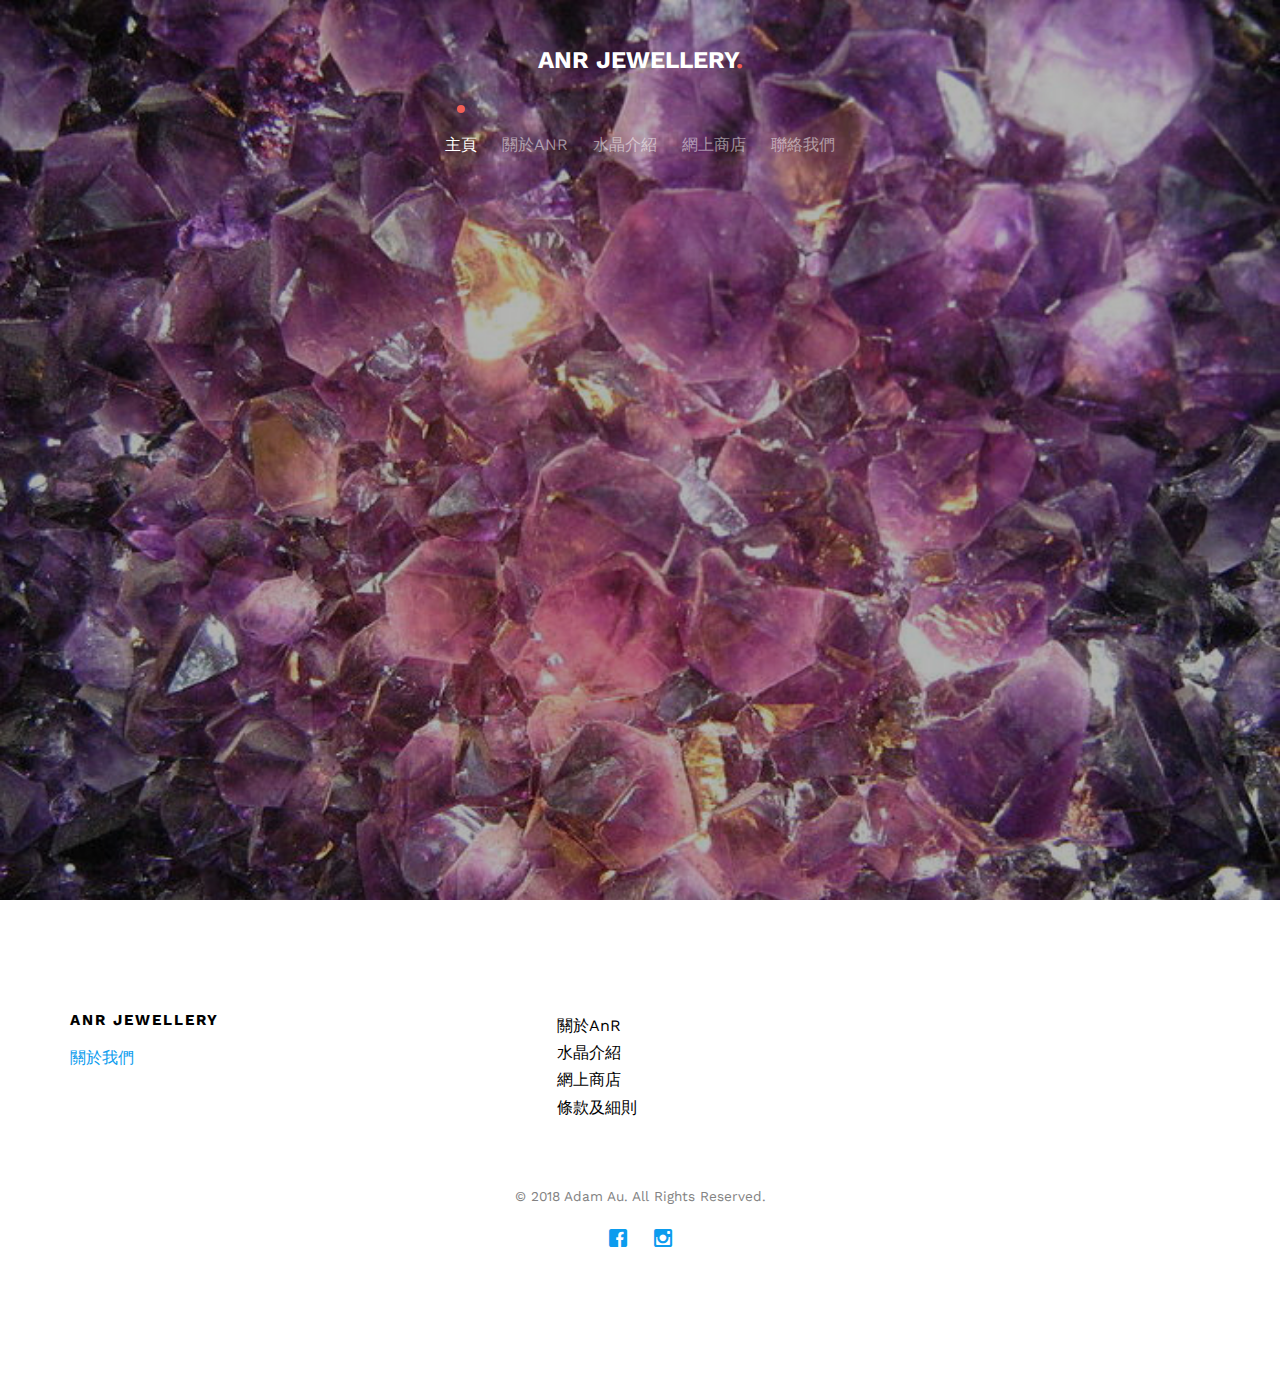
<file: index.html>
<!DOCTYPE HTML>
<html>
	<head>
	<meta charset="utf-8">
	<meta http-equiv="X-UA-Compatible" content="IE=edge">
	<title>AnR Jewellery</title>
	<meta name="viewport" content="width=device-width, initial-scale=1">
	<meta name="description" content="" />
	<meta name="keywords" content="" />
	<meta name="author" content="Adam" />

  	<!-- Facebook and Twitter integration -->
	<meta property="og:title" content=""/>
	<meta property="og:image" content=""/>
	<meta property="og:url" content=""/>
	<meta property="og:site_name" content=""/>
	<meta property="og:description" content=""/>
	<meta name="twitter:title" content="" />
	<meta name="twitter:image" content="" />
	<meta name="twitter:url" content="" />
	<meta name="twitter:card" content="" />

	<link href='https://fonts.googleapis.com/css?family=Work+Sans:400,300,600,400italic,700' rel='stylesheet' type='text/css'>
	
	<!-- Animate.css -->
	<link rel="stylesheet" href="css/animate.css">
	<!-- Icomoon Icon Fonts-->
	<link rel="stylesheet" href="css/icomoon.css">
	<!-- Bootstrap  -->
	<link rel="stylesheet" href="css/bootstrap.css">

	<!-- Magnific Popup -->
	<link rel="stylesheet" href="css/magnific-popup.css">

	<!-- Theme style  -->
	<link rel="stylesheet" href="css/style.css">

	<!-- Modernizr JS -->
	<script src="js/modernizr-2.6.2.min.js"></script>
	<!-- FOR IE9 below -->
	<!--[if lt IE 9]>
	<script src="js/respond.min.js"></script>
	<![endif]-->

	</head>
	<body>
		
	<div class="fh5co-loader"></div>
	
	<div id="page">
	<nav class="fh5co-nav" role="navigation">
		<div class="container">
			<div class="row">
				<div class="col-xs-12 text-center">
					<div id="fh5co-logo"><a href="index.html">AnR Jewellery<span>.</span></a></div>
				</div>
				<div class="col-xs-12 text-center menu-1">
					<ul>
						<li class="active"><a href="index.html">主頁</a></li>
                        <li><a href="work.html">關於AnR</a></li>
						<li class="has-dropdown">
							<a href="crystal.html">水晶介紹</a>
							<ul class="dropdown">
								<li><a href="#">水晶種類及功效</a></li>
								<li><a href="#">佩戴方法</a></li>
								<li><a href="#">保養與消磁</a></li>
							</ul>
						</li>

						<li><a href="eShop.html">網上商店</a></li>
						<li><a href="contact.html">聯絡我們</a></li>
					</ul>
				</div>
			</div>
			
		</div>
	</nav>

	<header id="fh5co-header" class="fh5co-cover" role="banner" style="background-image:url(images/backgroundNew.jpg);">
		<div class="container">
			<div class="row">
				<div class="col-md-12 col-md-offset-0 text-center">
					<div class="display-t">
						<div class="display-tc animate-box" data-animate-effect="fadeInUp">
							<h1 class="mb30">開始訂製</h1>
							<p>
								<a href="https://www.facebook.com/Anr-jewellery-1295784767219010/" target="_blank" class="btn btn-primary">立即開始</a> or
								<a href="https://www.facebook.com/Anr-jewellery-1295784767219010/" class="btn btn-primary">了解更多</a>
							</p>
						</div>
					</div>
				</div>
			</div>
		</div>
	</header>

	
<!--
	<div id="fh5co-services" class="fh5co-bg-section">
		<div class="container">
			<div class="row row-pb-md">
				<div class="col-md-8 col-md-offset-2 text-center animate-box" data-animate-effect="fadeInUp">
					<div class="fh5co-heading">
						<span>We're expert</span>
						<h2>What We Do</h2>
						<p>Far far away, behind the word mountains, far from the countries Vokalia and Consonantia, there live the blind texts.</p>
					</div>
				</div>
			</div>
			<div class="row">
				<div class="col-md-4 col-sm-4 ">
					<div class="feature-center animate-box" data-animate-effect="fadeInUp">
						<span class="icon">
							<i class="icon-eye"></i>
						</span>
						<h3>Retina Ready</h3>
						<p>Far far away, behind the word mountains, far from the countries Vokalia and Consonantia, there live the blind texts.</p>
						<p><a href="#">Learn more</a></p>
					</div>
				</div>
				<div class="col-md-4 col-sm-4 ">
					<div class="feature-center animate-box" data-animate-effect="fadeInUp">
						<span class="icon">
							<i class="icon-command"></i>
						</span>
						<h3>Fully Responsive</h3>
						<p>Far far away, behind the word mountains, far from the countries Vokalia and Consonantia, there live the blind texts.</p>
						<p><a href="#">Learn more</a></p>
					</div>
				</div>
				<div class="col-md-4 col-sm-4 ">
					<div class="feature-center animate-box" data-animate-effect="fadeInUp">
						<span class="icon">
							<i class="icon-power"></i>
						</span>
						<h3>Web Starter</h3>
						<p>Far far away, behind the word mountains, far from the countries Vokalia and Consonantia, there live the blind texts.</p>
						<p><a href="#">Learn more</a></p>
					</div>
				</div>

				<div class="col-md-4 col-sm-4 ">
					<div class="feature-center animate-box" data-animate-effect="fadeInUp">
						<span class="icon">
							<i class="icon-eye"></i>
						</span>
						<h3>Retina Ready</h3>
						<p>Far far away, behind the word mountains, far from the countries Vokalia and Consonantia, there live the blind texts.</p>
						<p><a href="#">Learn more</a></p>
					</div>
				</div>
				<div class="col-md-4 col-sm-4 ">
					<div class="feature-center animate-box" data-animate-effect="fadeInUp">
						<span class="icon">
							<i class="icon-command"></i>
						</span>
						<h3>Fully Responsive</h3>
						<p>Far far away, behind the word mountains, far from the countries Vokalia and Consonantia, there live the blind texts.</p>
						<p><a href="#">Learn more</a></p>
					</div>
				</div>
				<div class="col-md-4 col-sm-4 ">
					<div class="feature-center animate-box" data-animate-effect="fadeInUp">
						<span class="icon">
							<i class="icon-power"></i>
						</span>
						<h3>Web Starter</h3>
						<p>Far far away, behind the word mountains, far from the countries Vokalia and Consonantia, there live the blind texts.</p>
						<p><a href="#">Learn more</a></p>
					</div>
				</div>

			</div>
		</div>
	</div>
	
	<div id="fh5co-project">
		<div class="container">
			<div class="row row-pb-md">
				<div class="col-md-8 col-md-offset-2 text-center fh5co-heading  animate-box">
					<span>Want Some Cool Stuff</span>
					<h2>Recent Project</h2>
					<p>Dignissimos asperiores vitae velit veniam totam fuga molestias accusamus alias autem provident. Odit ab aliquam dolor eius.</p>
				</div>
			</div>

			<div class="row">
				<div class="col-md-4 col-sm-6 fh5co-project animate-box" data-animate-effect="fadeIn">
					<a href="#"><img src="images/work-1.jpg" alt="Free HTML5 Website Template by FreeHTML5.co" class="img-responsive">
						<h3>Clipboard Office</h3>
					</a>
				</div>
				<div class="col-md-4 col-sm-6 fh5co-project animate-box" data-animate-effect="fadeIn">
					<a href="#"><img src="images/work-2.jpg" alt="Free HTML5 Website Template by FreeHTML5.co" class="img-responsive">
						<h3>Smart Layers</h3>
					</a>
				</div>
				<div class="col-md-4 col-sm-6 fh5co-project animate-box" data-animate-effect="fadeIn">
					<a href="#"><img src="images/work-3.jpg" alt="Free HTML5 Website Template by FreeHTML5.co" class="img-responsive">
						<h3>Notepad Mockup</h3>
					</a>
				</div>

			</div>
		</div>
		
	</div>


	<div id="fh5co-testimonial" class="fh5co-bg-section">
		<div class="container">
			<div class="row animate-box row-pb-md">
				<div class="col-md-8 col-md-offset-2 text-center fh5co-heading">
					<span>You deserved happiness</span>
					<h2>Happy Clients</h2>
				</div>
			</div>
			<div class="row">
				<div class="col-md-6 animate-box">
					<div class="testimonial">
						<blockquote>
							<p>&ldquo;Facilis ipsum reprehenderit nemo molestias. Aut cum mollitia reprehenderit. Eos cumque dicta adipisci architecto culpa amet.&rdquo;</p>
							<p class="author"> <img src="images/person1.jpg" alt="Free HTML5 Bootstrap Template by FreeHTML5.co"> <cite>&mdash; Mike Adam</cite></p>
						</blockquote>
					</div>

					<div class="testimonial">
						<blockquote>
							<p>&ldquo;Dignissimos asperiores vitae velit veniam totam fuga molestias accusamus alias autem provident. Odit ab aliquam dolor eius. Facilis ipsum reprehenderit nemo molestias. Aut cum mollitia reprehenderit. Eos cumque dicta adipisci architecto culpa amet.&rdquo;</p>
							<p class="author"><img src="images/person2.jpg" alt="Free HTML5 Bootstrap Template by FreeHTML5.co"> <cite>&mdash; Eric Miller</cite></p>
						</blockquote>
					</div>
				</div>

				<div class="col-md-6 animate-box">
					<div class="testimonial">
						<blockquote>
							<p>&ldquo;Dignissimos asperiores vitae velit veniam totam fuga molestias accusamus alias autem provident. Odit ab aliquam dolor eius. Facilis ipsum reprehenderit nemo molestias. Aut cum mollitia reprehenderit. Eos cumque dicta adipisci architecto culpa amet.&rdquo;</p>
							<p class="author"><img src="images/person3.jpg" alt="Free HTML5 Bootstrap Template by FreeHTML5.co"> <cite>&mdash; Eric Miller</cite></p>
						</blockquote>
					</div>

					<div class="testimonial">
						<blockquote>
							<p>&ldquo;Facilis ipsum reprehenderit nemo molestias. Aut cum mollitia reprehenderit. Eos cumque dicta adipisci architecto culpa amet.&rdquo;</p>
							<p class="author"><img src="images/person1.jpg" alt="Free HTML5 Bootstrap Template by FreeHTML5.co"> <cite>&mdash; Mike Adam</cite></p>
						</blockquote>
					</div>

				</div>

				

			</div>
		</div>
	</div>


	<div id="fh5co-counter">
		<div class="container">

			<div class="row animate-box" data-animate-effect="fadeInUp">
				<div class="col-md-8 col-md-offset-2 text-center fh5co-heading">
					<span>Enjoy it</span>
					<h2>Fun Facts</h2>
					<p>Dignissimos asperiores vitae velit veniam totam fuga molestias accusamus alias autem provident. Odit ab aliquam dolor eius.</p>
				</div>
			</div>

			<div class="row">
				
				<div class="col-md-3 col-sm-6 animate-box" data-animate-effect="fadeInLeft">
					<div class="feature-center">
						<span class="icon">
							<i class="ti-download"></i>
						</span>
						<span class="counter"><span class="js-counter" data-from="0" data-to="15" data-speed="1500" data-refresh-interval="50">1</span>M+</span>
						<span class="counter-label">Downloads</span>

					</div>
				</div>
				<div class="col-md-3 col-sm-6 animate-box" data-animate-effect="fadeInLeft">
					<div class="feature-center">
							<span class="icon">
								<i class="ti-face-smile"></i>
							</span>
							<span class="counter"><span class="js-counter" data-from="0" data-to="2" data-speed="1500" data-refresh-interval="50">1</span>K+</span>
							<span class="counter-label">Happy Clients</span>
						</div>
					</div>
					<div class="col-md-3 col-sm-6 animate-box" data-animate-effect="fadeInLeft">
						<div class="feature-center">
							<span class="icon">
								<i class="ti-briefcase"></i>
							</span>
							<span class="counter"><span class=" js-counter" data-from="0" data-to="6" data-speed="1500" data-refresh-interval="50">1</span>K+</span>
							<span class="counter-label">Projects Done</span>
						</div>
					</div>
					<div class="col-md-3 col-sm-6 animate-box" data-animate-effect="fadeInLeft">
						<div class="feature-center">
							<span class="icon">
								<i class="ti-time"></i>
							</span>
							<span class="counter"><span class="js-counter" data-from="0" data-to="7" data-speed="1500" data-refresh-interval="50">1</span>K+</span>
							<span class="counter-label">Hours Spent</span>

						</div>
					</div>
						
				</div>
			</div>
	</div>

	<div id="fh5co-blog" class="fh5co-bg-section">
		<div class="container">
			<div class="row animate-box row-pb-md" data-animate-effect="fadeInUp">
				<div class="col-md-8 col-md-offset-2 text-center fh5co-heading">
					<span>Thoughts &amp; Ideas</span>
					<h2>Our Blog</h2>
					<p>Dignissimos asperiores vitae velit veniam totam fuga molestias accusamus alias autem provident. Odit ab aliquam dolor eius.</p>
				</div>
			</div>
			<div class="row">
				<div class="col-md-4 col-sm-4 animate-box" data-animate-effect="fadeInUp">
					<div class="fh5co-post">
						<span class="fh5co-date">Sep. 12th</span>
						<h3><a href="#">Web Design for the Future</a></h3>
						<p>Facilis ipsum reprehenderit nemo molestias. Aut cum mollitia reprehenderit. Eos cumque dicta adipisci architecto culpa amet.</p>
						<p class="author"><img src="images/person1.jpg" alt="Free HTML5 Bootstrap Template by FreeHTML5.co"> <cite> Mike Adam</cite></p>
					</div>
				</div>
				<div class="col-md-4 col-sm-4 animate-box" data-animate-effect="fadeInUp">
					<div class="fh5co-post">
						<span class="fh5co-date">Sep. 23rd</span>
						<h3><a href="#">Web Design for the Future</a></h3>
						<p>Facilis ipsum reprehenderit nemo molestias. Aut cum mollitia reprehenderit. Eos cumque dicta adipisci architecto culpa amet.</p>
						<p class="author"><img src="images/person1.jpg" alt="Free HTML5 Bootstrap Template by FreeHTML5.co"> <cite> Mike Adam</cite></p>
					</div>
				</div>
				<div class="col-md-4 col-sm-4 animate-box" data-animate-effect="fadeInUp">
					<div class="fh5co-post">
						<span class="fh5co-date">Sep. 24th</span>
						<h3><a href="#">Web Design for the Future</a></h3>
						<p>Facilis ipsum reprehenderit nemo molestias. Aut cum mollitia reprehenderit. Eos cumque dicta adipisci architecto culpa amet.</p>
						<p class="author"><img src="images/person1.jpg" alt="Free HTML5 Bootstrap Template by FreeHTML5.co"> <cite> Mike Adam</cite></p>
					</div>
				</div>
			</div>
		</div>
	</div>

	<div id="fh5co-started">
		<div class="container">
			<div class="row animate-box">
				<div class="col-md-8 col-md-offset-2 text-center fh5co-heading">
					<span>Let's work together</span>
					<h2>Start Your Project</h2>
					<p>Dignissimos asperiores vitae velit veniam totam fuga molestias accusamus alias autem provident. Odit ab aliquam dolor eius.</p>
					<p><button type="submit" class="btn btn-default">Get In Touch</button></p>
				</div>
			</div>
		</div>
	</div>

//-->

	<footer id="fh5co-footer" role="contentinfo">
		<div class="container">
			<div class="row row-pb-md">
				<div class="col-md-4 fh5co-widget ">
					<h3>AnR Jewellery</h3>
					<p><a href="#">關於我們</a></p>
				</div>
				<div class="col-md-2 col-sm-4 col-xs-6 col-md-push-1 ">
					<ul class="fh5co-footer-links">
						<li><a href="#">關於AnR</a></li>
						<li><a href="#">水晶介紹</a></li>
						<li><a href="#">網上商店</a></li>
						<li><a href="#">條款及細則</a></li>
					</ul>
				</div>
			</div>

			<div class="row copyright">
				<div class="col-md-12 text-center">
					<p>
						<small class="block">&copy; 2018 Adam Au. All Rights Reserved.</small>
					</p>
					<p>
						<ul class="fh5co-social-icons">
							<li><a href="#"><i class="icon-facebook"></i></a></li>
							<li><a href="#"><i class="icon-instagram"></i></a></li>
						</ul>
					</p>
				</div>
			</div>

		</div>
	</footer>
	</div>

	<div class="gototop js-top">
		<a href="#" class="js-gotop"><i class="icon-arrow-up"></i></a>
	</div>
	
	<!-- jQuery -->
	<script src="js/jquery.min.js"></script>
	<!-- jQuery Easing -->
	<script src="js/jquery.easing.1.3.js"></script>
	<!-- Bootstrap -->
	<script src="js/bootstrap.min.js"></script>
	<!-- Waypoints -->
	<script src="js/jquery.waypoints.min.js"></script>
	<!-- countTo -->
	<script src="js/jquery.countTo.js"></script>
	<!-- Magnific Popup -->
	<script src="js/jquery.magnific-popup.min.js"></script>
	<script src="js/magnific-popup-options.js"></script>
	<!-- Main -->
	<script src="js/main.js"></script>

	</body>
</html>
</file>
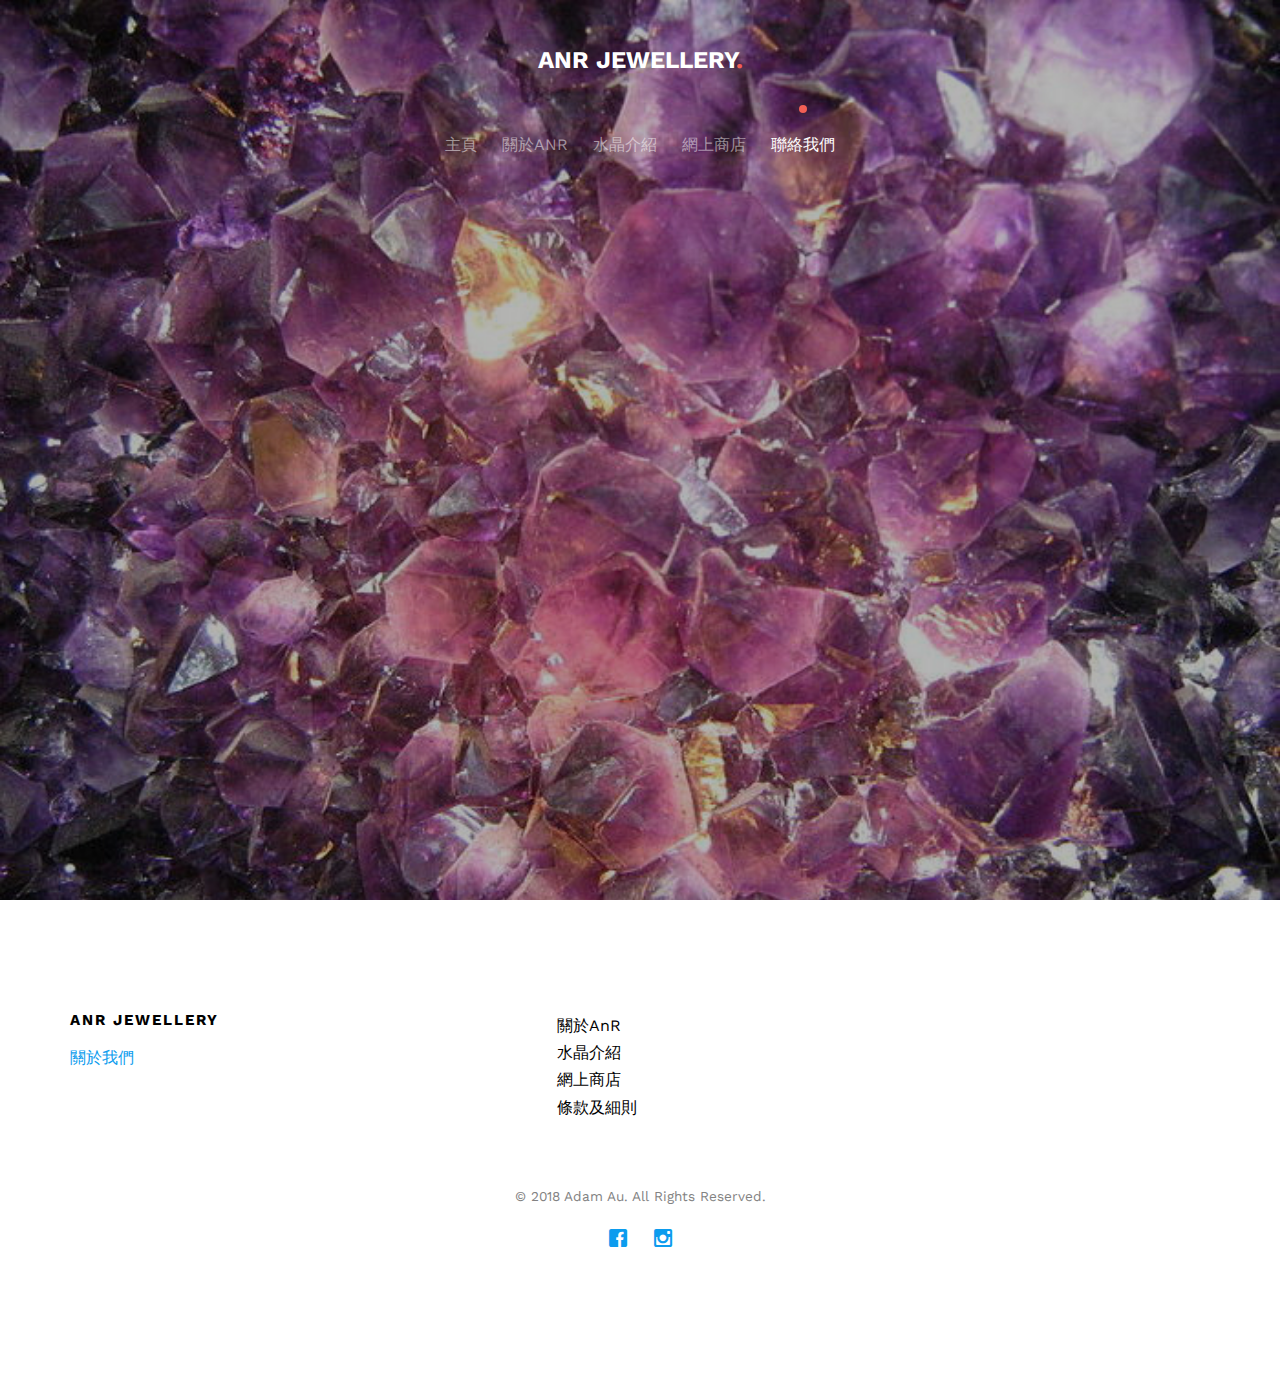
<file: contact.html>
<!DOCTYPE HTML>
<html>
	<head>
        <meta charset="utf-8">
            <meta http-equiv="X-UA-Compatible" content="IE=edge">
                <title>AnR Jewellery</title>
                <meta name="viewport" content="width=device-width, initial-scale=1">
                    <meta name="description" content="" />
                    <meta name="keywords" content="" />
                    <meta name="author" content="Adam" />

  	<!-- Facebook and Twitter integration -->
	<meta property="og:title" content=""/>
	<meta property="og:image" content=""/>
	<meta property="og:url" content=""/>
	<meta property="og:site_name" content=""/>
	<meta property="og:description" content=""/>
	<meta name="twitter:title" content="" />
	<meta name="twitter:image" content="" />
	<meta name="twitter:url" content="" />
	<meta name="twitter:card" content="" />

	<link href='https://fonts.googleapis.com/css?family=Work+Sans:400,300,600,400italic,700' rel='stylesheet' type='text/css'>
	
	<!-- Animate.css -->
	<link rel="stylesheet" href="css/animate.css">
	<!-- Icomoon Icon Fonts-->
	<link rel="stylesheet" href="css/icomoon.css">
	<!-- Bootstrap  -->
	<link rel="stylesheet" href="css/bootstrap.css">

	<!-- Magnific Popup -->
	<link rel="stylesheet" href="css/magnific-popup.css">

	<!-- Theme style  -->
	<link rel="stylesheet" href="css/style.css">

	<!-- Modernizr JS -->
	<script src="js/modernizr-2.6.2.min.js"></script>
	<!-- FOR IE9 below -->
	<!--[if lt IE 9]>
	<script src="js/respond.min.js"></script>
	<![endif]-->

	</head>
	<body>
		
	<div class="fh5co-loader"></div>
	
	<div id="page">
	<nav class="fh5co-nav" role="navigation">
		<div class="container">
			<div class="row">
				<div class="col-xs-12 text-center">
					<div id="fh5co-logo"><a href="index.html">AnR Jewellery<span>.</span></a></div>
				</div>
				<div class="col-xs-12 text-center menu-1">
					<ul>
						<li><a href="index.html">主頁</a></li>
                        <li><a href="work.html">關於AnR</a></li>
						<li class="has-dropdown">
							<a href="crystal.html">水晶介紹</a>
							<ul class="dropdown">
								<li><a href="crystalDescription.html">水晶種類及功效</a></li>
								<li><a href="crystalWear.html">佩戴方法</a></li>
								<li><a href="crystalClean.html">保養與消磁</a></li>
							</ul>
						</li>

						<li><a href="eShop.html">網上商店</a></li>
						<li class="active"><a href="contact.html">聯絡我們</a></li>
					</ul>
				</div>
			</div>
			
		</div>
	</nav>

	<header id="fh5co-header" class="fh5co-cover" role="banner" style="background-image:url(images/backgroundNew.jpg);">
		<div class="container">
			<div class="row">
				<div class="col-md-12 col-md-offset-0 text-center">
					<div class="display-t">
						<div class="display-tc animate-box" data-animate-effect="fadeInUp">
							<h1 class="mb30">馬上聯絡我們</h1>
						</div>
					</div>
				</div>
			</div>
		</div>
	</header>

	

	<!--
	<div id="fh5co-services" class="fh5co-bg-section">
		<div class="container">
			<div class="row row-pb-md">
				<div class="col-md-8 col-md-offset-2 text-center animate-box" data-animate-effect="fadeInUp">
					<div class="fh5co-heading">
						<span>We're expert</span>
						<h2>What We Do</h2>
						<p>Far far away, behind the word mountains, far from the countries Vokalia and Consonantia, there live the blind texts.</p>
					</div>
				</div>
			</div>
			<div class="row">
				<div class="col-md-4 col-sm-4 ">
					<div class="feature-center animate-box" data-animate-effect="fadeInUp">
						<span class="icon">
							<i class="icon-eye"></i>
						</span>
						<h3>Retina Ready</h3>
						<p>Far far away, behind the word mountains, far from the countries Vokalia and Consonantia, there live the blind texts.</p>
						<p><a href="#">Learn more</a></p>
					</div>
				</div>
				<div class="col-md-4 col-sm-4 ">
					<div class="feature-center animate-box" data-animate-effect="fadeInUp">
						<span class="icon">
							<i class="icon-command"></i>
						</span>
						<h3>Fully Responsive</h3>
						<p>Far far away, behind the word mountains, far from the countries Vokalia and Consonantia, there live the blind texts.</p>
						<p><a href="#">Learn more</a></p>
					</div>
				</div>
				<div class="col-md-4 col-sm-4 ">
					<div class="feature-center animate-box" data-animate-effect="fadeInUp">
						<span class="icon">
							<i class="icon-power"></i>
						</span>
						<h3>Web Starter</h3>
						<p>Far far away, behind the word mountains, far from the countries Vokalia and Consonantia, there live the blind texts.</p>
						<p><a href="#">Learn more</a></p>
					</div>
				</div>

				<div class="col-md-4 col-sm-4 ">
					<div class="feature-center animate-box" data-animate-effect="fadeInUp">
						<span class="icon">
							<i class="icon-eye"></i>
						</span>
						<h3>Retina Ready</h3>
						<p>Far far away, behind the word mountains, far from the countries Vokalia and Consonantia, there live the blind texts.</p>
						<p><a href="#">Learn more</a></p>
					</div>
				</div>
				<div class="col-md-4 col-sm-4 ">
					<div class="feature-center animate-box" data-animate-effect="fadeInUp">
						<span class="icon">
							<i class="icon-command"></i>
						</span>
						<h3>Fully Responsive</h3>
						<p>Far far away, behind the word mountains, far from the countries Vokalia and Consonantia, there live the blind texts.</p>
						<p><a href="#">Learn more</a></p>
					</div>
				</div>
				<div class="col-md-4 col-sm-4 ">
					<div class="feature-center animate-box" data-animate-effect="fadeInUp">
						<span class="icon">
							<i class="icon-power"></i>
						</span>
						<h3>Web Starter</h3>
						<p>Far far away, behind the word mountains, far from the countries Vokalia and Consonantia, there live the blind texts.</p>
						<p><a href="#">Learn more</a></p>
					</div>
				</div>

			</div>
		</div>
	</div>
	
	<div id="fh5co-project">
		<div class="container">
			<div class="row row-pb-md">
				<div class="col-md-8 col-md-offset-2 text-center fh5co-heading  animate-box">
					<span>Want Some Cool Stuff</span>
					<h2>Recent Project</h2>
					<p>Dignissimos asperiores vitae velit veniam totam fuga molestias accusamus alias autem provident. Odit ab aliquam dolor eius.</p>
				</div>
			</div>

			<div class="row">
				<div class="col-md-4 col-sm-6 fh5co-project animate-box" data-animate-effect="fadeIn">
					<a href="#"><img src="images/work-1.jpg" alt="Free HTML5 Website Template by FreeHTML5.co" class="img-responsive">
						<h3>Clipboard Office</h3>
					</a>
				</div>
				<div class="col-md-4 col-sm-6 fh5co-project animate-box" data-animate-effect="fadeIn">
					<a href="#"><img src="images/work-2.jpg" alt="Free HTML5 Website Template by FreeHTML5.co" class="img-responsive">
						<h3>Smart Layers</h3>
					</a>
				</div>
				<div class="col-md-4 col-sm-6 fh5co-project animate-box" data-animate-effect="fadeIn">
					<a href="#"><img src="images/work-3.jpg" alt="Free HTML5 Website Template by FreeHTML5.co" class="img-responsive">
						<h3>Notepad Mockup</h3>
					</a>
				</div>

			</div>
		</div>
		
	</div>


	<div id="fh5co-testimonial" class="fh5co-bg-section">
		<div class="container">
			<div class="row animate-box row-pb-md">
				<div class="col-md-8 col-md-offset-2 text-center fh5co-heading">
					<span>You deserved happiness</span>
					<h2>Happy Clients</h2>
				</div>
			</div>
			<div class="row">
				<div class="col-md-6 animate-box">
					<div class="testimonial">
						<blockquote>
							<p>&ldquo;Facilis ipsum reprehenderit nemo molestias. Aut cum mollitia reprehenderit. Eos cumque dicta adipisci architecto culpa amet.&rdquo;</p>
							<p class="author"> <img src="images/person1.jpg" alt="Free HTML5 Bootstrap Template by FreeHTML5.co"> <cite>&mdash; Mike Adam</cite></p>
						</blockquote>
					</div>

					<div class="testimonial">
						<blockquote>
							<p>&ldquo;Dignissimos asperiores vitae velit veniam totam fuga molestias accusamus alias autem provident. Odit ab aliquam dolor eius. Facilis ipsum reprehenderit nemo molestias. Aut cum mollitia reprehenderit. Eos cumque dicta adipisci architecto culpa amet.&rdquo;</p>
							<p class="author"><img src="images/person2.jpg" alt="Free HTML5 Bootstrap Template by FreeHTML5.co"> <cite>&mdash; Eric Miller</cite></p>
						</blockquote>
					</div>
				</div>

				<div class="col-md-6 animate-box">
					<div class="testimonial">
						<blockquote>
							<p>&ldquo;Dignissimos asperiores vitae velit veniam totam fuga molestias accusamus alias autem provident. Odit ab aliquam dolor eius. Facilis ipsum reprehenderit nemo molestias. Aut cum mollitia reprehenderit. Eos cumque dicta adipisci architecto culpa amet.&rdquo;</p>
							<p class="author"><img src="images/person3.jpg" alt="Free HTML5 Bootstrap Template by FreeHTML5.co"> <cite>&mdash; Eric Miller</cite></p>
						</blockquote>
					</div>

					<div class="testimonial">
						<blockquote>
							<p>&ldquo;Facilis ipsum reprehenderit nemo molestias. Aut cum mollitia reprehenderit. Eos cumque dicta adipisci architecto culpa amet.&rdquo;</p>
							<p class="author"><img src="images/person1.jpg" alt="Free HTML5 Bootstrap Template by FreeHTML5.co"> <cite>&mdash; Mike Adam</cite></p>
						</blockquote>
					</div>

				</div>

				

			</div>
		</div>
	</div>


	<div id="fh5co-counter">
		<div class="container">

			<div class="row animate-box" data-animate-effect="fadeInUp">
				<div class="col-md-8 col-md-offset-2 text-center fh5co-heading">
					<span>Enjoy it</span>
					<h2>Fun Facts</h2>
					<p>Dignissimos asperiores vitae velit veniam totam fuga molestias accusamus alias autem provident. Odit ab aliquam dolor eius.</p>
				</div>
			</div>

			<div class="row">
				
				<div class="col-md-3 col-sm-6 animate-box" data-animate-effect="fadeInLeft">
					<div class="feature-center">
						<span class="icon">
							<i class="ti-download"></i>
						</span>
						<span class="counter"><span class="js-counter" data-from="0" data-to="15" data-speed="1500" data-refresh-interval="50">1</span>M+</span>
						<span class="counter-label">Downloads</span>

					</div>
				</div>
				<div class="col-md-3 col-sm-6 animate-box" data-animate-effect="fadeInLeft">
					<div class="feature-center">
							<span class="icon">
								<i class="ti-face-smile"></i>
							</span>
							<span class="counter"><span class="js-counter" data-from="0" data-to="2" data-speed="1500" data-refresh-interval="50">1</span>K+</span>
							<span class="counter-label">Happy Clients</span>
						</div>
					</div>
					<div class="col-md-3 col-sm-6 animate-box" data-animate-effect="fadeInLeft">
						<div class="feature-center">
							<span class="icon">
								<i class="ti-briefcase"></i>
							</span>
							<span class="counter"><span class=" js-counter" data-from="0" data-to="6" data-speed="1500" data-refresh-interval="50">1</span>K+</span>
							<span class="counter-label">Projects Done</span>
						</div>
					</div>
					<div class="col-md-3 col-sm-6 animate-box" data-animate-effect="fadeInLeft">
						<div class="feature-center">
							<span class="icon">
								<i class="ti-time"></i>
							</span>
							<span class="counter"><span class="js-counter" data-from="0" data-to="7" data-speed="1500" data-refresh-interval="50">1</span>K+</span>
							<span class="counter-label">Hours Spent</span>

						</div>
					</div>
						
				</div>
			</div>
	</div>

	<div id="fh5co-blog" class="fh5co-bg-section">
		<div class="container">
			<div class="row animate-box row-pb-md" data-animate-effect="fadeInUp">
				<div class="col-md-8 col-md-offset-2 text-center fh5co-heading">
					<span>Thoughts &amp; Ideas</span>
					<h2>Our Blog</h2>
					<p>Dignissimos asperiores vitae velit veniam totam fuga molestias accusamus alias autem provident. Odit ab aliquam dolor eius.</p>
				</div>
			</div>
			<div class="row">
				<div class="col-md-4 col-sm-4 animate-box" data-animate-effect="fadeInUp">
					<div class="fh5co-post">
						<span class="fh5co-date">Sep. 12th</span>
						<h3><a href="#">Web Design for the Future</a></h3>
						<p>Facilis ipsum reprehenderit nemo molestias. Aut cum mollitia reprehenderit. Eos cumque dicta adipisci architecto culpa amet.</p>
						<p class="author"><img src="images/person1.jpg" alt="Free HTML5 Bootstrap Template by FreeHTML5.co"> <cite> Mike Adam</cite></p>
					</div>
				</div>
				<div class="col-md-4 col-sm-4 animate-box" data-animate-effect="fadeInUp">
					<div class="fh5co-post">
						<span class="fh5co-date">Sep. 23rd</span>
						<h3><a href="#">Web Design for the Future</a></h3>
						<p>Facilis ipsum reprehenderit nemo molestias. Aut cum mollitia reprehenderit. Eos cumque dicta adipisci architecto culpa amet.</p>
						<p class="author"><img src="images/person1.jpg" alt="Free HTML5 Bootstrap Template by FreeHTML5.co"> <cite> Mike Adam</cite></p>
					</div>
				</div>
				<div class="col-md-4 col-sm-4 animate-box" data-animate-effect="fadeInUp">
					<div class="fh5co-post">
						<span class="fh5co-date">Sep. 24th</span>
						<h3><a href="#">Web Design for the Future</a></h3>
						<p>Facilis ipsum reprehenderit nemo molestias. Aut cum mollitia reprehenderit. Eos cumque dicta adipisci architecto culpa amet.</p>
						<p class="author"><img src="images/person1.jpg" alt="Free HTML5 Bootstrap Template by FreeHTML5.co"> <cite> Mike Adam</cite></p>
					</div>
				</div>
			</div>
		</div>
	</div>

	<div id="fh5co-started">
		<div class="container">
			<div class="row animate-box">
				<div class="col-md-8 col-md-offset-2 text-center fh5co-heading">
					<span>Let's work together</span>
					<h2>Start Your Project</h2>
					<p>Dignissimos asperiores vitae velit veniam totam fuga molestias accusamus alias autem provident. Odit ab aliquam dolor eius.</p>
					<p><button type="submit" class="btn btn-default">Get In Touch</button></p>
				</div>
			</div>
		</div>
	</div>

//-->

	<footer id="fh5co-footer" role="contentinfo">
		<div class="container">
			<div class="row row-pb-md">
				<div class="col-md-4 fh5co-widget ">
					<h3>AnR Jewellery</h3>
					<p><a href="#">關於我們</a></p>
				</div>
				<div class="col-md-2 col-sm-4 col-xs-6 col-md-push-1 ">
					<ul class="fh5co-footer-links">
						<li><a href="#">關於AnR</a></li>
						<li><a href="#">水晶介紹</a></li>
						<li><a href="#">網上商店</a></li>
						<li><a href="#">條款及細則</a></li>
					</ul>
				</div>
			</div>

			<div class="row copyright">
				<div class="col-md-12 text-center">
					<p>
						<small class="block">&copy; 2018 Adam Au. All Rights Reserved.</small>
					</p>
					<p>
						<ul class="fh5co-social-icons">
							<li><a href="#"><i class="icon-facebook"></i></a></li>
							<li><a href="#"><i class="icon-instagram"></i></a></li>
						</ul>
					</p>
				</div>
			</div>

		</div>
	</footer>
	</div>

	<div class="gototop js-top">
		<a href="#" class="js-gotop"><i class="icon-arrow-up"></i></a>
	</div>
	
	<!-- jQuery -->
	<script src="js/jquery.min.js"></script>
	<!-- jQuery Easing -->
	<script src="js/jquery.easing.1.3.js"></script>
	<!-- Bootstrap -->
	<script src="js/bootstrap.min.js"></script>
	<!-- Waypoints -->
	<script src="js/jquery.waypoints.min.js"></script>
	<!-- countTo -->
	<script src="js/jquery.countTo.js"></script>
	<!-- Magnific Popup -->
	<script src="js/jquery.magnific-popup.min.js"></script>
	<script src="js/magnific-popup-options.js"></script>
	<!-- Main -->
	<script src="js/main.js"></script>

	</body>
</html>
</file>
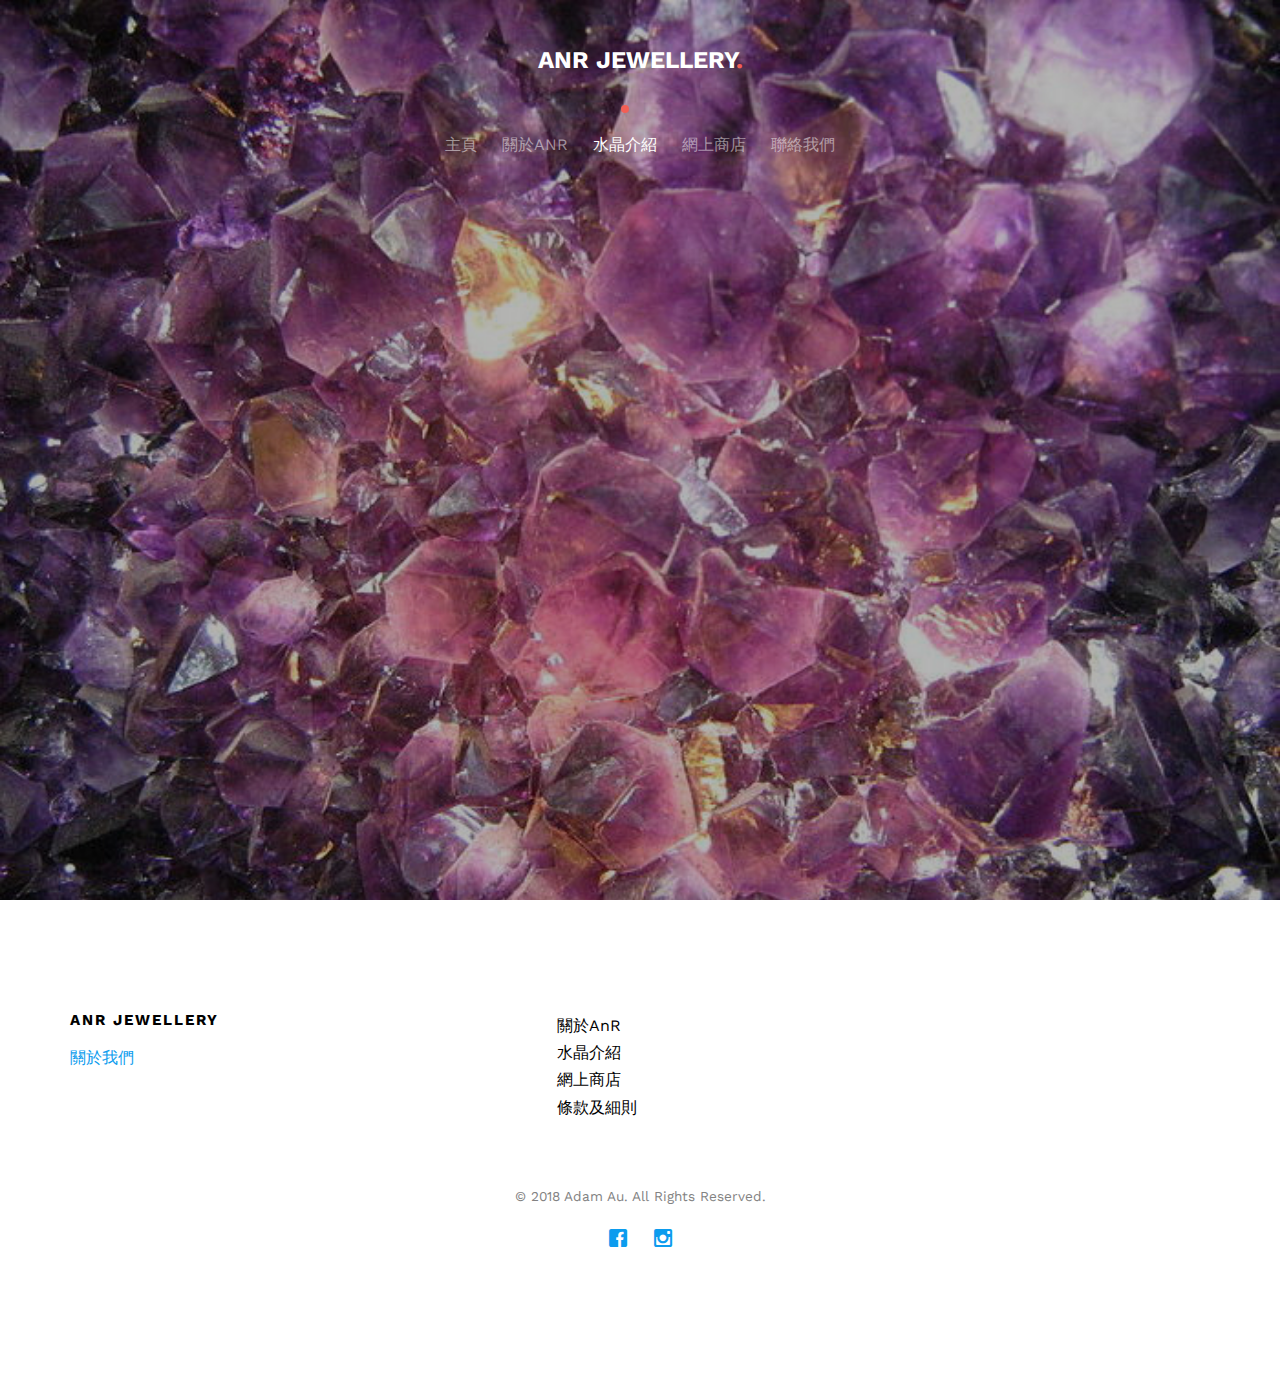
<file: crystal.html>
<!DOCTYPE HTML>
<html>
	<head>
        <meta charset="utf-8">
            <meta http-equiv="X-UA-Compatible" content="IE=edge">
                <title>AnR Jewellery</title>
                <meta name="viewport" content="width=device-width, initial-scale=1">
                    <meta name="description" content="" />
                    <meta name="keywords" content="" />
                    <meta name="author" content="Adam" />

  	<!-- Facebook and Twitter integration -->
	<meta property="og:title" content=""/>
	<meta property="og:image" content=""/>
	<meta property="og:url" content=""/>
	<meta property="og:site_name" content=""/>
	<meta property="og:description" content=""/>
	<meta name="twitter:title" content="" />
	<meta name="twitter:image" content="" />
	<meta name="twitter:url" content="" />
	<meta name="twitter:card" content="" />

	<link href='https://fonts.googleapis.com/css?family=Work+Sans:400,300,600,400italic,700' rel='stylesheet' type='text/css'>
	
	<!-- Animate.css -->
	<link rel="stylesheet" href="css/animate.css">
	<!-- Icomoon Icon Fonts-->
	<link rel="stylesheet" href="css/icomoon.css">
	<!-- Bootstrap  -->
	<link rel="stylesheet" href="css/bootstrap.css">

	<!-- Magnific Popup -->
	<link rel="stylesheet" href="css/magnific-popup.css">

	<!-- Theme style  -->
	<link rel="stylesheet" href="css/style.css">

	<!-- Modernizr JS -->
	<script src="js/modernizr-2.6.2.min.js"></script>
	<!-- FOR IE9 below -->
	<!--[if lt IE 9]>
	<script src="js/respond.min.js"></script>
	<![endif]-->

	</head>
	<body>
		
	<div class="fh5co-loader"></div>
	
	<div id="page">
	<nav class="fh5co-nav" role="navigation">
		<div class="container">
			<div class="row">
				<div class="col-xs-12 text-center">
					<div id="fh5co-logo"><a href="index.html">AnR Jewellery<span>.</span></a></div>
				</div>
				<div class="col-xs-12 text-center menu-1">
					<ul>
						<li><a href="index.html">主頁</a></li>
                        <li><a href="work.html">關於AnR</a></li>
						<li class="has-dropdown , active">
							<a href="crystal.html">水晶介紹</a>
							<ul class="dropdown">
								<li><a href="crystalDescription.html">水晶種類及功效</a></li>
								<li><a href="crystalWear.html">佩戴方法</a></li>
								<li><a href="crystalClean.html">保養與消磁</a></li>
							</ul>
						</li>

						<li><a href="eShop.html">網上商店</a></li>
						<li><a href="contact.html">聯絡我們</a></li>
					</ul>
				</div>
			</div>
			
		</div>
	</nav>

	<header id="fh5co-header" class="fh5co-cover" role="banner" style="background-image:url(images/backgroundNew.jpg);">
		<div class="container">
			<div class="row">
				<div class="col-md-12 col-md-offset-0 text-center">
					<div class="display-t">
						<div class="display-tc animate-box" data-animate-effect="fadeInUp">
							<h1 class="mb30">各種水晶介紹</h1>
						</div>
					</div>
				</div>
			</div>
		</div>
	</header>

	<!--
	<div id="fh5co-services" class="fh5co-bg-section">
		<div class="container">
			<div class="row row-pb-md">
				<div class="col-md-8 col-md-offset-2 text-center animate-box" data-animate-effect="fadeInUp">
					<div class="fh5co-heading">
						<span>We're expert</span>
						<h2>What We Do</h2>
						<p>Far far away, behind the word mountains, far from the countries Vokalia and Consonantia, there live the blind texts.</p>
					</div>
				</div>
			</div>
			<div class="row">
				<div class="col-md-4 col-sm-4 ">
					<div class="feature-center animate-box" data-animate-effect="fadeInUp">
						<span class="icon">
							<i class="icon-eye"></i>
						</span>
						<h3>Retina Ready</h3>
						<p>Far far away, behind the word mountains, far from the countries Vokalia and Consonantia, there live the blind texts.</p>
						<p><a href="#">Learn more</a></p>
					</div>
				</div>
				<div class="col-md-4 col-sm-4 ">
					<div class="feature-center animate-box" data-animate-effect="fadeInUp">
						<span class="icon">
							<i class="icon-command"></i>
						</span>
						<h3>Fully Responsive</h3>
						<p>Far far away, behind the word mountains, far from the countries Vokalia and Consonantia, there live the blind texts.</p>
						<p><a href="#">Learn more</a></p>
					</div>
				</div>
				<div class="col-md-4 col-sm-4 ">
					<div class="feature-center animate-box" data-animate-effect="fadeInUp">
						<span class="icon">
							<i class="icon-power"></i>
						</span>
						<h3>Web Starter</h3>
						<p>Far far away, behind the word mountains, far from the countries Vokalia and Consonantia, there live the blind texts.</p>
						<p><a href="#">Learn more</a></p>
					</div>
				</div>

				<div class="col-md-4 col-sm-4 ">
					<div class="feature-center animate-box" data-animate-effect="fadeInUp">
						<span class="icon">
							<i class="icon-eye"></i>
						</span>
						<h3>Retina Ready</h3>
						<p>Far far away, behind the word mountains, far from the countries Vokalia and Consonantia, there live the blind texts.</p>
						<p><a href="#">Learn more</a></p>
					</div>
				</div>
				<div class="col-md-4 col-sm-4 ">
					<div class="feature-center animate-box" data-animate-effect="fadeInUp">
						<span class="icon">
							<i class="icon-command"></i>
						</span>
						<h3>Fully Responsive</h3>
						<p>Far far away, behind the word mountains, far from the countries Vokalia and Consonantia, there live the blind texts.</p>
						<p><a href="#">Learn more</a></p>
					</div>
				</div>
				<div class="col-md-4 col-sm-4 ">
					<div class="feature-center animate-box" data-animate-effect="fadeInUp">
						<span class="icon">
							<i class="icon-power"></i>
						</span>
						<h3>Web Starter</h3>
						<p>Far far away, behind the word mountains, far from the countries Vokalia and Consonantia, there live the blind texts.</p>
						<p><a href="#">Learn more</a></p>
					</div>
				</div>

			</div>
		</div>
	</div>
	
	<div id="fh5co-project">
		<div class="container">
			<div class="row row-pb-md">
				<div class="col-md-8 col-md-offset-2 text-center fh5co-heading  animate-box">
					<span>Want Some Cool Stuff</span>
					<h2>Recent Project</h2>
					<p>Dignissimos asperiores vitae velit veniam totam fuga molestias accusamus alias autem provident. Odit ab aliquam dolor eius.</p>
				</div>
			</div>

			<div class="row">
				<div class="col-md-4 col-sm-6 fh5co-project animate-box" data-animate-effect="fadeIn">
					<a href="#"><img src="images/work-1.jpg" alt="Free HTML5 Website Template by FreeHTML5.co" class="img-responsive">
						<h3>Clipboard Office</h3>
					</a>
				</div>
				<div class="col-md-4 col-sm-6 fh5co-project animate-box" data-animate-effect="fadeIn">
					<a href="#"><img src="images/work-2.jpg" alt="Free HTML5 Website Template by FreeHTML5.co" class="img-responsive">
						<h3>Smart Layers</h3>
					</a>
				</div>
				<div class="col-md-4 col-sm-6 fh5co-project animate-box" data-animate-effect="fadeIn">
					<a href="#"><img src="images/work-3.jpg" alt="Free HTML5 Website Template by FreeHTML5.co" class="img-responsive">
						<h3>Notepad Mockup</h3>
					</a>
				</div>

			</div>
		</div>
		
	</div>


	<div id="fh5co-testimonial" class="fh5co-bg-section">
		<div class="container">
			<div class="row animate-box row-pb-md">
				<div class="col-md-8 col-md-offset-2 text-center fh5co-heading">
					<span>You deserved happiness</span>
					<h2>Happy Clients</h2>
				</div>
			</div>
			<div class="row">
				<div class="col-md-6 animate-box">
					<div class="testimonial">
						<blockquote>
							<p>&ldquo;Facilis ipsum reprehenderit nemo molestias. Aut cum mollitia reprehenderit. Eos cumque dicta adipisci architecto culpa amet.&rdquo;</p>
							<p class="author"> <img src="images/person1.jpg" alt="Free HTML5 Bootstrap Template by FreeHTML5.co"> <cite>&mdash; Mike Adam</cite></p>
						</blockquote>
					</div>

					<div class="testimonial">
						<blockquote>
							<p>&ldquo;Dignissimos asperiores vitae velit veniam totam fuga molestias accusamus alias autem provident. Odit ab aliquam dolor eius. Facilis ipsum reprehenderit nemo molestias. Aut cum mollitia reprehenderit. Eos cumque dicta adipisci architecto culpa amet.&rdquo;</p>
							<p class="author"><img src="images/person2.jpg" alt="Free HTML5 Bootstrap Template by FreeHTML5.co"> <cite>&mdash; Eric Miller</cite></p>
						</blockquote>
					</div>
				</div>

				<div class="col-md-6 animate-box">
					<div class="testimonial">
						<blockquote>
							<p>&ldquo;Dignissimos asperiores vitae velit veniam totam fuga molestias accusamus alias autem provident. Odit ab aliquam dolor eius. Facilis ipsum reprehenderit nemo molestias. Aut cum mollitia reprehenderit. Eos cumque dicta adipisci architecto culpa amet.&rdquo;</p>
							<p class="author"><img src="images/person3.jpg" alt="Free HTML5 Bootstrap Template by FreeHTML5.co"> <cite>&mdash; Eric Miller</cite></p>
						</blockquote>
					</div>

					<div class="testimonial">
						<blockquote>
							<p>&ldquo;Facilis ipsum reprehenderit nemo molestias. Aut cum mollitia reprehenderit. Eos cumque dicta adipisci architecto culpa amet.&rdquo;</p>
							<p class="author"><img src="images/person1.jpg" alt="Free HTML5 Bootstrap Template by FreeHTML5.co"> <cite>&mdash; Mike Adam</cite></p>
						</blockquote>
					</div>

				</div>

				

			</div>
		</div>
	</div>


	<div id="fh5co-counter">
		<div class="container">

			<div class="row animate-box" data-animate-effect="fadeInUp">
				<div class="col-md-8 col-md-offset-2 text-center fh5co-heading">
					<span>Enjoy it</span>
					<h2>Fun Facts</h2>
					<p>Dignissimos asperiores vitae velit veniam totam fuga molestias accusamus alias autem provident. Odit ab aliquam dolor eius.</p>
				</div>
			</div>

			<div class="row">
				
				<div class="col-md-3 col-sm-6 animate-box" data-animate-effect="fadeInLeft">
					<div class="feature-center">
						<span class="icon">
							<i class="ti-download"></i>
						</span>
						<span class="counter"><span class="js-counter" data-from="0" data-to="15" data-speed="1500" data-refresh-interval="50">1</span>M+</span>
						<span class="counter-label">Downloads</span>

					</div>
				</div>
				<div class="col-md-3 col-sm-6 animate-box" data-animate-effect="fadeInLeft">
					<div class="feature-center">
							<span class="icon">
								<i class="ti-face-smile"></i>
							</span>
							<span class="counter"><span class="js-counter" data-from="0" data-to="2" data-speed="1500" data-refresh-interval="50">1</span>K+</span>
							<span class="counter-label">Happy Clients</span>
						</div>
					</div>
					<div class="col-md-3 col-sm-6 animate-box" data-animate-effect="fadeInLeft">
						<div class="feature-center">
							<span class="icon">
								<i class="ti-briefcase"></i>
							</span>
							<span class="counter"><span class=" js-counter" data-from="0" data-to="6" data-speed="1500" data-refresh-interval="50">1</span>K+</span>
							<span class="counter-label">Projects Done</span>
						</div>
					</div>
					<div class="col-md-3 col-sm-6 animate-box" data-animate-effect="fadeInLeft">
						<div class="feature-center">
							<span class="icon">
								<i class="ti-time"></i>
							</span>
							<span class="counter"><span class="js-counter" data-from="0" data-to="7" data-speed="1500" data-refresh-interval="50">1</span>K+</span>
							<span class="counter-label">Hours Spent</span>

						</div>
					</div>
						
				</div>
			</div>
	</div>

	<div id="fh5co-blog" class="fh5co-bg-section">
		<div class="container">
			<div class="row animate-box row-pb-md" data-animate-effect="fadeInUp">
				<div class="col-md-8 col-md-offset-2 text-center fh5co-heading">
					<span>Thoughts &amp; Ideas</span>
					<h2>Our Blog</h2>
					<p>Dignissimos asperiores vitae velit veniam totam fuga molestias accusamus alias autem provident. Odit ab aliquam dolor eius.</p>
				</div>
			</div>
			<div class="row">
				<div class="col-md-4 col-sm-4 animate-box" data-animate-effect="fadeInUp">
					<div class="fh5co-post">
						<span class="fh5co-date">Sep. 12th</span>
						<h3><a href="#">Web Design for the Future</a></h3>
						<p>Facilis ipsum reprehenderit nemo molestias. Aut cum mollitia reprehenderit. Eos cumque dicta adipisci architecto culpa amet.</p>
						<p class="author"><img src="images/person1.jpg" alt="Free HTML5 Bootstrap Template by FreeHTML5.co"> <cite> Mike Adam</cite></p>
					</div>
				</div>
				<div class="col-md-4 col-sm-4 animate-box" data-animate-effect="fadeInUp">
					<div class="fh5co-post">
						<span class="fh5co-date">Sep. 23rd</span>
						<h3><a href="#">Web Design for the Future</a></h3>
						<p>Facilis ipsum reprehenderit nemo molestias. Aut cum mollitia reprehenderit. Eos cumque dicta adipisci architecto culpa amet.</p>
						<p class="author"><img src="images/person1.jpg" alt="Free HTML5 Bootstrap Template by FreeHTML5.co"> <cite> Mike Adam</cite></p>
					</div>
				</div>
				<div class="col-md-4 col-sm-4 animate-box" data-animate-effect="fadeInUp">
					<div class="fh5co-post">
						<span class="fh5co-date">Sep. 24th</span>
						<h3><a href="#">Web Design for the Future</a></h3>
						<p>Facilis ipsum reprehenderit nemo molestias. Aut cum mollitia reprehenderit. Eos cumque dicta adipisci architecto culpa amet.</p>
						<p class="author"><img src="images/person1.jpg" alt="Free HTML5 Bootstrap Template by FreeHTML5.co"> <cite> Mike Adam</cite></p>
					</div>
				</div>
			</div>
		</div>
	</div>

	<div id="fh5co-started">
		<div class="container">
			<div class="row animate-box">
				<div class="col-md-8 col-md-offset-2 text-center fh5co-heading">
					<span>Let's work together</span>
					<h2>Start Your Project</h2>
					<p>Dignissimos asperiores vitae velit veniam totam fuga molestias accusamus alias autem provident. Odit ab aliquam dolor eius.</p>
					<p><button type="submit" class="btn btn-default">Get In Touch</button></p>
				</div>
			</div>
		</div>
	</div>

//-->

	<footer id="fh5co-footer" role="contentinfo">
		<div class="container">
			<div class="row row-pb-md">
				<div class="col-md-4 fh5co-widget ">
					<h3>AnR Jewellery</h3>
					<p><a href="#">關於我們</a></p>
				</div>
				<div class="col-md-2 col-sm-4 col-xs-6 col-md-push-1 ">
					<ul class="fh5co-footer-links">
						<li><a href="#">關於AnR</a></li>
						<li><a href="#">水晶介紹</a></li>
						<li><a href="#">網上商店</a></li>
						<li><a href="#">條款及細則</a></li>
					</ul>
				</div>
			</div>

			<div class="row copyright">
				<div class="col-md-12 text-center">
					<p>
						<small class="block">&copy; 2018 Adam Au. All Rights Reserved.</small>
					</p>
					<p>
						<ul class="fh5co-social-icons">
							<li><a href="#"><i class="icon-facebook"></i></a></li>
							<li><a href="#"><i class="icon-instagram"></i></a></li>
						</ul>
					</p>
				</div>
			</div>

		</div>
	</footer>
	</div>

	<div class="gototop js-top">
		<a href="#" class="js-gotop"><i class="icon-arrow-up"></i></a>
	</div>
	
	<!-- jQuery -->
	<script src="js/jquery.min.js"></script>
	<!-- jQuery Easing -->
	<script src="js/jquery.easing.1.3.js"></script>
	<!-- Bootstrap -->
	<script src="js/bootstrap.min.js"></script>
	<!-- Waypoints -->
	<script src="js/jquery.waypoints.min.js"></script>
	<!-- countTo -->
	<script src="js/jquery.countTo.js"></script>
	<!-- Magnific Popup -->
	<script src="js/jquery.magnific-popup.min.js"></script>
	<script src="js/magnific-popup-options.js"></script>
	<!-- Main -->
	<script src="js/main.js"></script>

	</body>
</html>
</file>
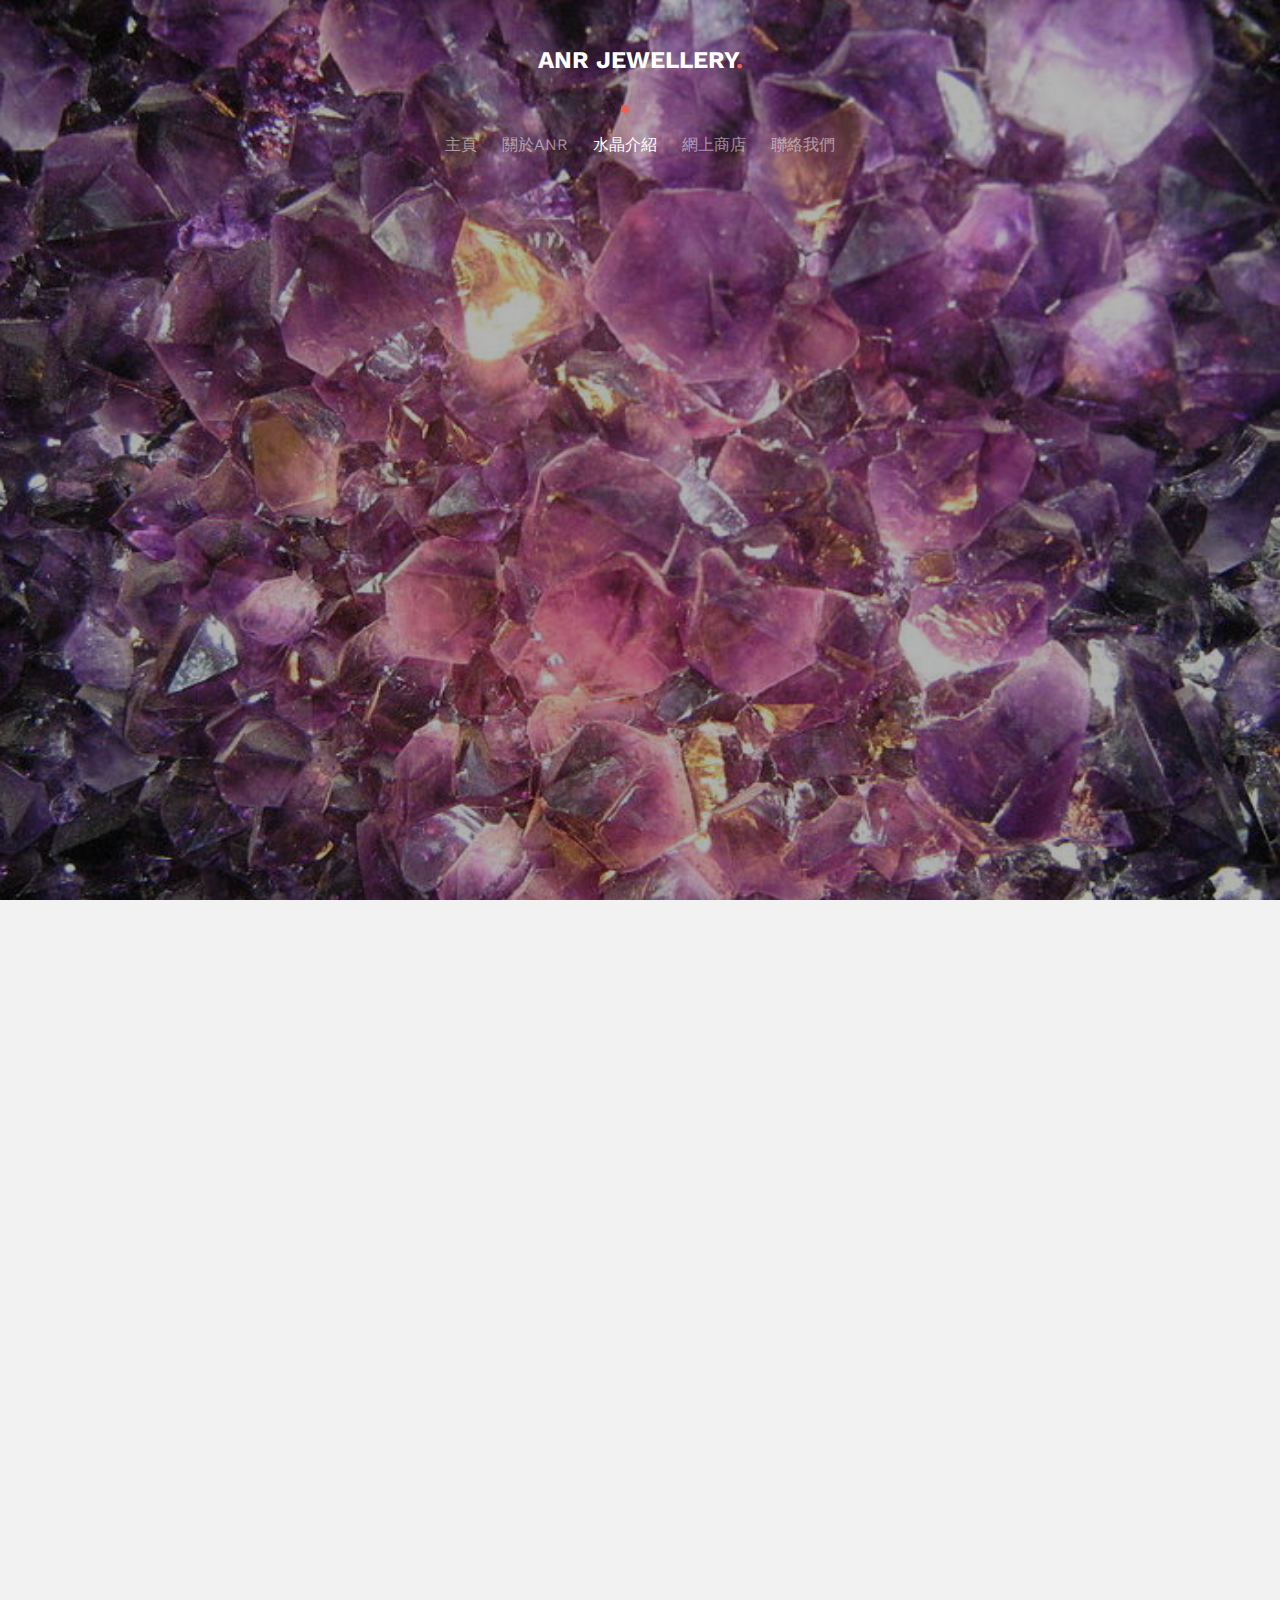
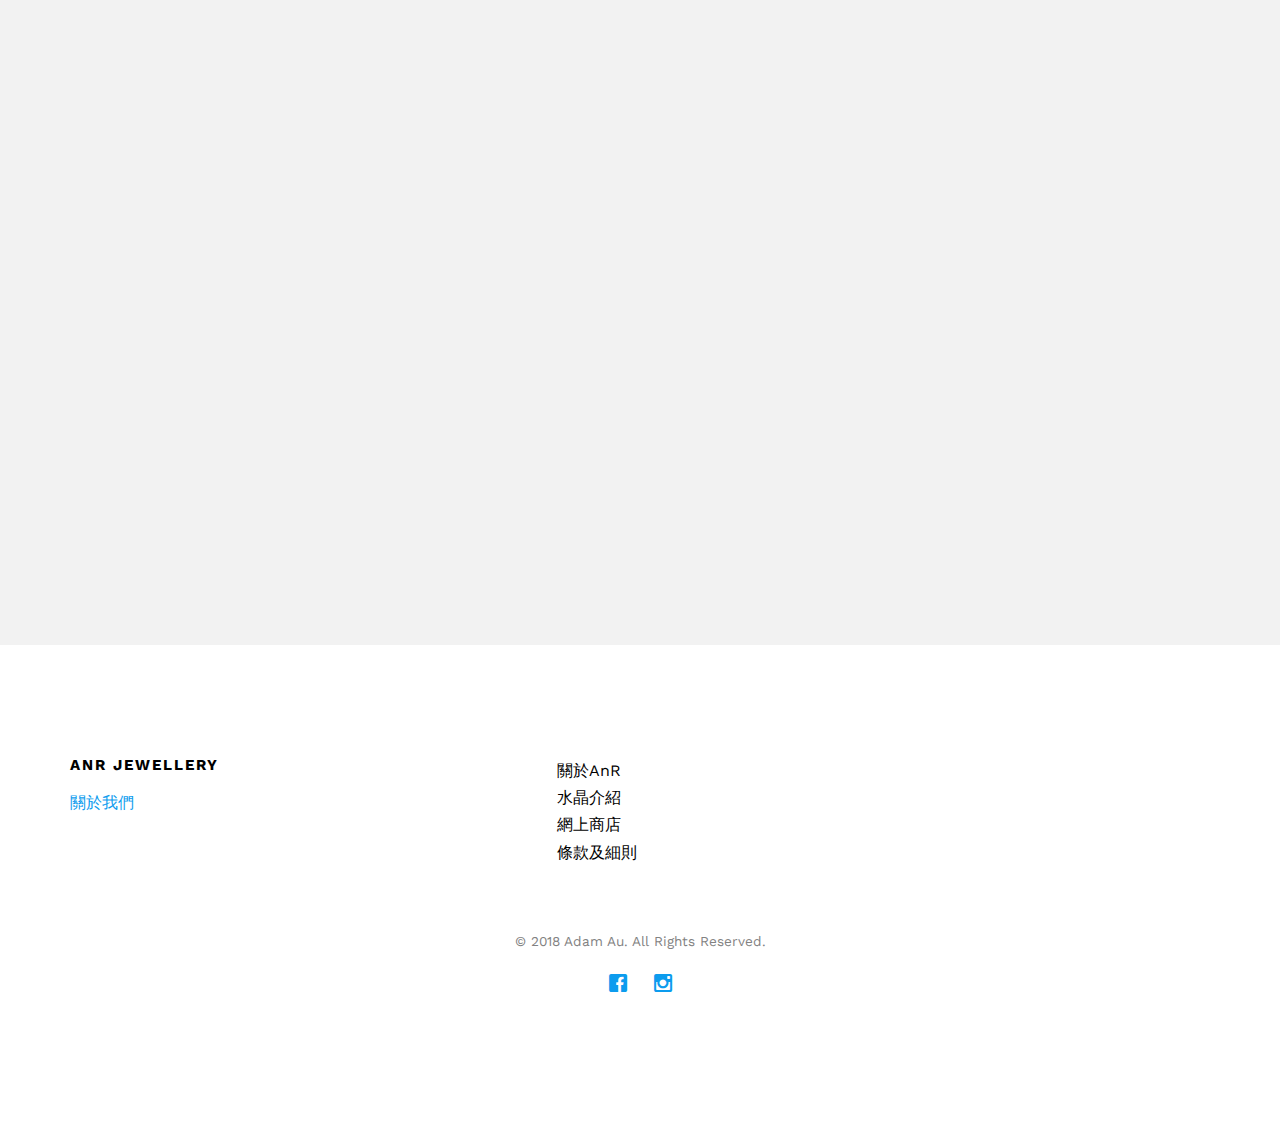
<file: crystalClean.html>
<!DOCTYPE HTML>
<html>
	<head>
        <meta charset="utf-8">
            <meta http-equiv="X-UA-Compatible" content="IE=edge">
                <title>AnR Jewellery</title>
                <meta name="viewport" content="width=device-width, initial-scale=1">
                    <meta name="description" content="" />
                    <meta name="keywords" content="" />
                    <meta name="author" content="Adam" />

  	<!-- Facebook and Twitter integration -->
	<meta property="og:title" content=""/>
	<meta property="og:image" content=""/>
	<meta property="og:url" content=""/>
	<meta property="og:site_name" content=""/>
	<meta property="og:description" content=""/>
	<meta name="twitter:title" content="" />
	<meta name="twitter:image" content="" />
	<meta name="twitter:url" content="" />
	<meta name="twitter:card" content="" />

	<link href='https://fonts.googleapis.com/css?family=Work+Sans:400,300,600,400italic,700' rel='stylesheet' type='text/css'>
	
	<!-- Animate.css -->
	<link rel="stylesheet" href="css/animate.css">
	<!-- Icomoon Icon Fonts-->
	<link rel="stylesheet" href="css/icomoon.css">
	<!-- Bootstrap  -->
	<link rel="stylesheet" href="css/bootstrap.css">

	<!-- Magnific Popup -->
	<link rel="stylesheet" href="css/magnific-popup.css">

	<!-- Theme style  -->
	<link rel="stylesheet" href="css/style.css">

	<!-- Modernizr JS -->
	<script src="js/modernizr-2.6.2.min.js"></script>
	<!-- FOR IE9 below -->
	<!--[if lt IE 9]>
	<script src="js/respond.min.js"></script>
	<![endif]-->

	</head>
	<body>
		
	<div class="fh5co-loader"></div>
	
	<div id="page">
	<nav class="fh5co-nav" role="navigation">
		<div class="container">
			<div class="row">
				<div class="col-xs-12 text-center">
					<div id="fh5co-logo"><a href="index.html">AnR Jewellery<span>.</span></a></div>
				</div>
				<div class="col-xs-12 text-center menu-1">
					<ul>
						<li><a href="index.html">主頁</a></li>
                        <li><a href="work.html">關於AnR</a></li>
						<li class="has-dropdown , active">
							<a href="crystal.html">水晶介紹</a>
							<ul class="dropdown">
								<li><a href="crystalDescription.html">水晶種類及功效</a></li>
								<li><a href="crystalWear.html">佩戴方法</a></li>
								<li><a href="crystalClean.html">保養與消磁</a></li>
							</ul>
						</li>

						<li><a href="eShop.html">網上商店</a></li>
						<li><a href="contact.html">聯絡我們</a></li>
					</ul>
				</div>
			</div>
			
		</div>
	</nav>

	<header id="fh5co-header" class="fh5co-cover" role="banner" style="background-image:url(images/backgroundNew.jpg);">
		<div class="container">
			<div class="row">
				<div class="col-md-12 col-md-offset-0 text-center">
					<div class="display-t">
						<div class="display-tc animate-box" data-animate-effect="fadeInUp">
							<h1 class="mb30">水晶保養及消磁方法</h1>
						</div>
					</div>
				</div>
			</div>
		</div>
	</header>

	<div id="fh5co-testimonial" class="fh5co-bg-section">
		<div class="container">
			<div class="row">
				<div class="col-md-6 animate-box">
					<div class="testimonial">
						<blockquote>
							<p class="author"><cite>(一) 陽光消磁清洗法</cite></p>
							<p>★清洗方法：</br>
　　只要將晶石放於可被陽光直接照射的位置，例如窗台及露台等；照射時間約為30分鐘至1小時。</br>
★注意事項： </br>
(1) 晶石在陽光照射下會產生聚焦作用，如在晶石附近擺放了紙張或其它可燃燒物品，會有引起火險的危險。</br>
(2) 但如何晶石的色原素含有銅與鐵，便不適用於此類清洗方法，由於此等物質在陽光底下受到長時間照射，會產生氧化作用，因而令到晶石退色。含有銅與鐵的色原素包括有紅色或紫色等水晶石。</br>
(3) 陽光若太強烈有些水晶不大適合使用此法，像紫水晶、紅色電氣石、茶晶、綠寶石、粉晶等等，經過日光照射以後會使顏色變淺，品相變差，變的不好看。溫和的陽光可以適用任何水晶。 </p>
						</blockquote>
					</div>

					<div class="testimonial">
						<blockquote>
							<p class="author"><cite>(二)月光星晨照射法</cite></p>
							<p>★清洗方法：</br>
　　每逢農曆十五月圓之夜，由於當夜是月亮的光芒特別強，正是曬石的好時機，曬石方法非常簡單，只要將晶石放於露台或窗邊，接受月光照射一晚的時間即可。此外，亦可在天朗氣清，星光閃閃的晚上，將晶石放在露台上，讓它吸收星光的精華，以達到淨化晶石的效果。 </br>
　　另外，除了月圓之夜外，亦可選擇月圓的前後幾天，同樣適合此類曬石方法。</br>
★注意事項： </br>
　　如接受照射的是紫色或紅色的晶石，請緊記必須在翌日中午之前將晶石收回，否則日間的猛烈陽光會影響晶石的色素，令之退色。</p>
						</blockquote>
					</div>
				</div>

				<div class="col-md-6 animate-box">
					<div class="testimonial">
						<blockquote>
							<p class="author"><cite>(三) 晶簇、晶洞淨化法</cite></p>
							<p>★清洗方法：</br>
　　請先到水晶店購買一塊約四磅或以上的晶簇，然後將晶石放在上面或放在晶洞內大約經過一個晚上，透過晶簇發出的能量來為晶石充電、同時又能清除水晶的雜質，即可達到消解晶石磁場的效果。越大的晶簇或晶洞效果越好。這是最為大家熟之的消磁法。</br>
★注意事項：</br>
(1) 此清洗晶石方法可每日行之，只要不佩戴晶石時將晶石放進晶簇內，便可不停為晶石充電。 </br>
(2) 如能購得天然晶簇來淨化晶石，可達更佳效果。</p>
						</blockquote>
					</div>

				</div>

				

			</div>
		</div>
	</div>

	<!--
	<div id="fh5co-services" class="fh5co-bg-section">
		<div class="container">
			<div class="row row-pb-md">
				<div class="col-md-8 col-md-offset-2 text-center animate-box" data-animate-effect="fadeInUp">
					<div class="fh5co-heading">
						<span>We're expert</span>
						<h2>What We Do</h2>
						<p>Far far away, behind the word mountains, far from the countries Vokalia and Consonantia, there live the blind texts.</p>
					</div>
				</div>
			</div>
			<div class="row">
				<div class="col-md-4 col-sm-4 ">
					<div class="feature-center animate-box" data-animate-effect="fadeInUp">
						<span class="icon">
							<i class="icon-eye"></i>
						</span>
						<h3>Retina Ready</h3>
						<p>Far far away, behind the word mountains, far from the countries Vokalia and Consonantia, there live the blind texts.</p>
						<p><a href="#">Learn more</a></p>
					</div>
				</div>
				<div class="col-md-4 col-sm-4 ">
					<div class="feature-center animate-box" data-animate-effect="fadeInUp">
						<span class="icon">
							<i class="icon-command"></i>
						</span>
						<h3>Fully Responsive</h3>
						<p>Far far away, behind the word mountains, far from the countries Vokalia and Consonantia, there live the blind texts.</p>
						<p><a href="#">Learn more</a></p>
					</div>
				</div>
				<div class="col-md-4 col-sm-4 ">
					<div class="feature-center animate-box" data-animate-effect="fadeInUp">
						<span class="icon">
							<i class="icon-power"></i>
						</span>
						<h3>Web Starter</h3>
						<p>Far far away, behind the word mountains, far from the countries Vokalia and Consonantia, there live the blind texts.</p>
						<p><a href="#">Learn more</a></p>
					</div>
				</div>

				<div class="col-md-4 col-sm-4 ">
					<div class="feature-center animate-box" data-animate-effect="fadeInUp">
						<span class="icon">
							<i class="icon-eye"></i>
						</span>
						<h3>Retina Ready</h3>
						<p>Far far away, behind the word mountains, far from the countries Vokalia and Consonantia, there live the blind texts.</p>
						<p><a href="#">Learn more</a></p>
					</div>
				</div>
				<div class="col-md-4 col-sm-4 ">
					<div class="feature-center animate-box" data-animate-effect="fadeInUp">
						<span class="icon">
							<i class="icon-command"></i>
						</span>
						<h3>Fully Responsive</h3>
						<p>Far far away, behind the word mountains, far from the countries Vokalia and Consonantia, there live the blind texts.</p>
						<p><a href="#">Learn more</a></p>
					</div>
				</div>
				<div class="col-md-4 col-sm-4 ">
					<div class="feature-center animate-box" data-animate-effect="fadeInUp">
						<span class="icon">
							<i class="icon-power"></i>
						</span>
						<h3>Web Starter</h3>
						<p>Far far away, behind the word mountains, far from the countries Vokalia and Consonantia, there live the blind texts.</p>
						<p><a href="#">Learn more</a></p>
					</div>
				</div>

			</div>
		</div>
	</div>
	
	<div id="fh5co-project">
		<div class="container">
			<div class="row row-pb-md">
				<div class="col-md-8 col-md-offset-2 text-center fh5co-heading  animate-box">
					<span>Want Some Cool Stuff</span>
					<h2>Recent Project</h2>
					<p>Dignissimos asperiores vitae velit veniam totam fuga molestias accusamus alias autem provident. Odit ab aliquam dolor eius.</p>
				</div>
			</div>

			<div class="row">
				<div class="col-md-4 col-sm-6 fh5co-project animate-box" data-animate-effect="fadeIn">
					<a href="#"><img src="images/work-1.jpg" alt="Free HTML5 Website Template by FreeHTML5.co" class="img-responsive">
						<h3>Clipboard Office</h3>
					</a>
				</div>
				<div class="col-md-4 col-sm-6 fh5co-project animate-box" data-animate-effect="fadeIn">
					<a href="#"><img src="images/work-2.jpg" alt="Free HTML5 Website Template by FreeHTML5.co" class="img-responsive">
						<h3>Smart Layers</h3>
					</a>
				</div>
				<div class="col-md-4 col-sm-6 fh5co-project animate-box" data-animate-effect="fadeIn">
					<a href="#"><img src="images/work-3.jpg" alt="Free HTML5 Website Template by FreeHTML5.co" class="img-responsive">
						<h3>Notepad Mockup</h3>
					</a>
				</div>

			</div>
		</div>
		
	</div>


	<div id="fh5co-testimonial" class="fh5co-bg-section">
		<div class="container">
			<div class="row animate-box row-pb-md">
				<div class="col-md-8 col-md-offset-2 text-center fh5co-heading">
					<span>You deserved happiness</span>
					<h2>Happy Clients</h2>
				</div>
			</div>
			<div class="row">
				<div class="col-md-6 animate-box">
					<div class="testimonial">
						<blockquote>
							<p>&ldquo;Facilis ipsum reprehenderit nemo molestias. Aut cum mollitia reprehenderit. Eos cumque dicta adipisci architecto culpa amet.&rdquo;</p>
							<p class="author"> <img src="images/person1.jpg" alt="Free HTML5 Bootstrap Template by FreeHTML5.co"> <cite>&mdash; Mike Adam</cite></p>
						</blockquote>
					</div>

					<div class="testimonial">
						<blockquote>
							<p>&ldquo;Dignissimos asperiores vitae velit veniam totam fuga molestias accusamus alias autem provident. Odit ab aliquam dolor eius. Facilis ipsum reprehenderit nemo molestias. Aut cum mollitia reprehenderit. Eos cumque dicta adipisci architecto culpa amet.&rdquo;</p>
							<p class="author"><img src="images/person2.jpg" alt="Free HTML5 Bootstrap Template by FreeHTML5.co"> <cite>&mdash; Eric Miller</cite></p>
						</blockquote>
					</div>
				</div>

				<div class="col-md-6 animate-box">
					<div class="testimonial">
						<blockquote>
							<p>&ldquo;Dignissimos asperiores vitae velit veniam totam fuga molestias accusamus alias autem provident. Odit ab aliquam dolor eius. Facilis ipsum reprehenderit nemo molestias. Aut cum mollitia reprehenderit. Eos cumque dicta adipisci architecto culpa amet.&rdquo;</p>
							<p class="author"><img src="images/person3.jpg" alt="Free HTML5 Bootstrap Template by FreeHTML5.co"> <cite>&mdash; Eric Miller</cite></p>
						</blockquote>
					</div>

					<div class="testimonial">
						<blockquote>
							<p>&ldquo;Facilis ipsum reprehenderit nemo molestias. Aut cum mollitia reprehenderit. Eos cumque dicta adipisci architecto culpa amet.&rdquo;</p>
							<p class="author"><img src="images/person1.jpg" alt="Free HTML5 Bootstrap Template by FreeHTML5.co"> <cite>&mdash; Mike Adam</cite></p>
						</blockquote>
					</div>

				</div>

				

			</div>
		</div>
	</div>


	<div id="fh5co-counter">
		<div class="container">

			<div class="row animate-box" data-animate-effect="fadeInUp">
				<div class="col-md-8 col-md-offset-2 text-center fh5co-heading">
					<span>Enjoy it</span>
					<h2>Fun Facts</h2>
					<p>Dignissimos asperiores vitae velit veniam totam fuga molestias accusamus alias autem provident. Odit ab aliquam dolor eius.</p>
				</div>
			</div>

			<div class="row">
				
				<div class="col-md-3 col-sm-6 animate-box" data-animate-effect="fadeInLeft">
					<div class="feature-center">
						<span class="icon">
							<i class="ti-download"></i>
						</span>
						<span class="counter"><span class="js-counter" data-from="0" data-to="15" data-speed="1500" data-refresh-interval="50">1</span>M+</span>
						<span class="counter-label">Downloads</span>

					</div>
				</div>
				<div class="col-md-3 col-sm-6 animate-box" data-animate-effect="fadeInLeft">
					<div class="feature-center">
							<span class="icon">
								<i class="ti-face-smile"></i>
							</span>
							<span class="counter"><span class="js-counter" data-from="0" data-to="2" data-speed="1500" data-refresh-interval="50">1</span>K+</span>
							<span class="counter-label">Happy Clients</span>
						</div>
					</div>
					<div class="col-md-3 col-sm-6 animate-box" data-animate-effect="fadeInLeft">
						<div class="feature-center">
							<span class="icon">
								<i class="ti-briefcase"></i>
							</span>
							<span class="counter"><span class=" js-counter" data-from="0" data-to="6" data-speed="1500" data-refresh-interval="50">1</span>K+</span>
							<span class="counter-label">Projects Done</span>
						</div>
					</div>
					<div class="col-md-3 col-sm-6 animate-box" data-animate-effect="fadeInLeft">
						<div class="feature-center">
							<span class="icon">
								<i class="ti-time"></i>
							</span>
							<span class="counter"><span class="js-counter" data-from="0" data-to="7" data-speed="1500" data-refresh-interval="50">1</span>K+</span>
							<span class="counter-label">Hours Spent</span>

						</div>
					</div>
						
				</div>
			</div>
	</div>

	<div id="fh5co-blog" class="fh5co-bg-section">
		<div class="container">
			<div class="row animate-box row-pb-md" data-animate-effect="fadeInUp">
				<div class="col-md-8 col-md-offset-2 text-center fh5co-heading">
					<span>Thoughts &amp; Ideas</span>
					<h2>Our Blog</h2>
					<p>Dignissimos asperiores vitae velit veniam totam fuga molestias accusamus alias autem provident. Odit ab aliquam dolor eius.</p>
				</div>
			</div>
			<div class="row">
				<div class="col-md-4 col-sm-4 animate-box" data-animate-effect="fadeInUp">
					<div class="fh5co-post">
						<span class="fh5co-date">Sep. 12th</span>
						<h3><a href="#">Web Design for the Future</a></h3>
						<p>Facilis ipsum reprehenderit nemo molestias. Aut cum mollitia reprehenderit. Eos cumque dicta adipisci architecto culpa amet.</p>
						<p class="author"><img src="images/person1.jpg" alt="Free HTML5 Bootstrap Template by FreeHTML5.co"> <cite> Mike Adam</cite></p>
					</div>
				</div>
				<div class="col-md-4 col-sm-4 animate-box" data-animate-effect="fadeInUp">
					<div class="fh5co-post">
						<span class="fh5co-date">Sep. 23rd</span>
						<h3><a href="#">Web Design for the Future</a></h3>
						<p>Facilis ipsum reprehenderit nemo molestias. Aut cum mollitia reprehenderit. Eos cumque dicta adipisci architecto culpa amet.</p>
						<p class="author"><img src="images/person1.jpg" alt="Free HTML5 Bootstrap Template by FreeHTML5.co"> <cite> Mike Adam</cite></p>
					</div>
				</div>
				<div class="col-md-4 col-sm-4 animate-box" data-animate-effect="fadeInUp">
					<div class="fh5co-post">
						<span class="fh5co-date">Sep. 24th</span>
						<h3><a href="#">Web Design for the Future</a></h3>
						<p>Facilis ipsum reprehenderit nemo molestias. Aut cum mollitia reprehenderit. Eos cumque dicta adipisci architecto culpa amet.</p>
						<p class="author"><img src="images/person1.jpg" alt="Free HTML5 Bootstrap Template by FreeHTML5.co"> <cite> Mike Adam</cite></p>
					</div>
				</div>
			</div>
		</div>
	</div>

	<div id="fh5co-started">
		<div class="container">
			<div class="row animate-box">
				<div class="col-md-8 col-md-offset-2 text-center fh5co-heading">
					<span>Let's work together</span>
					<h2>Start Your Project</h2>
					<p>Dignissimos asperiores vitae velit veniam totam fuga molestias accusamus alias autem provident. Odit ab aliquam dolor eius.</p>
					<p><button type="submit" class="btn btn-default">Get In Touch</button></p>
				</div>
			</div>
		</div>
	</div>

//-->

	<footer id="fh5co-footer" role="contentinfo">
		<div class="container">
			<div class="row row-pb-md">
				<div class="col-md-4 fh5co-widget ">
					<h3>AnR Jewellery</h3>
					<p><a href="#">關於我們</a></p>
				</div>
				<div class="col-md-2 col-sm-4 col-xs-6 col-md-push-1 ">
					<ul class="fh5co-footer-links">
						<li><a href="#">關於AnR</a></li>
						<li><a href="#">水晶介紹</a></li>
						<li><a href="#">網上商店</a></li>
						<li><a href="#">條款及細則</a></li>
					</ul>
				</div>
			</div>

			<div class="row copyright">
				<div class="col-md-12 text-center">
					<p>
						<small class="block">&copy; 2018 Adam Au. All Rights Reserved.</small>
					</p>
					<p>
						<ul class="fh5co-social-icons">
							<li><a href="#"><i class="icon-facebook"></i></a></li>
							<li><a href="#"><i class="icon-instagram"></i></a></li>
						</ul>
					</p>
				</div>
			</div>

		</div>
	</footer>
	</div>

	<div class="gototop js-top">
		<a href="#" class="js-gotop"><i class="icon-arrow-up"></i></a>
	</div>
	
	<!-- jQuery -->
	<script src="js/jquery.min.js"></script>
	<!-- jQuery Easing -->
	<script src="js/jquery.easing.1.3.js"></script>
	<!-- Bootstrap -->
	<script src="js/bootstrap.min.js"></script>
	<!-- Waypoints -->
	<script src="js/jquery.waypoints.min.js"></script>
	<!-- countTo -->
	<script src="js/jquery.countTo.js"></script>
	<!-- Magnific Popup -->
	<script src="js/jquery.magnific-popup.min.js"></script>
	<script src="js/magnific-popup-options.js"></script>
	<!-- Main -->
	<script src="js/main.js"></script>

	</body>
</html>
</file>
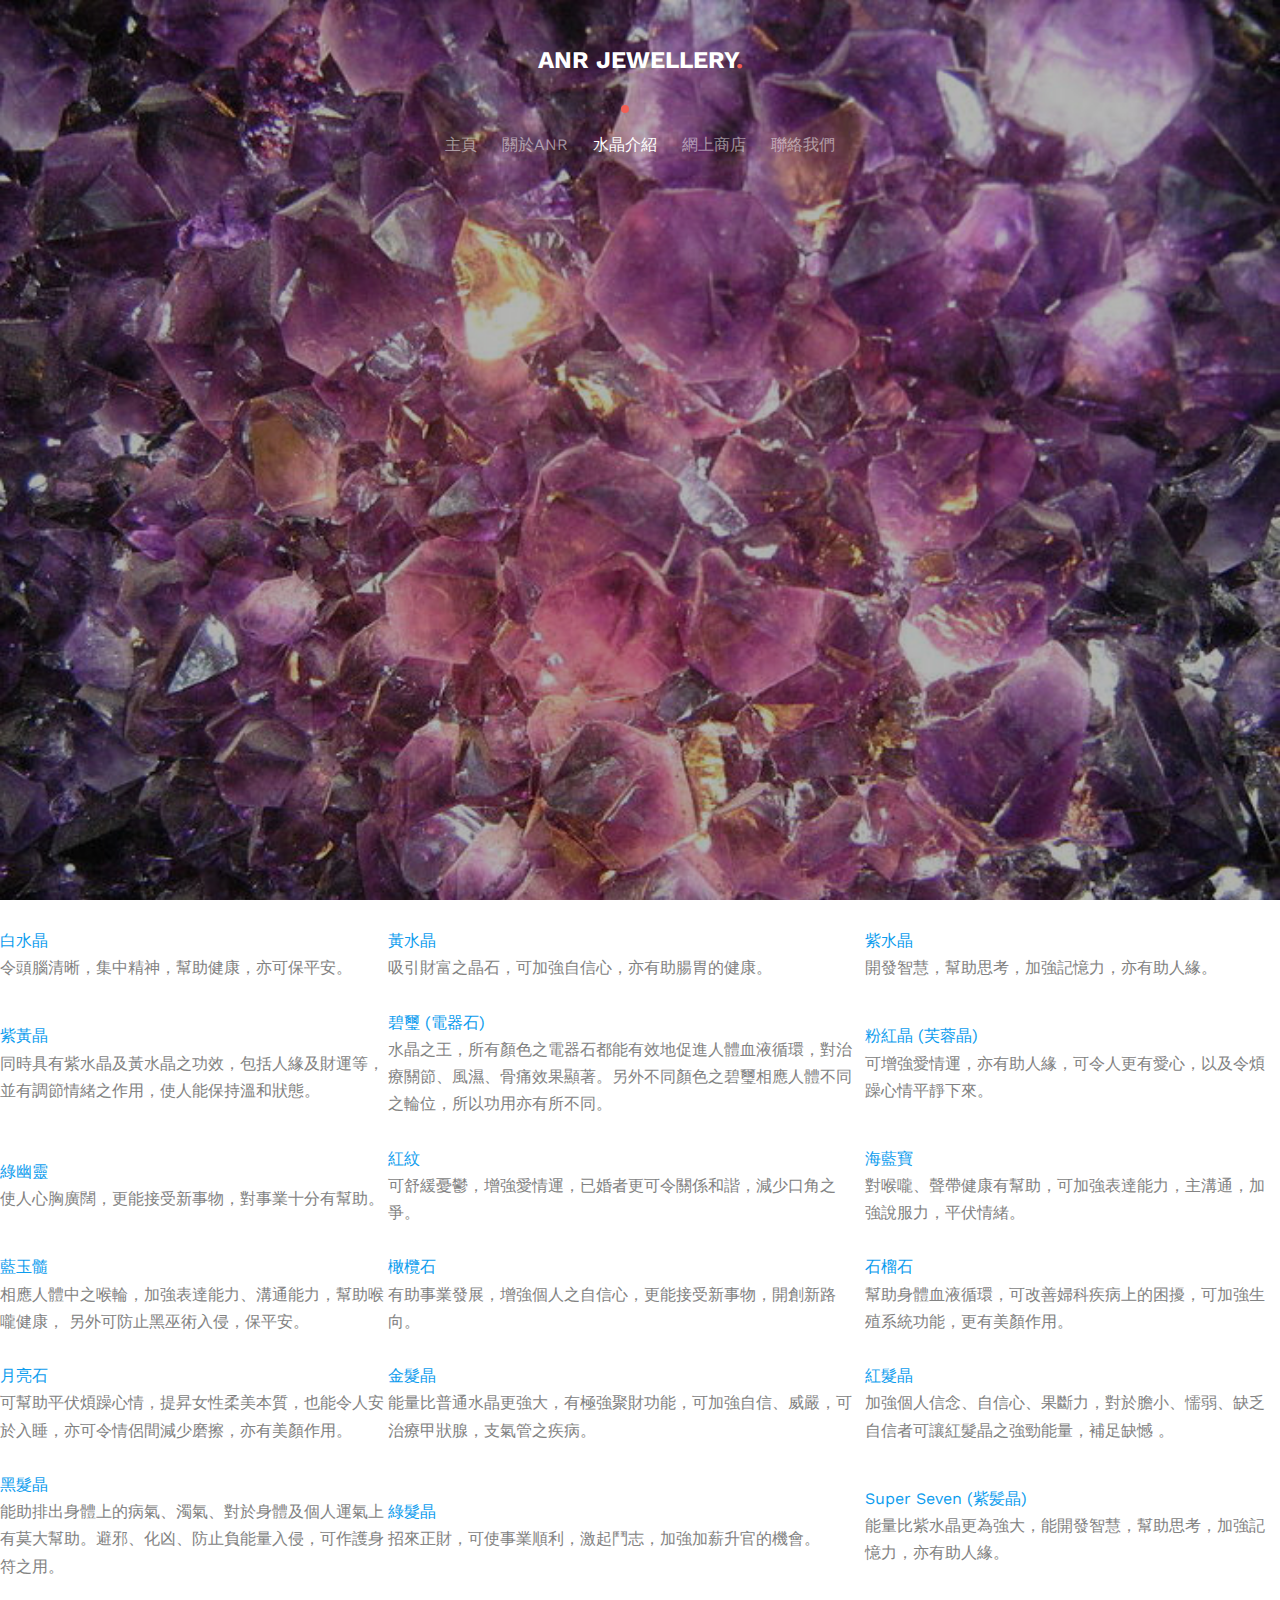
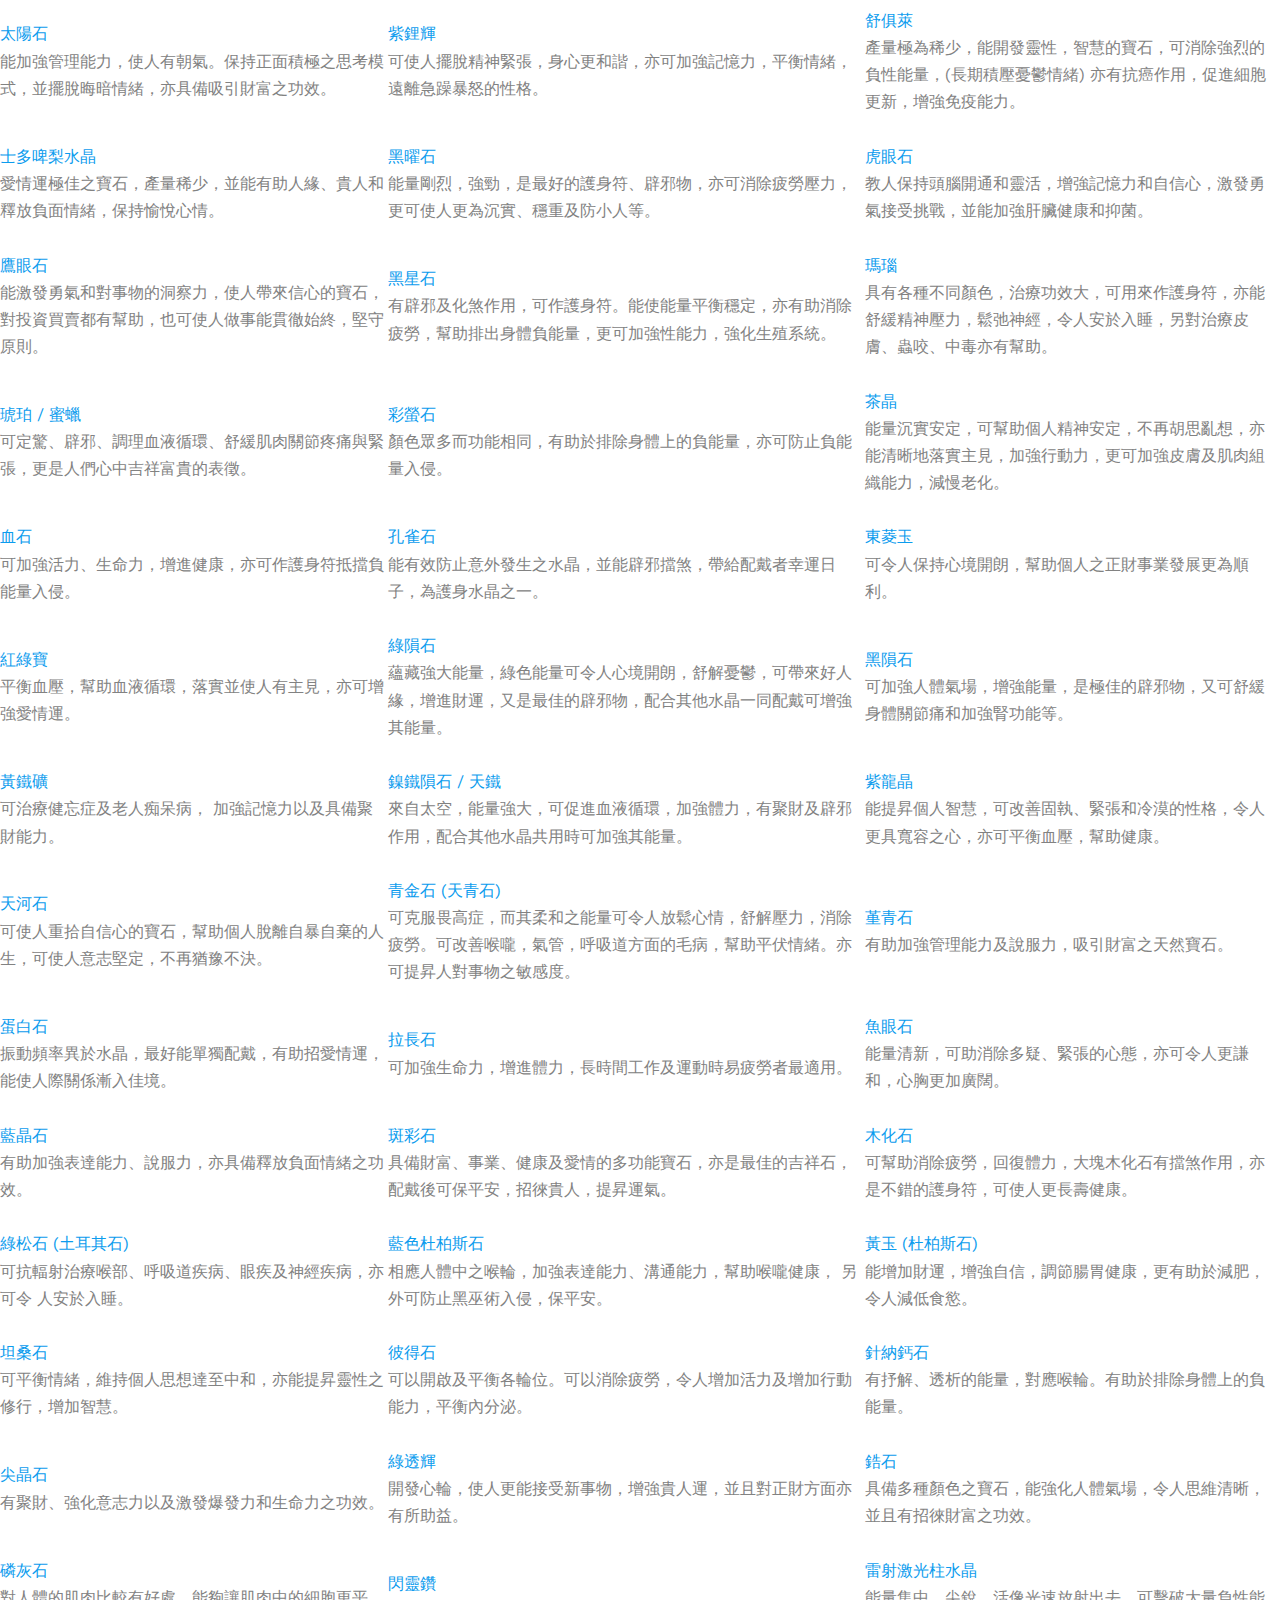
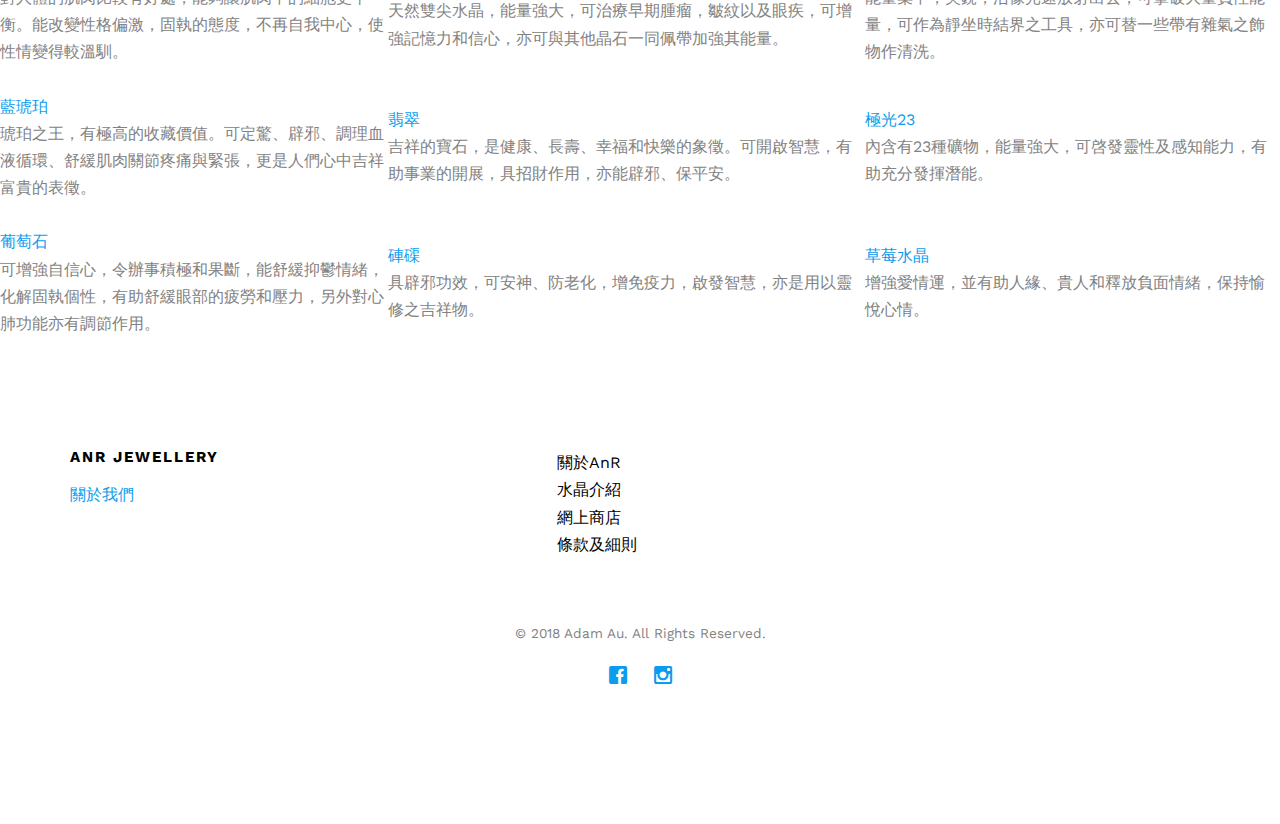
<file: crystalDescription.html>
<!DOCTYPE HTML>
<html>
	<head>
        <meta charset="utf-8">
            <meta http-equiv="X-UA-Compatible" content="IE=edge">
                <title>AnR Jewellery</title>
                <meta name="viewport" content="width=device-width, initial-scale=1">
                    <meta name="description" content="" />
                    <meta name="keywords" content="" />
                    <meta name="author" content="Adam" />

  	<!-- Facebook and Twitter integration -->
	<meta property="og:title" content=""/>
	<meta property="og:image" content=""/>
	<meta property="og:url" content=""/>
	<meta property="og:site_name" content=""/>
	<meta property="og:description" content=""/>
	<meta name="twitter:title" content="" />
	<meta name="twitter:image" content="" />
	<meta name="twitter:url" content="" />
	<meta name="twitter:card" content="" />

	<link href='https://fonts.googleapis.com/css?family=Work+Sans:400,300,600,400italic,700' rel='stylesheet' type='text/css'>
	
	<!-- Animate.css -->
	<link rel="stylesheet" href="css/animate.css">
	<!-- Icomoon Icon Fonts-->
	<link rel="stylesheet" href="css/icomoon.css">
	<!-- Bootstrap  -->
	<link rel="stylesheet" href="css/bootstrap.css">

	<!-- Magnific Popup -->
	<link rel="stylesheet" href="css/magnific-popup.css">

	<!-- Theme style  -->
	<link rel="stylesheet" href="css/style.css">

	<!-- Modernizr JS -->
	<script src="js/modernizr-2.6.2.min.js"></script>
	<!-- FOR IE9 below -->
	<!--[if lt IE 9]>
	<script src="js/respond.min.js"></script>
	<![endif]-->

	</head>
	<body>
		
	<div class="fh5co-loader"></div>
	
	<div id="page">
	<nav class="fh5co-nav" role="navigation">
		<div class="container">
			<div class="row">
				<div class="col-xs-12 text-center">
					<div id="fh5co-logo"><a href="index.html">AnR Jewellery<span>.</span></a></div>
				</div>
				<div class="col-xs-12 text-center menu-1">
					<ul>
						<li><a href="index.html">主頁</a></li>
                        <li><a href="work.html">關於AnR</a></li>
						<li class="has-dropdown , active">
							<a href="crystal.html">水晶介紹</a>
							<ul class="dropdown">
								<li><a href="crystalDescription.html">水晶種類及功效</a></li>
                                <li><a href="crystalWear.html">佩戴方法</a></li>
                                <li><a href="crystalClean.html">保養與消磁</a></li>
							</ul>
						</li>

						<li><a href="eShop.html">網上商店</a></li>
						<li><a href="contact.html">聯絡我們</a></li>
					</ul>
				</div>
			</div>
			
		</div>
	</nav>

	<header id="fh5co-header" class="fh5co-cover" role="banner" style="background-image:url(images/backgroundNew.jpg);">
		<div class="container">
			<div class="row">
				<div class="col-md-12 col-md-offset-0 text-center">
					<div class="display-t">
						<div class="display-tc animate-box" data-animate-effect="fadeInUp">
							<h1 class="mb30">各種水晶功效</h1>
						</div>
					</div>
				</div>
			</div>
		</div>
	</header>

	
<div class="main-container col1-layout">

            <div class="main">
                                <div class="col-main">
                                        <div class="std"><div class="Aeffect">
	<table>
    	<tbody><tr>
        	<td>
            	<div class="BCIMG BCIMG-001">
                	<a href="/web/index.php/crystal/001.html">&nbsp;</a>
                </div>
                <div class="item">
                	<div class="title">
                    	<a href="/web/index.php/crystal/001.html">
                        	白水晶
                        </a>
                    </div>
                    <div class="text">
                    	令頭腦清晰，集中精神，幫助健康，亦可保平安。
                    </div>
                </div>
                <div class="clear"></div>
            </td>
            <td>
            	<div class="BCIMG BCIMG-002">
                	<a href="/web/index.php/crystal/002.html">&nbsp;</a>
                </div>
                <div class="item">
                	<div class="title">
                    	<a href="/web/index.php/crystal/002.html">
                        	黃水晶
                        </a>
                    </div>
                    <div class="text">
                    	吸引財富之晶石，可加強自信心，亦有助腸胃的健康。
                    </div>
                </div>
                <div class="clear"></div>
            </td>
            <td class="last">
            	<div class="BCIMG BCIMG-003">
                	<a href="/web/index.php/crystal/003.html">&nbsp;</a>
                </div>
                <div class="item">
                	<div class="title">
                    	<a href="/web/index.php/crystal/003.html">
                        	紫水晶
                        </a>
                    </div>
                    <div class="text">
                    	開發智慧，幫助思考，加強記憶力，亦有助人緣。
                    </div>
                </div>
                <div class="clear"></div>
            </td>
        </tr>
        <tr>
        	<td>
            	<div class="BCIMG BCIMG-004">
                	<a href="/web/index.php/crystal/004.html">&nbsp;</a>
                </div>
                <div class="item">
                	<div class="title">
                    	<a href="/web/index.php/crystal/004.html">
                        	紫黃晶
                        </a>
                    </div>
                    <div class="text">
                    	同時具有紫水晶及黃水晶之功效，包括人緣及財運等，並有調節情緒之作用，使人能保持溫和狀態。
                    </div>
                </div>
                <div class="clear"></div>
            </td>
            <td>
            	<div class="BCIMG BCIMG-005">
                	<a href="/web/index.php/crystal/005.html">&nbsp;</a>
                </div>
                <div class="item">
                	<div class="title">
                    	<a href="/web/index.php/crystal/005.html">
                        	碧璽 (電器石)
                        </a>
                    </div>
                    <div class="text">
                    	水晶之王，所有顏色之電器石都能有效地促進人體血液循環，對治療關節、風濕、骨痛效果顯著。另外不同顏色之碧璽相應人體不同之輪位，所以功用亦有所不同。
                    </div>
                </div>
                <div class="clear"></div>
            </td>
            <td class="last">
            	<div class="BCIMG BCIMG-006">
                	<a href="/web/index.php/crystal/006.html">&nbsp;</a>
                </div>
                <div class="item">
                	<div class="title">
                    	<a href="/web/index.php/crystal/006.html">
                        	粉紅晶 (芙蓉晶) 
                        </a>
                    </div>
                    <div class="text">
                    	可增強愛情運，亦有助人緣，可令人更有愛心，以及令煩躁心情平靜下來。
                    </div>
                </div>
                <div class="clear"></div>
            </td>
        </tr>
        <tr>
        	<td>
            	<div class="BCIMG BCIMG-007">
                	<a href="/web/index.php/crystal/007.html">&nbsp;</a>
                </div>
                <div class="item">
                	<div class="title">
                    	<a href="/web/index.php/crystal/007.html">
                        	綠幽靈
                        </a>
                    </div>
                    <div class="text">
                    	使人心胸廣闊，更能接受新事物，對事業十分有幫助。
                    </div>
                </div>
                <div class="clear"></div>
            </td>
            <td>
            	<div class="BCIMG BCIMG-008">
                	<a href="/web/index.php/crystal/008.html">&nbsp;</a>
                </div>
                <div class="item">
                	<div class="title">
                    	<a href="/web/index.php/crystal/008.html">
                        	紅紋
                        </a>
                    </div>
                    <div class="text">
                    	可舒緩憂鬱，增強愛情運，已婚者更可令關係和諧，減少口角之爭。
                    </div>
                </div>
                <div class="clear"></div>
            </td>
            <td class="last">
            	<div class="BCIMG BCIMG-009">
                	<a href="/web/index.php/crystal/009.html">&nbsp;</a>
                </div>
                <div class="item">
                	<div class="title">
                    	<a href="/web/index.php/crystal/009.html">
                        	海藍寶
                        </a>
                    </div>
                    <div class="text">
                    	對喉嚨、聲帶健康有幫助，可加強表達能力，主溝通，加強說服力，平伏情緒。
                    </div>
                </div>
                <div class="clear"></div>
            </td>
        </tr>
        <tr>
        	<td>
            	<div class="BCIMG BCIMG-010">
                	<a href="/web/index.php/crystal/010.html">&nbsp;</a>
                </div>
                <div class="item">
                	<div class="title">
                    	<a href="/web/index.php/crystal/010.html">
                        	藍玉髓
                        </a>
                    </div>
                    <div class="text">
                    	相應人體中之喉輪，加強表達能力、溝通能力，幫助喉嚨健康， 另外可防止黑巫術入侵，保平安。
                    </div>
                </div>
                <div class="clear"></div>
            </td>
            <td>
            	<div class="BCIMG BCIMG-011">
                	<a href="/web/index.php/crystal/011.html">&nbsp;</a>
                </div>
                <div class="item">
                	<div class="title">
                    	<a href="/web/index.php/crystal/011.html">
                        	橄欖石
                        </a>
                    </div>
                    <div class="text">
                    	有助事業發展，增強個人之自信心，更能接受新事物，開創新路向。
                    </div>
                </div>
                <div class="clear"></div>
            </td>
            <td class="last">
            	<div class="BCIMG BCIMG-012">
                	<a href="/web/index.php/crystal/012.html">&nbsp;</a>
                </div>
                <div class="item">
                	<div class="title">
                    	<a href="/web/index.php/crystal/012.html">
                        	石榴石
                        </a>
                    </div>
                    <div class="text">
                    	幫助身體血液循環，可改善婦科疾病上的困擾，可加強生殖系統功能，更有美顏作用。
                    </div>
                </div>
                <div class="clear"></div>
            </td>
        </tr>
        <tr>
        	<td>
            	<div class="BCIMG BCIMG-013">
                	<a href="/web/index.php/crystal/013.html">&nbsp;</a>
                </div>
                <div class="item">
                	<div class="title">
                    	<a href="/web/index.php/crystal/013.html">
                        	月亮石
                        </a>
                    </div>
                    <div class="text">
                    	可幫助平伏煩躁心情，提昇女性柔美本質，也能令人安於入睡，亦可令情侶間減少磨擦，亦有美顏作用。
                    </div>
                </div>
                <div class="clear"></div>
            </td>
            <td>
            	<div class="BCIMG BCIMG-014">
                	<a href="/web/index.php/crystal/014.html">&nbsp;</a>
                </div>
                <div class="item">
                	<div class="title">
                    	<a href="/web/index.php/crystal/014.html">
                        	金髮晶
                        </a>
                    </div>
                    <div class="text">
                    	能量比普通水晶更強大，有極強聚財功能，可加強自信、威嚴，可治療甲狀腺，支氣管之疾病。
                    </div>
                </div>
                <div class="clear"></div>
            </td>
            <td class="last">
            	<div class="BCIMG BCIMG-015">
                	<a href="/web/index.php/crystal/015.html">&nbsp;</a>
                </div>
                <div class="item">
                	<div class="title">
                    	<a href="/web/index.php/crystal/015.html">
                        	紅髮晶
                        </a>
                    </div>
                    <div class="text">
                    	加強個人信念、自信心、果斷力，對於膽小、懦弱、缺乏自信者可讓紅髮晶之強勁能量，補足缺憾 。
                    </div>
                </div>
                <div class="clear"></div>
            </td>
        </tr>
        <tr>
        	<td>
            	<div class="BCIMG BCIMG-016">
                	<a href="/web/index.php/crystal/016.html">&nbsp;</a>
                </div>
                <div class="item">
                	<div class="title">
                    	<a href="/web/index.php/crystal/016.html">
                        	黑髮晶
                        </a>
                    </div>
                    <div class="text">
                    	能助排出身體上的病氣、濁氣、對於身體及個人運氣上有莫大幫助。避邪、化凶、防止負能量入侵，可作護身符之用。
                    </div>
                </div>
                <div class="clear"></div>
            </td>
            <td>
            	<div class="BCIMG BCIMG-017">
                	<a href="/web/index.php/crystal/017.html">&nbsp;</a>
                </div>
                <div class="item">
                	<div class="title">
                    	<a href="/web/index.php/crystal/017.html">
                        	綠髮晶
                        </a>
                    </div>
                    <div class="text">
                    	招來正財，可使事業順利，激起鬥志，加強加薪升官的機會。
                    </div>
                </div>
                <div class="clear"></div>
            </td>
            <td class="last">
            	<div class="BCIMG BCIMG-071">
                	<a href="/web/index.php/crystal/071.html">&nbsp;</a>
                </div>
                <div class="item">
                	<div class="title">
                    	<a href="/web/index.php/crystal/071.html">
                        	Super Seven (紫髪晶)
                        </a>
                    </div>
                    <div class="text">
                    	能量比紫水晶更為強大，能開發智慧，幫助思考，加強記憶力，亦有助人緣。
                    </div>
                </div>
                <div class="clear"></div>
            </td>
        </tr>
        <tr>
        	<td>
            	<div class="BCIMG BCIMG-018">
                	<a href="/web/index.php/crystal/018.html">&nbsp;</a>
                </div>
                <div class="item">
                	<div class="title">
                    	<a href="/web/index.php/crystal/018.html">
                        	太陽石
                        </a>
                    </div>
                    <div class="text">
                    	能加強管理能力，使人有朝氣。保持正面積極之思考模式，並擺脫晦暗情緒，亦具備吸引財富之功效。
                    </div>
                </div>
                <div class="clear"></div>
            </td>
            <td>
            	<div class="BCIMG BCIMG-019">
                	<a href="/web/index.php/crystal/019.html">&nbsp;</a>
                </div>
                <div class="item">
                	<div class="title">
                    	<a href="/web/index.php/crystal/019.html">
                        	紫鋰輝
                        </a>
                    </div>
                    <div class="text">
                    	可使人擺脫精神緊張，身心更和諧，亦可加強記憶力，平衡情緒，遠離急躁暴怒的性格。
                    </div>
                </div>
                <div class="clear"></div>
            </td>
            <td class="last">
            	<div class="BCIMG BCIMG-020">
                	<a href="/web/index.php/crystal/020.html">&nbsp;</a>
                </div>
                <div class="item">
                	<div class="title">
                    	<a href="/web/index.php/crystal/020.html">
                        	舒俱萊
                        </a>
                    </div>
                    <div class="text">
                    	產量極為稀少，能開發靈性，智慧的寶石，可消除強烈的負性能量，(長期積壓憂鬱情緒) 亦有抗癌作用，促進細胞更新，增強免疫能力。
                    </div>
                </div>
                <div class="clear"></div>
            </td>
        </tr>
        <tr>
        	<td>
            	<div class="BCIMG BCIMG-021">
                	<a href="/web/index.php/crystal/021.html">&nbsp;</a>
                </div>
                <div class="item">
                	<div class="title">
                    	<a href="/web/index.php/crystal/021.html">
                        	士多啤梨水晶
                        </a>
                    </div>
                    <div class="text">
                    	愛情運極佳之寶石，產量稀少，並能有助人緣、貴人和釋放負面情緒，保持愉悅心情。
                    </div>
                </div>
                <div class="clear"></div>
            </td>
            <td>
            	<div class="BCIMG BCIMG-022">
                	<a href="/web/index.php/crystal/022.html">&nbsp;</a>
                </div>
                <div class="item">
                	<div class="title">
                    	<a href="/web/index.php/crystal/022.html">
                        	黑曜石
                        </a>
                    </div>
                    <div class="text">
                    	能量剛烈，強勁，是最好的護身符、辟邪物，亦可消除疲勞壓力，更可使人更為沉實、穩重及防小人等。
                    </div>
                </div>
                <div class="clear"></div>
            </td>
            <td class="last">
            	<div class="BCIMG BCIMG-023">
                	<a href="/web/index.php/crystal/023.html">&nbsp;</a>
                </div>
                <div class="item">
                	<div class="title">
                    	<a href="/web/index.php/crystal/023.html">
                        	虎眼石
                        </a>
                    </div>
                    <div class="text">
                    	教人保持頭腦開通和靈活，增強記憶力和自信心，激發勇氣接受挑戰，並能加強肝臟健康和抑菌。
                    </div>
                </div>
                <div class="clear"></div>
            </td>
        </tr>
        <tr>
        	<td>
            	<div class="BCIMG BCIMG-024">
                	<a href="/web/index.php/crystal/024.html">&nbsp;</a>
                </div>
                <div class="item">
                	<div class="title">
                    	<a href="/web/index.php/crystal/024.html">
                        	鷹眼石
                        </a>
                    </div>
                    <div class="text">
                    	能激發勇氣和對事物的洞察力，使人帶來信心的寶石，對投資買賣都有幫助，也可使人做事能貫徹始終，堅守原則。
                    </div>
                </div>
                <div class="clear"></div>
            </td>
            <td>
            	<div class="BCIMG BCIMG-025">
                	<a href="/web/index.php/crystal/025.html">&nbsp;</a>
                </div>
                <div class="item">
                	<div class="title">
                    	<a href="/web/index.php/crystal/025.html">
                        	黑星石
                        </a>
                    </div>
                    <div class="text">
                    	有辟邪及化煞作用，可作護身符。能使能量平衡穩定，亦有助消除疲勞，幫助排出身體負能量，更可加強性能力，強化生殖系統。
                    </div>
                </div>
                <div class="clear"></div>
            </td>
            <td class="last">
            	<div class="BCIMG BCIMG-026">
                	<a href="/web/index.php/crystal/026.html">&nbsp;</a>
                </div>
                <div class="item">
                	<div class="title">
                    	<a href="/web/index.php/crystal/026.html">
                        	瑪瑙
                        </a>
                    </div>
                    <div class="text">
                    	具有各種不同顏色，治療功效大，可用來作護身符，亦能舒緩精神壓力，鬆弛神經，令人安於入睡，另對治療皮膚、蟲咬、中毒亦有幫助。
                    </div>
                </div>
                <div class="clear"></div>
            </td>
        </tr>
        <tr>
        	<td>
            	<div class="BCIMG BCIMG-027">
                	<a href="/web/index.php/crystal/027.html">&nbsp;</a>
                </div>
                <div class="item">
                	<div class="title">
                    	<a href="/web/index.php/crystal/027.html">
                        	琥珀 / 蜜蠟
                        </a>
                    </div>
                    <div class="text">
                    	可定驚、辟邪、調理血液循環、舒緩肌肉關節疼痛與緊張，更是人們心中吉祥富貴的表徵。
                    </div>
                </div>
                <div class="clear"></div>
            </td>
            <td>
            	<div class="BCIMG BCIMG-028">
                	<a href="/web/index.php/crystal/028.html">&nbsp;</a>
                </div>
                <div class="item">
                	<div class="title">
                    	<a href="/web/index.php/crystal/028.html">
                        	彩螢石
                        </a>
                    </div>
                    <div class="text">
                    	顏色眾多而功能相同，有助於排除身體上的負能量，亦可防止負能量入侵。
                    </div>
                </div>
                <div class="clear"></div>
            </td>
            <td class="last">
            	<div class="BCIMG BCIMG-029">
                	<a href="/web/index.php/crystal/029.html">&nbsp;</a>
                </div>
                <div class="item">
                	<div class="title">
                    	<a href="/web/index.php/crystal/029.html">
                        	茶晶
                        </a>
                    </div>
                    <div class="text">
                    	能量沉實安定，可幫助個人精神安定，不再胡思亂想，亦能清晰地落實主見，加強行動力，更可加強皮膚及肌肉組織能力，減慢老化。
                    </div>
                </div>
                <div class="clear"></div>
            </td>
        </tr>
        <tr>
        	<td>
            	<div class="BCIMG BCIMG-030">
                	<a href="/web/index.php/crystal/030.html">&nbsp;</a>
                </div>
                <div class="item">
                	<div class="title">
                    	<a href="/web/index.php/crystal/030.html">
                        	血石
                        </a>
                    </div>
                    <div class="text">
                    	可加強活力、生命力，增進健康，亦可作護身符抵擋負能量入侵。
                    </div>
                </div>
                <div class="clear"></div>
            </td>
            <td>
            	<div class="BCIMG BCIMG-031">
                	<a href="/web/index.php/crystal/031.html">&nbsp;</a>
                </div>
                <div class="item">
                	<div class="title">
                    	<a href="/web/index.php/crystal/031.html">
                        	孔雀石
                        </a>
                    </div>
                    <div class="text">
                    	能有效防止意外發生之水晶，並能辟邪擋煞，帶給配戴者幸運日子，為護身水晶之一。
                    </div>
                </div>
                <div class="clear"></div>
            </td>
            <td class="last">
            	<div class="BCIMG BCIMG-032">
                	<a href="/web/index.php/crystal/032.html">&nbsp;</a>
                </div>
                <div class="item">
                	<div class="title">
                    	<a href="/web/index.php/crystal/032.html">
                        	東菱玉
                        </a>
                    </div>
                    <div class="text">
                    	可令人保持心境開朗，幫助個人之正財事業發展更為順利。
                    </div>
                </div>
                <div class="clear"></div>
            </td>
        </tr>
        <tr>
        	<td>
            	<div class="BCIMG BCIMG-033">
                	<a href="/web/index.php/crystal/033.html">&nbsp;</a>
                </div>
                <div class="item">
                	<div class="title">
                    	<a href="/web/index.php/crystal/033.html">
                        	紅綠寶
                        </a>
                    </div>
                    <div class="text">
                    	平衡血壓，幫助血液循環，落實並使人有主見，亦可增強愛情運。
                    </div>
                </div>
                <div class="clear"></div>
            </td>
            <td>
            	<div class="BCIMG BCIMG-034">
                	<a href="/web/index.php/crystal/034.html">&nbsp;</a>
                </div>
                <div class="item">
                	<div class="title">
                    	<a href="/web/index.php/crystal/034.html">
                        	綠隕石
                        </a>
                    </div>
                    <div class="text">
                    	蘊藏強大能量，綠色能量可令人心境開朗，舒解憂鬱，可帶來好人緣，增進財運，又是最佳的辟邪物，配合其他水晶一同配戴可增強其能量。
                    </div>
                </div>
                <div class="clear"></div>
            </td>
            <td class="last">
            	<div class="BCIMG BCIMG-035">
                	<a href="/web/index.php/crystal/035.html">&nbsp;</a>
                </div>
                <div class="item">
                	<div class="title">
                    	<a href="/web/index.php/crystal/035.html">
                        	黑隕石
                        </a>
                    </div>
                    <div class="text">
                    	可加強人體氣場，增強能量，是極佳的辟邪物，又可舒緩身體關節痛和加強腎功能等。
                    </div>
                </div>
                <div class="clear"></div>
            </td>
        </tr>
        <tr>
        	<td>
            	<div class="BCIMG BCIMG-036">
                	<a href="/web/index.php/crystal/036.html">&nbsp;</a>
                </div>
                <div class="item">
                	<div class="title">
                    	<a href="/web/index.php/crystal/036.html">
                        	黃鐵礦
                        </a>
                    </div>
                    <div class="text">
                    	可治療健忘症及老人痴呆病， 加強記憶力以及具備聚財能力。
                    </div>
                </div>
                <div class="clear"></div>
            </td>
            <td>
            	<div class="BCIMG BCIMG-037">
                	<a href="/web/index.php/crystal/037.html">&nbsp;</a>
                </div>
                <div class="item">
                	<div class="title">
                    	<a href="/web/index.php/crystal/037.html">
                        	鎳鐵隕石 / 天鐵
                        </a>
                    </div>
                    <div class="text">
                    	來自太空，能量強大，可促進血液循環，加強體力，有聚財及辟邪作用，配合其他水晶共用時可加強其能量。
                    </div>
                </div>
                <div class="clear"></div>
            </td>
            <td class="last">
            	<div class="BCIMG BCIMG-038">
                	<a href="/web/index.php/crystal/038.html">&nbsp;</a>
                </div>
                <div class="item">
                	<div class="title">
                    	<a href="/web/index.php/crystal/038.html">
                        	紫龍晶
                        </a>
                    </div>
                    <div class="text">
                    	能提昇個人智慧，可改善固執、緊張和冷漠的性格，令人更具寬容之心，亦可平衡血壓，幫助健康。
                    </div>
                </div>
                <div class="clear"></div>
            </td>
        </tr>
        <tr>
        	<td>
            	<div class="BCIMG BCIMG-039">
                	<a href="/web/index.php/crystal/039.html">&nbsp;</a>
                </div>
                <div class="item">
                	<div class="title">
                    	<a href="/web/index.php/crystal/039.html">
                        	天河石
                        </a>
                    </div>
                    <div class="text">
                    	可使人重拾自信心的寶石，幫助個人脫離自暴自棄的人生，可使人意志堅定，不再猶豫不決。
                    </div>
                </div>
                <div class="clear"></div>
            </td>
            <td>
            	<div class="BCIMG BCIMG-050">
                	<a href="/web/index.php/crystal/050.html">&nbsp;</a>
                </div>
                <div class="item">
                	<div class="title">
                    	<a href="/web/index.php/crystal/050.html">
                        	青金石 (天青石)
                        </a>
                    </div>
                    <div class="text">
                    	可克服畏高症，而其柔和之能量可令人放鬆心情，舒解壓力，消除疲勞。可改善喉嚨，氣管，呼吸道方面的毛病，幫助平伏情緒。亦可提昇人對事物之敏感度。
                    </div>
                </div>
                <div class="clear"></div>
            </td>
            <td class="last">
            	<div class="BCIMG BCIMG-051">
                	<a href="/web/index.php/crystal/051.html">&nbsp;</a>
                </div>
                <div class="item">
                	<div class="title">
                    	<a href="/web/index.php/crystal/051.html">
                        	堇青石
                        </a>
                    </div>
                    <div class="text">
                    	有助加強管理能力及說服力，吸引財富之天然寶石。
                    </div>
                </div>
                <div class="clear"></div>
            </td>
        </tr>
        <tr>
        	<td>
            	<div class="BCIMG BCIMG-052">
                	<a href="/web/index.php/crystal/052.html">&nbsp;</a>
                </div>
                <div class="item">
                	<div class="title">
                    	<a href="/web/index.php/crystal/052.html">
                        	蛋白石
                        </a>
                    </div>
                    <div class="text">
                    	振動頻率異於水晶，最好能單獨配戴，有助招愛情運，能使人際關係漸入佳境。
                    </div>
                </div>
                <div class="clear"></div>
            </td>
            <td>
            	<div class="BCIMG BCIMG-053">
                	<a href="/web/index.php/crystal/053.html">&nbsp;</a>
                </div>
                <div class="item">
                	<div class="title">
                    	<a href="/web/index.php/crystal/053.html">
                        	拉長石
                        </a>
                    </div>
                    <div class="text">
                    	可加強生命力，增進體力，長時間工作及運動時易疲勞者最適用。
                    </div>
                </div>
                <div class="clear"></div>
            </td>
            <td class="last">
            	<div class="BCIMG BCIMG-054">
                	<a href="/web/index.php/crystal/054.html">&nbsp;</a>
                </div>
                <div class="item">
                	<div class="title">
                    	<a href="/web/index.php/crystal/054.html">
                        	魚眼石
                        </a>
                    </div>
                    <div class="text">
                    	能量清新，可助消除多疑、緊張的心態，亦可令人更謙和，心胸更加廣闊。
                    </div>
                </div>
                <div class="clear"></div>
            </td>
        </tr>
        <tr>
        	<td>
            	<div class="BCIMG BCIMG-055">
                	<a href="/web/index.php/crystal/055.html">&nbsp;</a>
                </div>
                <div class="item">
                	<div class="title">
                    	<a href="/web/index.php/crystal/055.html">
                        	藍晶石
                        </a>
                    </div>
                    <div class="text">
                    	有助加強表達能力、說服力，亦具備釋放負面情緒之功效。
                    </div>
                </div>
                <div class="clear"></div>
            </td>
            <td>
            	<div class="BCIMG BCIMG-056">
                	<a href="/web/index.php/crystal/056.html">&nbsp;</a>
                </div>
                <div class="item">
                	<div class="title">
                    	<a href="/web/index.php/crystal/056.html">
                        	斑彩石
                        </a>
                    </div>
                    <div class="text">
                    	具備財富、事業、健康及愛情的多功能寶石，亦是最佳的吉祥石，配戴後可保平安，招徠貴人，提昇運氣。
                    </div>
                </div>
                <div class="clear"></div>
            </td>
            <td class="last">
            	<div class="BCIMG BCIMG-057">
                	<a href="/web/index.php/crystal/057.html">&nbsp;</a>
                </div>
                <div class="item">
                	<div class="title">
                    	<a href="/web/index.php/crystal/057.html">
                        	木化石
                        </a>
                    </div>
                    <div class="text">
                    	可幫助消除疲勞，回復體力，大塊木化石有擋煞作用，亦是不錯的護身符，可使人更長壽健康。
                    </div>
                </div>
                <div class="clear"></div>
            </td>
        </tr>
        <tr>
        	<td>
            	<div class="BCIMG BCIMG-058">
                	<a href="/web/index.php/crystal/058.html">&nbsp;</a>
                </div>
                <div class="item">
                	<div class="title">
                    	<a href="/web/index.php/crystal/058.html">
                        	綠松石 (土耳其石)
                        </a>
                    </div>
                    <div class="text">
                    	可抗輻射治療喉部、呼吸道疾病、眼疾及神經疾病，亦可令 人安於入睡。
                    </div>
                </div>
                <div class="clear"></div>
            </td>
            <td>
            	<div class="BCIMG BCIMG-059">
                	<a href="/web/index.php/crystal/059.html">&nbsp;</a>
                </div>
                <div class="item">
                	<div class="title">
                    	<a href="/web/index.php/crystal/059.html">
                        	藍色杜柏斯石
                        </a>
                    </div>
                    <div class="text">
                    	相應人體中之喉輪，加強表達能力、溝通能力，幫助喉嚨健康， 另外可防止黑巫術入侵，保平安。
                    </div>
                </div>
                <div class="clear"></div>
            </td>
            <td class="last">
            	<div class="BCIMG BCIMG-060">
                	<a href="/web/index.php/crystal/060.html">&nbsp;</a>
                </div>
                <div class="item">
                	<div class="title">
                    	<a href="/web/index.php/crystal/060.html">
                        	黃玉 (杜柏斯石)
                        </a>
                    </div>
                    <div class="text">
                    	能增加財運，增強自信，調節腸胃健康，更有助於減肥，令人減低食慾。
                    </div>
                </div>
                <div class="clear"></div>
            </td>
        </tr>
        <tr>
        	<td>
            	<div class="BCIMG BCIMG-061">
                	<a href="/web/index.php/crystal/061.html">&nbsp;</a>
                </div>
                <div class="item">
                	<div class="title">
                    	<a href="/web/index.php/crystal/061.html">
                        	坦桑石
                        </a>
                    </div>
                    <div class="text">
                    	可平衡情緒，維持個人思想達至中和，亦能提昇靈性之修行，增加智慧。
                    </div>
                </div>
                <div class="clear"></div>
            </td>
            <td>
            	<div class="BCIMG BCIMG-062">
                	<a href="/web/index.php/crystal/062.html">&nbsp;</a>
                </div>
                <div class="item">
                	<div class="title">
                    	<a href="/web/index.php/crystal/062.html">
                        	彼得石
                        </a>
                    </div>
                    <div class="text">
                    	可以開啟及平衡各輪位。可以消除疲勞，令人增加活力及增加行動能力，平衡內分泌。
                    </div>
                </div>
                <div class="clear"></div>
            </td>
            <td class="last">
            	<div class="BCIMG BCIMG-063">
                	<a href="/web/index.php/crystal/063.html">&nbsp;</a>
                </div>
                <div class="item">
                	<div class="title">
                    	<a href="/web/index.php/crystal/063.html">
                        	針納鈣石
                        </a>
                    </div>
                    <div class="text">
                    	有抒解、透析的能量，對應喉輪。有助於排除身體上的負能量。
                    </div>
                </div>
                <div class="clear"></div>
            </td>
        </tr>
        <tr>
        	<td>
            	<div class="BCIMG BCIMG-064">
                	<a href="/web/index.php/crystal/064.html">&nbsp;</a>
                </div>
                <div class="item">
                	<div class="title">
                    	<a href="/web/index.php/crystal/064.html">
                        	尖晶石
                        </a>
                    </div>
                    <div class="text">
                    	有聚財、強化意志力以及激發爆發力和生命力之功效。
                    </div>
                </div>
                <div class="clear"></div>
            </td>
            <td>
            	<div class="BCIMG BCIMG-065">
                	<a href="/web/index.php/crystal/065.html">&nbsp;</a>
                </div>
                <div class="item">
                	<div class="title">
                    	<a href="/web/index.php/crystal/065.html">
                        	綠透輝
                        </a>
                    </div>
                    <div class="text">
                    	開發心輪，使人更能接受新事物，增強貴人運，並且對正財方面亦有所助益。
                    </div>
                </div>
                <div class="clear"></div>
            </td>
            <td class="last">
            	<div class="BCIMG BCIMG-066">
                	<a href="/web/index.php/crystal/066.html">&nbsp;</a>
                </div>
                <div class="item">
                	<div class="title">
                    	<a href="/web/index.php/crystal/066.html">
                        	鋯石
                        </a>
                    </div>
                    <div class="text">
                    	具備多種顏色之寶石，能強化人體氣場，令人思維清晰，並且有招徠財富之功效。
                    </div>
                </div>
                <div class="clear"></div>
            </td>
        </tr>
        <tr>
        	<td>
            	<div class="BCIMG BCIMG-067">
                	<a href="/web/index.php/crystal/067.html">&nbsp;</a>
                </div>
                <div class="item">
                	<div class="title">
                    	<a href="/web/index.php/crystal/067.html">
                        	磷灰石
                        </a>
                    </div>
                    <div class="text">
                    	對人體的肌肉比較有好處，能夠讓肌肉中的細胞更平衡。能改變性格偏激，固執的態度，不再自我中心，使性情變得較溫馴。
                    </div>
                </div>
                <div class="clear"></div>
            </td>
            <td>
            	<div class="BCIMG BCIMG-068">
                	<a href="/web/index.php/crystal/068.html">&nbsp;</a>
                </div>
                <div class="item">
                	<div class="title">
                    	<a href="/web/index.php/crystal/068.html">
                        	閃靈鑽
                        </a>
                    </div>
                    <div class="text">
                    	天然雙尖水晶，能量強大，可治療早期腫瘤，皺紋以及眼疾，可增強記憶力和信心，亦可與其他晶石一同佩帶加強其能量。
                    </div>
                </div>
                <div class="clear"></div>
            </td>
            <td class="last">
            	<div class="BCIMG BCIMG-069">
                	<a href="/web/index.php/crystal/069.html">&nbsp;</a>
                </div>
                <div class="item">
                	<div class="title">
                    	<a href="/web/index.php/crystal/069.html">
                        	雷射激光柱水晶
                        </a>
                    </div>
                    <div class="text">
                    	能量集中，尖銳，活像光速放射出去，可擊破大量負性能量，可作為靜坐時結界之工具，亦可替一些帶有雜氣之飾物作清洗。
                    </div>
                </div>
                <div class="clear"></div>
            </td>
        </tr>
        <tr>
        	<td>
            	<div class="BCIMG BCIMG-072">
                	<a href="/web/index.php/crystal/072.html">&nbsp;</a>
                </div>
                <div class="item">
                	<div class="title">
                    	<a href="/web/index.php/crystal/072.html">
                        	藍琥珀
                        </a>
                    </div>
                    <div class="text">
                    	琥珀之王，有極高的收藏價值。可定驚、辟邪、調理血液循環、舒緩肌肉關節疼痛與緊張，更是人們心中吉祥富貴的表徵。 
                    </div>
                </div>
                <div class="clear"></div>
            </td>
            
            
            
            <td>
            	<div class="BCIMG BCIMG-081">
                	<a href="/web/index.php/crystal/081.html">&nbsp;</a>
                </div>
                <div class="item">
                	<div class="title">
                    	<a href="/web/index.php/crystal/081.html">
                        	翡翠
                        </a>
                    </div>
                    <div class="text">
                    	吉祥的寶石，是健康、長壽、幸福和快樂的象徵。可開啟智慧，有助事業的開展，具招財作用，亦能辟邪、保平安。 
                    </div>
                </div>
                <div class="clear"></div>
            </td>
            <td class="last">
            	<div class="BCIMG BCIMG-082">
                	<a href="/web/index.php/crystal/082.html">&nbsp;</a>
                </div>
                <div class="item">
                	<div class="title">
                    	<a href="/web/index.php/crystal/082.html">
                        	極光23
                        </a>
                    </div>
                    <div class="text">
                    	內含有23種礦物，能量強大，可啓發靈性及感知能力，有助充分發揮潛能。 
                    </div>
                </div>
                <div class="clear"></div>
            </td>
        </tr>
        
        <tr>
        	<td>
            	<div class="BCIMG BCIMG-083">
                	<a href="/web/index.php/crystal/083.html">&nbsp;</a>
                </div>
                <div class="item">
                	<div class="title">
                    	<a href="/web/index.php/crystal/083.html">
                        	葡萄石
                        </a>
                    </div>
                    <div class="text">
                    	可增強自信心，令辦事積極和果斷，能舒緩抑鬱情緒，化解固執個性，有助舒緩眼部的疲勞和壓力，另外對心肺功能亦有調節作用。
                    </div>
                </div>
                <div class="clear"></div>
            </td>
            <td>
            	<div class="BCIMG BCIMG-084">
                	<a href="/web/index.php/crystal/084.html">&nbsp;</a>
                </div>
                <div class="item">
                	<div class="title">
                    	<a href="/web/index.php/crystal/084.html">
                        	硨磲
                        </a>
                    </div>
                    <div class="text">
                    	具辟邪功效，可安神、防老化，增免疫力，啟發智慧，亦是用以靈修之吉祥物。
                    </div>
                </div>
                <div class="clear"></div>
            </td>
            <td class="last">
            	<div class="BCIMG BCIMG-085">
                	<a href="/web/index.php/crystal/085.html">&nbsp;</a>
                </div>
                <div class="item">
                	<div class="title">
                    	<a href="/web/index.php/crystal/085.html">
                        	草莓水晶
                        </a>
                    </div>
                    <div class="text">
                    	增強愛情運，並有助人緣、貴人和釋放負面情緒，保持愉悅心情。
                    </div>
                </div>
                <div class="clear"></div>
            </td>
        </tr>
        
        
        
        
    </tbody></table>

</div></div>                </div>
            </div>
        </div>
	

	<!--
	<div id="fh5co-services" class="fh5co-bg-section">
		<div class="container">
			<div class="row row-pb-md">
				<div class="col-md-8 col-md-offset-2 text-center animate-box" data-animate-effect="fadeInUp">
					<div class="fh5co-heading">
						<span>We're expert</span>
						<h2>What We Do</h2>
						<p>Far far away, behind the word mountains, far from the countries Vokalia and Consonantia, there live the blind texts.</p>
					</div>
				</div>
			</div>
			<div class="row">
				<div class="col-md-4 col-sm-4 ">
					<div class="feature-center animate-box" data-animate-effect="fadeInUp">
						<span class="icon">
							<i class="icon-eye"></i>
						</span>
						<h3>Retina Ready</h3>
						<p>Far far away, behind the word mountains, far from the countries Vokalia and Consonantia, there live the blind texts.</p>
						<p><a href="#">Learn more</a></p>
					</div>
				</div>
				<div class="col-md-4 col-sm-4 ">
					<div class="feature-center animate-box" data-animate-effect="fadeInUp">
						<span class="icon">
							<i class="icon-command"></i>
						</span>
						<h3>Fully Responsive</h3>
						<p>Far far away, behind the word mountains, far from the countries Vokalia and Consonantia, there live the blind texts.</p>
						<p><a href="#">Learn more</a></p>
					</div>
				</div>
				<div class="col-md-4 col-sm-4 ">
					<div class="feature-center animate-box" data-animate-effect="fadeInUp">
						<span class="icon">
							<i class="icon-power"></i>
						</span>
						<h3>Web Starter</h3>
						<p>Far far away, behind the word mountains, far from the countries Vokalia and Consonantia, there live the blind texts.</p>
						<p><a href="#">Learn more</a></p>
					</div>
				</div>

				<div class="col-md-4 col-sm-4 ">
					<div class="feature-center animate-box" data-animate-effect="fadeInUp">
						<span class="icon">
							<i class="icon-eye"></i>
						</span>
						<h3>Retina Ready</h3>
						<p>Far far away, behind the word mountains, far from the countries Vokalia and Consonantia, there live the blind texts.</p>
						<p><a href="#">Learn more</a></p>
					</div>
				</div>
				<div class="col-md-4 col-sm-4 ">
					<div class="feature-center animate-box" data-animate-effect="fadeInUp">
						<span class="icon">
							<i class="icon-command"></i>
						</span>
						<h3>Fully Responsive</h3>
						<p>Far far away, behind the word mountains, far from the countries Vokalia and Consonantia, there live the blind texts.</p>
						<p><a href="#">Learn more</a></p>
					</div>
				</div>
				<div class="col-md-4 col-sm-4 ">
					<div class="feature-center animate-box" data-animate-effect="fadeInUp">
						<span class="icon">
							<i class="icon-power"></i>
						</span>
						<h3>Web Starter</h3>
						<p>Far far away, behind the word mountains, far from the countries Vokalia and Consonantia, there live the blind texts.</p>
						<p><a href="#">Learn more</a></p>
					</div>
				</div>

			</div>
		</div>
	</div>
	
	<div id="fh5co-project">
		<div class="container">
			<div class="row row-pb-md">
				<div class="col-md-8 col-md-offset-2 text-center fh5co-heading  animate-box">
					<span>Want Some Cool Stuff</span>
					<h2>Recent Project</h2>
					<p>Dignissimos asperiores vitae velit veniam totam fuga molestias accusamus alias autem provident. Odit ab aliquam dolor eius.</p>
				</div>
			</div>

			<div class="row">
				<div class="col-md-4 col-sm-6 fh5co-project animate-box" data-animate-effect="fadeIn">
					<a href="#"><img src="images/work-1.jpg" alt="Free HTML5 Website Template by FreeHTML5.co" class="img-responsive">
						<h3>Clipboard Office</h3>
					</a>
				</div>
				<div class="col-md-4 col-sm-6 fh5co-project animate-box" data-animate-effect="fadeIn">
					<a href="#"><img src="images/work-2.jpg" alt="Free HTML5 Website Template by FreeHTML5.co" class="img-responsive">
						<h3>Smart Layers</h3>
					</a>
				</div>
				<div class="col-md-4 col-sm-6 fh5co-project animate-box" data-animate-effect="fadeIn">
					<a href="#"><img src="images/work-3.jpg" alt="Free HTML5 Website Template by FreeHTML5.co" class="img-responsive">
						<h3>Notepad Mockup</h3>
					</a>
				</div>

			</div>
		</div>
		
	</div>


	<div id="fh5co-testimonial" class="fh5co-bg-section">
		<div class="container">
			<div class="row animate-box row-pb-md">
				<div class="col-md-8 col-md-offset-2 text-center fh5co-heading">
					<span>You deserved happiness</span>
					<h2>Happy Clients</h2>
				</div>
			</div>
			<div class="row">
				<div class="col-md-6 animate-box">
					<div class="testimonial">
						<blockquote>
							<p>&ldquo;Facilis ipsum reprehenderit nemo molestias. Aut cum mollitia reprehenderit. Eos cumque dicta adipisci architecto culpa amet.&rdquo;</p>
							<p class="author"> <img src="images/person1.jpg" alt="Free HTML5 Bootstrap Template by FreeHTML5.co"> <cite>&mdash; Mike Adam</cite></p>
						</blockquote>
					</div>

					<div class="testimonial">
						<blockquote>
							<p>&ldquo;Dignissimos asperiores vitae velit veniam totam fuga molestias accusamus alias autem provident. Odit ab aliquam dolor eius. Facilis ipsum reprehenderit nemo molestias. Aut cum mollitia reprehenderit. Eos cumque dicta adipisci architecto culpa amet.&rdquo;</p>
							<p class="author"><img src="images/person2.jpg" alt="Free HTML5 Bootstrap Template by FreeHTML5.co"> <cite>&mdash; Eric Miller</cite></p>
						</blockquote>
					</div>
				</div>

				<div class="col-md-6 animate-box">
					<div class="testimonial">
						<blockquote>
							<p>&ldquo;Dignissimos asperiores vitae velit veniam totam fuga molestias accusamus alias autem provident. Odit ab aliquam dolor eius. Facilis ipsum reprehenderit nemo molestias. Aut cum mollitia reprehenderit. Eos cumque dicta adipisci architecto culpa amet.&rdquo;</p>
							<p class="author"><img src="images/person3.jpg" alt="Free HTML5 Bootstrap Template by FreeHTML5.co"> <cite>&mdash; Eric Miller</cite></p>
						</blockquote>
					</div>

					<div class="testimonial">
						<blockquote>
							<p>&ldquo;Facilis ipsum reprehenderit nemo molestias. Aut cum mollitia reprehenderit. Eos cumque dicta adipisci architecto culpa amet.&rdquo;</p>
							<p class="author"><img src="images/person1.jpg" alt="Free HTML5 Bootstrap Template by FreeHTML5.co"> <cite>&mdash; Mike Adam</cite></p>
						</blockquote>
					</div>

				</div>

				

			</div>
		</div>
	</div>


	<div id="fh5co-counter">
		<div class="container">

			<div class="row animate-box" data-animate-effect="fadeInUp">
				<div class="col-md-8 col-md-offset-2 text-center fh5co-heading">
					<span>Enjoy it</span>
					<h2>Fun Facts</h2>
					<p>Dignissimos asperiores vitae velit veniam totam fuga molestias accusamus alias autem provident. Odit ab aliquam dolor eius.</p>
				</div>
			</div>

			<div class="row">
				
				<div class="col-md-3 col-sm-6 animate-box" data-animate-effect="fadeInLeft">
					<div class="feature-center">
						<span class="icon">
							<i class="ti-download"></i>
						</span>
						<span class="counter"><span class="js-counter" data-from="0" data-to="15" data-speed="1500" data-refresh-interval="50">1</span>M+</span>
						<span class="counter-label">Downloads</span>

					</div>
				</div>
				<div class="col-md-3 col-sm-6 animate-box" data-animate-effect="fadeInLeft">
					<div class="feature-center">
							<span class="icon">
								<i class="ti-face-smile"></i>
							</span>
							<span class="counter"><span class="js-counter" data-from="0" data-to="2" data-speed="1500" data-refresh-interval="50">1</span>K+</span>
							<span class="counter-label">Happy Clients</span>
						</div>
					</div>
					<div class="col-md-3 col-sm-6 animate-box" data-animate-effect="fadeInLeft">
						<div class="feature-center">
							<span class="icon">
								<i class="ti-briefcase"></i>
							</span>
							<span class="counter"><span class=" js-counter" data-from="0" data-to="6" data-speed="1500" data-refresh-interval="50">1</span>K+</span>
							<span class="counter-label">Projects Done</span>
						</div>
					</div>
					<div class="col-md-3 col-sm-6 animate-box" data-animate-effect="fadeInLeft">
						<div class="feature-center">
							<span class="icon">
								<i class="ti-time"></i>
							</span>
							<span class="counter"><span class="js-counter" data-from="0" data-to="7" data-speed="1500" data-refresh-interval="50">1</span>K+</span>
							<span class="counter-label">Hours Spent</span>

						</div>
					</div>
						
				</div>
			</div>
	</div>

	<div id="fh5co-blog" class="fh5co-bg-section">
		<div class="container">
			<div class="row animate-box row-pb-md" data-animate-effect="fadeInUp">
				<div class="col-md-8 col-md-offset-2 text-center fh5co-heading">
					<span>Thoughts &amp; Ideas</span>
					<h2>Our Blog</h2>
					<p>Dignissimos asperiores vitae velit veniam totam fuga molestias accusamus alias autem provident. Odit ab aliquam dolor eius.</p>
				</div>
			</div>
			<div class="row">
				<div class="col-md-4 col-sm-4 animate-box" data-animate-effect="fadeInUp">
					<div class="fh5co-post">
						<span class="fh5co-date">Sep. 12th</span>
						<h3><a href="#">Web Design for the Future</a></h3>
						<p>Facilis ipsum reprehenderit nemo molestias. Aut cum mollitia reprehenderit. Eos cumque dicta adipisci architecto culpa amet.</p>
						<p class="author"><img src="images/person1.jpg" alt="Free HTML5 Bootstrap Template by FreeHTML5.co"> <cite> Mike Adam</cite></p>
					</div>
				</div>
				<div class="col-md-4 col-sm-4 animate-box" data-animate-effect="fadeInUp">
					<div class="fh5co-post">
						<span class="fh5co-date">Sep. 23rd</span>
						<h3><a href="#">Web Design for the Future</a></h3>
						<p>Facilis ipsum reprehenderit nemo molestias. Aut cum mollitia reprehenderit. Eos cumque dicta adipisci architecto culpa amet.</p>
						<p class="author"><img src="images/person1.jpg" alt="Free HTML5 Bootstrap Template by FreeHTML5.co"> <cite> Mike Adam</cite></p>
					</div>
				</div>
				<div class="col-md-4 col-sm-4 animate-box" data-animate-effect="fadeInUp">
					<div class="fh5co-post">
						<span class="fh5co-date">Sep. 24th</span>
						<h3><a href="#">Web Design for the Future</a></h3>
						<p>Facilis ipsum reprehenderit nemo molestias. Aut cum mollitia reprehenderit. Eos cumque dicta adipisci architecto culpa amet.</p>
						<p class="author"><img src="images/person1.jpg" alt="Free HTML5 Bootstrap Template by FreeHTML5.co"> <cite> Mike Adam</cite></p>
					</div>
				</div>
			</div>
		</div>
	</div>

	<div id="fh5co-started">
		<div class="container">
			<div class="row animate-box">
				<div class="col-md-8 col-md-offset-2 text-center fh5co-heading">
					<span>Let's work together</span>
					<h2>Start Your Project</h2>
					<p>Dignissimos asperiores vitae velit veniam totam fuga molestias accusamus alias autem provident. Odit ab aliquam dolor eius.</p>
					<p><button type="submit" class="btn btn-default">Get In Touch</button></p>
				</div>
			</div>
		</div>
	</div>

//-->

	<footer id="fh5co-footer" role="contentinfo">
		<div class="container">
			<div class="row row-pb-md">
				<div class="col-md-4 fh5co-widget ">
					<h3>AnR Jewellery</h3>
					<p><a href="#">關於我們</a></p>
				</div>
				<div class="col-md-2 col-sm-4 col-xs-6 col-md-push-1 ">
					<ul class="fh5co-footer-links">
						<li><a href="#">關於AnR</a></li>
						<li><a href="#">水晶介紹</a></li>
						<li><a href="#">網上商店</a></li>
						<li><a href="#">條款及細則</a></li>
					</ul>
				</div>
			</div>

			<div class="row copyright">
				<div class="col-md-12 text-center">
					<p>
						<small class="block">&copy; 2018 Adam Au. All Rights Reserved.</small>
					</p>
					<p>
						<ul class="fh5co-social-icons">
							<li><a href="#"><i class="icon-facebook"></i></a></li>
							<li><a href="#"><i class="icon-instagram"></i></a></li>
						</ul>
					</p>
				</div>
			</div>

		</div>
	</footer>
	</div>

	<div class="gototop js-top">
		<a href="#" class="js-gotop"><i class="icon-arrow-up"></i></a>
	</div>
	
	<!-- jQuery -->
	<script src="js/jquery.min.js"></script>
	<!-- jQuery Easing -->
	<script src="js/jquery.easing.1.3.js"></script>
	<!-- Bootstrap -->
	<script src="js/bootstrap.min.js"></script>
	<!-- Waypoints -->
	<script src="js/jquery.waypoints.min.js"></script>
	<!-- countTo -->
	<script src="js/jquery.countTo.js"></script>
	<!-- Magnific Popup -->
	<script src="js/jquery.magnific-popup.min.js"></script>
	<script src="js/magnific-popup-options.js"></script>
	<!-- Main -->
	<script src="js/main.js"></script>

	</body>
</html>
</file>
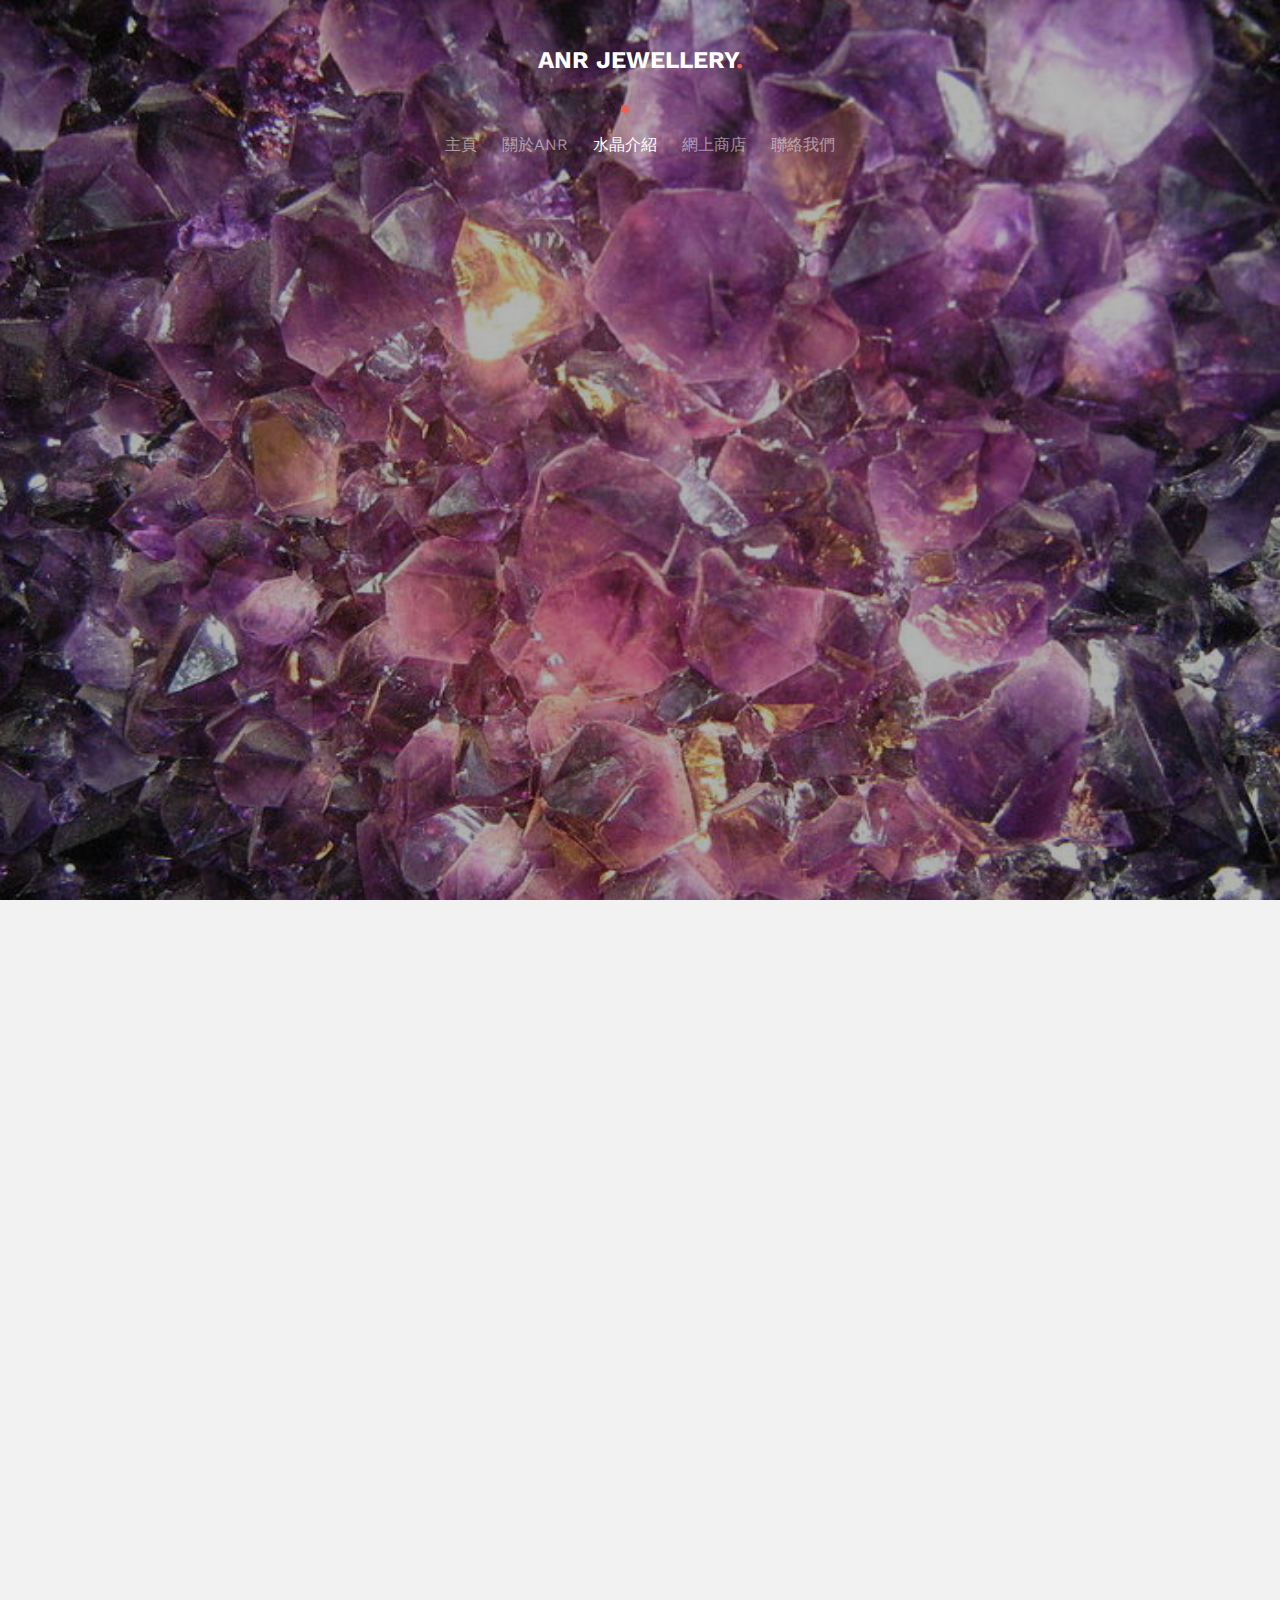
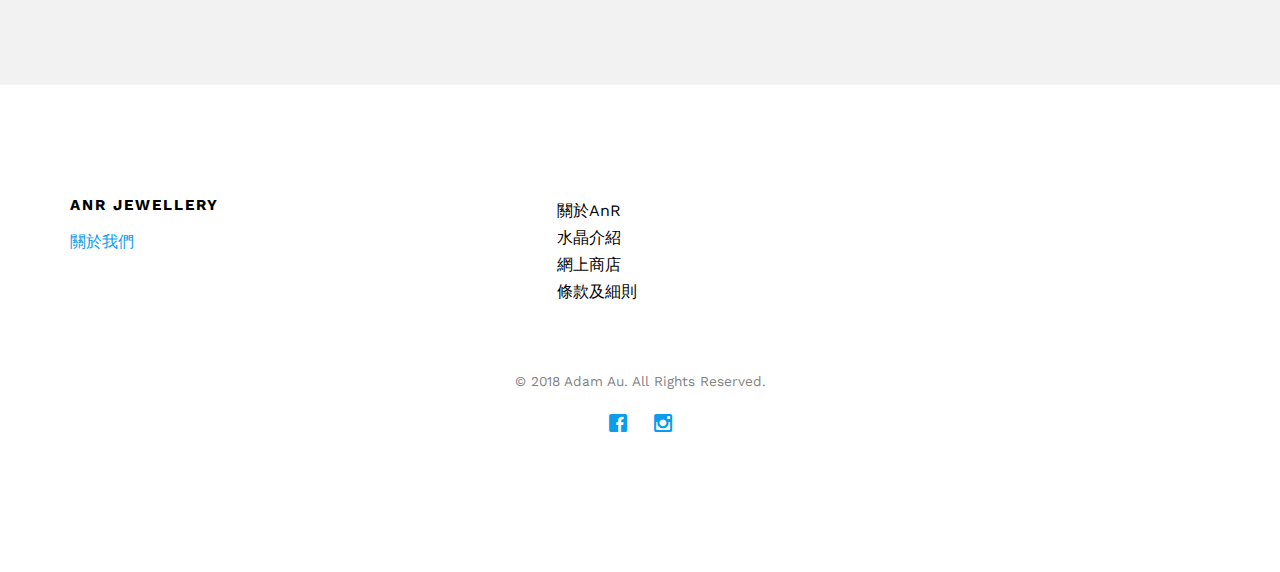
<file: crystalWear.html>
<!DOCTYPE HTML>
<html>
	<head>
        <meta charset="utf-8">
            <meta http-equiv="X-UA-Compatible" content="IE=edge">
                <title>AnR Jewellery</title>
                <meta name="viewport" content="width=device-width, initial-scale=1">
                    <meta name="description" content="" />
                    <meta name="keywords" content="" />
                    <meta name="author" content="Adam" />

  	<!-- Facebook and Twitter integration -->
	<meta property="og:title" content=""/>
	<meta property="og:image" content=""/>
	<meta property="og:url" content=""/>
	<meta property="og:site_name" content=""/>
	<meta property="og:description" content=""/>
	<meta name="twitter:title" content="" />
	<meta name="twitter:image" content="" />
	<meta name="twitter:url" content="" />
	<meta name="twitter:card" content="" />

	<link href='https://fonts.googleapis.com/css?family=Work+Sans:400,300,600,400italic,700' rel='stylesheet' type='text/css'>
	
	<!-- Animate.css -->
	<link rel="stylesheet" href="css/animate.css">
	<!-- Icomoon Icon Fonts-->
	<link rel="stylesheet" href="css/icomoon.css">
	<!-- Bootstrap  -->
	<link rel="stylesheet" href="css/bootstrap.css">

	<!-- Magnific Popup -->
	<link rel="stylesheet" href="css/magnific-popup.css">

	<!-- Theme style  -->
	<link rel="stylesheet" href="css/style.css">

	<!-- Modernizr JS -->
	<script src="js/modernizr-2.6.2.min.js"></script>
	<!-- FOR IE9 below -->
	<!--[if lt IE 9]>
	<script src="js/respond.min.js"></script>
	<![endif]-->

	</head>
	<body>
		
	<div class="fh5co-loader"></div>
	
	<div id="page">
	<nav class="fh5co-nav" role="navigation">
		<div class="container">
			<div class="row">
				<div class="col-xs-12 text-center">
					<div id="fh5co-logo"><a href="index.html">AnR Jewellery<span>.</span></a></div>
				</div>
				<div class="col-xs-12 text-center menu-1">
					<ul>
						<li><a href="index.html">主頁</a></li>
                        <li><a href="work.html">關於AnR</a></li>
						<li class="has-dropdown , active">
							<a href="crystal.html">水晶介紹</a>
							<ul class="dropdown">
								<li><a href="crystalDescription.html">水晶種類及功效</a></li>
								<li><a href="crystalWear.html">佩戴方法</a></li>
								<li><a href="crystalClean.html">保養與消磁</a></li>
							</ul>
						</li>

						<li><a href="eShop.html">網上商店</a></li>
						<li><a href="contact.html">聯絡我們</a></li>
					</ul>
				</div>
			</div>
			
		</div>
	</nav>

	<header id="fh5co-header" class="fh5co-cover" role="banner" style="background-image:url(images/backgroundNew.jpg);">
		<div class="container">
			<div class="row">
				<div class="col-md-12 col-md-offset-0 text-center">
					<div class="display-t">
						<div class="display-tc animate-box" data-animate-effect="fadeInUp">
							<h1 class="mb30">水晶佩戴方法</h1>
						</div>
					</div>
				</div>
			</div>
		</div>
	</header>

	

	
	<div id="fh5co-services" class="fh5co-bg-section">
		<div class="container">
			<div class="row row-pb-md">
				<div class="col-md-8 col-md-offset-2 text-center animate-box" data-animate-effect="fadeInUp">
				</div>
			</div>
			<div class="row">
				<div class="col-md-4 col-sm-4 ">
					<div class="feature-center animate-box" data-animate-effect="fadeInUp">
						<h3>水晶應戴左手或右手呢？</h3>
						<p>我們一般人體對磁場的反應左進（陰），右出（陽），如鈦晶、黃水晶、綠幽靈等一般人用來求財，則建議配佩戴於左手，如茶晶、白晶...等可幫助排放負磁場之水晶建議可戴於右手。</p>
					</div>
				</div>
				<div class="col-md-4 col-sm-4 ">
					<div class="feature-center animate-box" data-animate-effect="fadeInUp">
						<h3>生理期可以佩帶水晶嗎？</h3>
						<p>佩戴水晶百無禁忌，除了佩戴水晶佛像時，不可與親蜜愛人垳房外，其餘皆無禁忌。</p>
					</div>
				</div>
				<div class="col-md-4 col-sm-4 ">
					<div class="feature-center animate-box" data-animate-effect="fadeInUp">
						<h3>玉和水晶可帶一起嗎？</h3>
						<p>綠幽靈水晶為水晶中的胎晶，尚有白幽靈、紅幽靈、藍幽靈，其生長在白水晶、茶晶、發晶中皆有，道家以綠幽靈為正財磁場、佛教以綠幽靈為偏財磁場，與玉鐲同時配戴無坊，不會影響磁場。</p>
					</div>
				</div>

				<div class="col-md-4 col-sm-4 ">
					<div class="feature-center animate-box" data-animate-effect="fadeInUp">
						<h3>存放相關問題</h3>
						<p>多種不同水晶手鏈同時存放無問題，因手鏈在沒有人的溫度及壓力（指配戴）不會散發磁場。</p>
					</div>
				</div>
				<div class="col-md-4 col-sm-4 ">
					<div class="feature-center animate-box" data-animate-effect="fadeInUp">
						<h3>請問粉晶跟發晶可以一起戴嗎？</h3>
						<p>可以，兩者磁場不衝突。</p>
					</div>
				</div>
				<div class="col-md-4 col-sm-4 ">
					<div class="feature-center animate-box" data-animate-effect="fadeInUp">
						<h3>不同水晶的用處是什麼？</h3>
						<p>不同水晶擁有不同的功效，可參考水晶種類及功效頁面。</p>
						<p><a href="crystalDescription.html">水晶種類及功效</a></p>
					</div>
				</div>

			</div>
		</div>
	</div>
	
	<!--

	<div id="fh5co-project">
		<div class="container">
			<div class="row row-pb-md">
				<div class="col-md-8 col-md-offset-2 text-center fh5co-heading  animate-box">
					<span>Want Some Cool Stuff</span>
					<h2>Recent Project</h2>
					<p>Dignissimos asperiores vitae velit veniam totam fuga molestias accusamus alias autem provident. Odit ab aliquam dolor eius.</p>
				</div>
			</div>

			<div class="row">
				<div class="col-md-4 col-sm-6 fh5co-project animate-box" data-animate-effect="fadeIn">
					<a href="#"><img src="images/work-1.jpg" alt="Free HTML5 Website Template by FreeHTML5.co" class="img-responsive">
						<h3>Clipboard Office</h3>
					</a>
				</div>
				<div class="col-md-4 col-sm-6 fh5co-project animate-box" data-animate-effect="fadeIn">
					<a href="#"><img src="images/work-2.jpg" alt="Free HTML5 Website Template by FreeHTML5.co" class="img-responsive">
						<h3>Smart Layers</h3>
					</a>
				</div>
				<div class="col-md-4 col-sm-6 fh5co-project animate-box" data-animate-effect="fadeIn">
					<a href="#"><img src="images/work-3.jpg" alt="Free HTML5 Website Template by FreeHTML5.co" class="img-responsive">
						<h3>Notepad Mockup</h3>
					</a>
				</div>

			</div>
		</div>
		
	</div>


	<div id="fh5co-testimonial" class="fh5co-bg-section">
		<div class="container">
			<div class="row animate-box row-pb-md">
				<div class="col-md-8 col-md-offset-2 text-center fh5co-heading">
					<span>You deserved happiness</span>
					<h2>Happy Clients</h2>
				</div>
			</div>
			<div class="row">
				<div class="col-md-6 animate-box">
					<div class="testimonial">
						<blockquote>
							<p>&ldquo;Facilis ipsum reprehenderit nemo molestias. Aut cum mollitia reprehenderit. Eos cumque dicta adipisci architecto culpa amet.&rdquo;</p>
							<p class="author"> <img src="images/person1.jpg" alt="Free HTML5 Bootstrap Template by FreeHTML5.co"> <cite>&mdash; Mike Adam</cite></p>
						</blockquote>
					</div>

					<div class="testimonial">
						<blockquote>
							<p>&ldquo;Dignissimos asperiores vitae velit veniam totam fuga molestias accusamus alias autem provident. Odit ab aliquam dolor eius. Facilis ipsum reprehenderit nemo molestias. Aut cum mollitia reprehenderit. Eos cumque dicta adipisci architecto culpa amet.&rdquo;</p>
							<p class="author"><img src="images/person2.jpg" alt="Free HTML5 Bootstrap Template by FreeHTML5.co"> <cite>&mdash; Eric Miller</cite></p>
						</blockquote>
					</div>
				</div>

				<div class="col-md-6 animate-box">
					<div class="testimonial">
						<blockquote>
							<p>&ldquo;Dignissimos asperiores vitae velit veniam totam fuga molestias accusamus alias autem provident. Odit ab aliquam dolor eius. Facilis ipsum reprehenderit nemo molestias. Aut cum mollitia reprehenderit. Eos cumque dicta adipisci architecto culpa amet.&rdquo;</p>
							<p class="author"><img src="images/person3.jpg" alt="Free HTML5 Bootstrap Template by FreeHTML5.co"> <cite>&mdash; Eric Miller</cite></p>
						</blockquote>
					</div>

					<div class="testimonial">
						<blockquote>
							<p>&ldquo;Facilis ipsum reprehenderit nemo molestias. Aut cum mollitia reprehenderit. Eos cumque dicta adipisci architecto culpa amet.&rdquo;</p>
							<p class="author"><img src="images/person1.jpg" alt="Free HTML5 Bootstrap Template by FreeHTML5.co"> <cite>&mdash; Mike Adam</cite></p>
						</blockquote>
					</div>

				</div>

				

			</div>
		</div>
	</div>


	<div id="fh5co-counter">
		<div class="container">

			<div class="row animate-box" data-animate-effect="fadeInUp">
				<div class="col-md-8 col-md-offset-2 text-center fh5co-heading">
					<span>Enjoy it</span>
					<h2>Fun Facts</h2>
					<p>Dignissimos asperiores vitae velit veniam totam fuga molestias accusamus alias autem provident. Odit ab aliquam dolor eius.</p>
				</div>
			</div>

			<div class="row">
				
				<div class="col-md-3 col-sm-6 animate-box" data-animate-effect="fadeInLeft">
					<div class="feature-center">
						<span class="icon">
							<i class="ti-download"></i>
						</span>
						<span class="counter"><span class="js-counter" data-from="0" data-to="15" data-speed="1500" data-refresh-interval="50">1</span>M+</span>
						<span class="counter-label">Downloads</span>

					</div>
				</div>
				<div class="col-md-3 col-sm-6 animate-box" data-animate-effect="fadeInLeft">
					<div class="feature-center">
							<span class="icon">
								<i class="ti-face-smile"></i>
							</span>
							<span class="counter"><span class="js-counter" data-from="0" data-to="2" data-speed="1500" data-refresh-interval="50">1</span>K+</span>
							<span class="counter-label">Happy Clients</span>
						</div>
					</div>
					<div class="col-md-3 col-sm-6 animate-box" data-animate-effect="fadeInLeft">
						<div class="feature-center">
							<span class="icon">
								<i class="ti-briefcase"></i>
							</span>
							<span class="counter"><span class=" js-counter" data-from="0" data-to="6" data-speed="1500" data-refresh-interval="50">1</span>K+</span>
							<span class="counter-label">Projects Done</span>
						</div>
					</div>
					<div class="col-md-3 col-sm-6 animate-box" data-animate-effect="fadeInLeft">
						<div class="feature-center">
							<span class="icon">
								<i class="ti-time"></i>
							</span>
							<span class="counter"><span class="js-counter" data-from="0" data-to="7" data-speed="1500" data-refresh-interval="50">1</span>K+</span>
							<span class="counter-label">Hours Spent</span>

						</div>
					</div>
						
				</div>
			</div>
	</div>

	<div id="fh5co-blog" class="fh5co-bg-section">
		<div class="container">
			<div class="row animate-box row-pb-md" data-animate-effect="fadeInUp">
				<div class="col-md-8 col-md-offset-2 text-center fh5co-heading">
					<span>Thoughts &amp; Ideas</span>
					<h2>Our Blog</h2>
					<p>Dignissimos asperiores vitae velit veniam totam fuga molestias accusamus alias autem provident. Odit ab aliquam dolor eius.</p>
				</div>
			</div>
			<div class="row">
				<div class="col-md-4 col-sm-4 animate-box" data-animate-effect="fadeInUp">
					<div class="fh5co-post">
						<span class="fh5co-date">Sep. 12th</span>
						<h3><a href="#">Web Design for the Future</a></h3>
						<p>Facilis ipsum reprehenderit nemo molestias. Aut cum mollitia reprehenderit. Eos cumque dicta adipisci architecto culpa amet.</p>
						<p class="author"><img src="images/person1.jpg" alt="Free HTML5 Bootstrap Template by FreeHTML5.co"> <cite> Mike Adam</cite></p>
					</div>
				</div>
				<div class="col-md-4 col-sm-4 animate-box" data-animate-effect="fadeInUp">
					<div class="fh5co-post">
						<span class="fh5co-date">Sep. 23rd</span>
						<h3><a href="#">Web Design for the Future</a></h3>
						<p>Facilis ipsum reprehenderit nemo molestias. Aut cum mollitia reprehenderit. Eos cumque dicta adipisci architecto culpa amet.</p>
						<p class="author"><img src="images/person1.jpg" alt="Free HTML5 Bootstrap Template by FreeHTML5.co"> <cite> Mike Adam</cite></p>
					</div>
				</div>
				<div class="col-md-4 col-sm-4 animate-box" data-animate-effect="fadeInUp">
					<div class="fh5co-post">
						<span class="fh5co-date">Sep. 24th</span>
						<h3><a href="#">Web Design for the Future</a></h3>
						<p>Facilis ipsum reprehenderit nemo molestias. Aut cum mollitia reprehenderit. Eos cumque dicta adipisci architecto culpa amet.</p>
						<p class="author"><img src="images/person1.jpg" alt="Free HTML5 Bootstrap Template by FreeHTML5.co"> <cite> Mike Adam</cite></p>
					</div>
				</div>
			</div>
		</div>
	</div>

	<div id="fh5co-started">
		<div class="container">
			<div class="row animate-box">
				<div class="col-md-8 col-md-offset-2 text-center fh5co-heading">
					<span>Let's work together</span>
					<h2>Start Your Project</h2>
					<p>Dignissimos asperiores vitae velit veniam totam fuga molestias accusamus alias autem provident. Odit ab aliquam dolor eius.</p>
					<p><button type="submit" class="btn btn-default">Get In Touch</button></p>
				</div>
			</div>
		</div>
	</div>

//-->

	<footer id="fh5co-footer" role="contentinfo">
		<div class="container">
			<div class="row row-pb-md">
				<div class="col-md-4 fh5co-widget ">
					<h3>AnR Jewellery</h3>
					<p><a href="#">關於我們</a></p>
				</div>
				<div class="col-md-2 col-sm-4 col-xs-6 col-md-push-1 ">
					<ul class="fh5co-footer-links">
						<li><a href="#">關於AnR</a></li>
						<li><a href="#">水晶介紹</a></li>
						<li><a href="#">網上商店</a></li>
						<li><a href="#">條款及細則</a></li>
					</ul>
				</div>
			</div>

			<div class="row copyright">
				<div class="col-md-12 text-center">
					<p>
						<small class="block">&copy; 2018 Adam Au. All Rights Reserved.</small>
					</p>
					<p>
						<ul class="fh5co-social-icons">
							<li><a href="#"><i class="icon-facebook"></i></a></li>
							<li><a href="#"><i class="icon-instagram"></i></a></li>
						</ul>
					</p>
				</div>
			</div>

		</div>
	</footer>
	</div>

	<div class="gototop js-top">
		<a href="#" class="js-gotop"><i class="icon-arrow-up"></i></a>
	</div>
	
	<!-- jQuery -->
	<script src="js/jquery.min.js"></script>
	<!-- jQuery Easing -->
	<script src="js/jquery.easing.1.3.js"></script>
	<!-- Bootstrap -->
	<script src="js/bootstrap.min.js"></script>
	<!-- Waypoints -->
	<script src="js/jquery.waypoints.min.js"></script>
	<!-- countTo -->
	<script src="js/jquery.countTo.js"></script>
	<!-- Magnific Popup -->
	<script src="js/jquery.magnific-popup.min.js"></script>
	<script src="js/magnific-popup-options.js"></script>
	<!-- Main -->
	<script src="js/main.js"></script>

	</body>
</html>
</file>
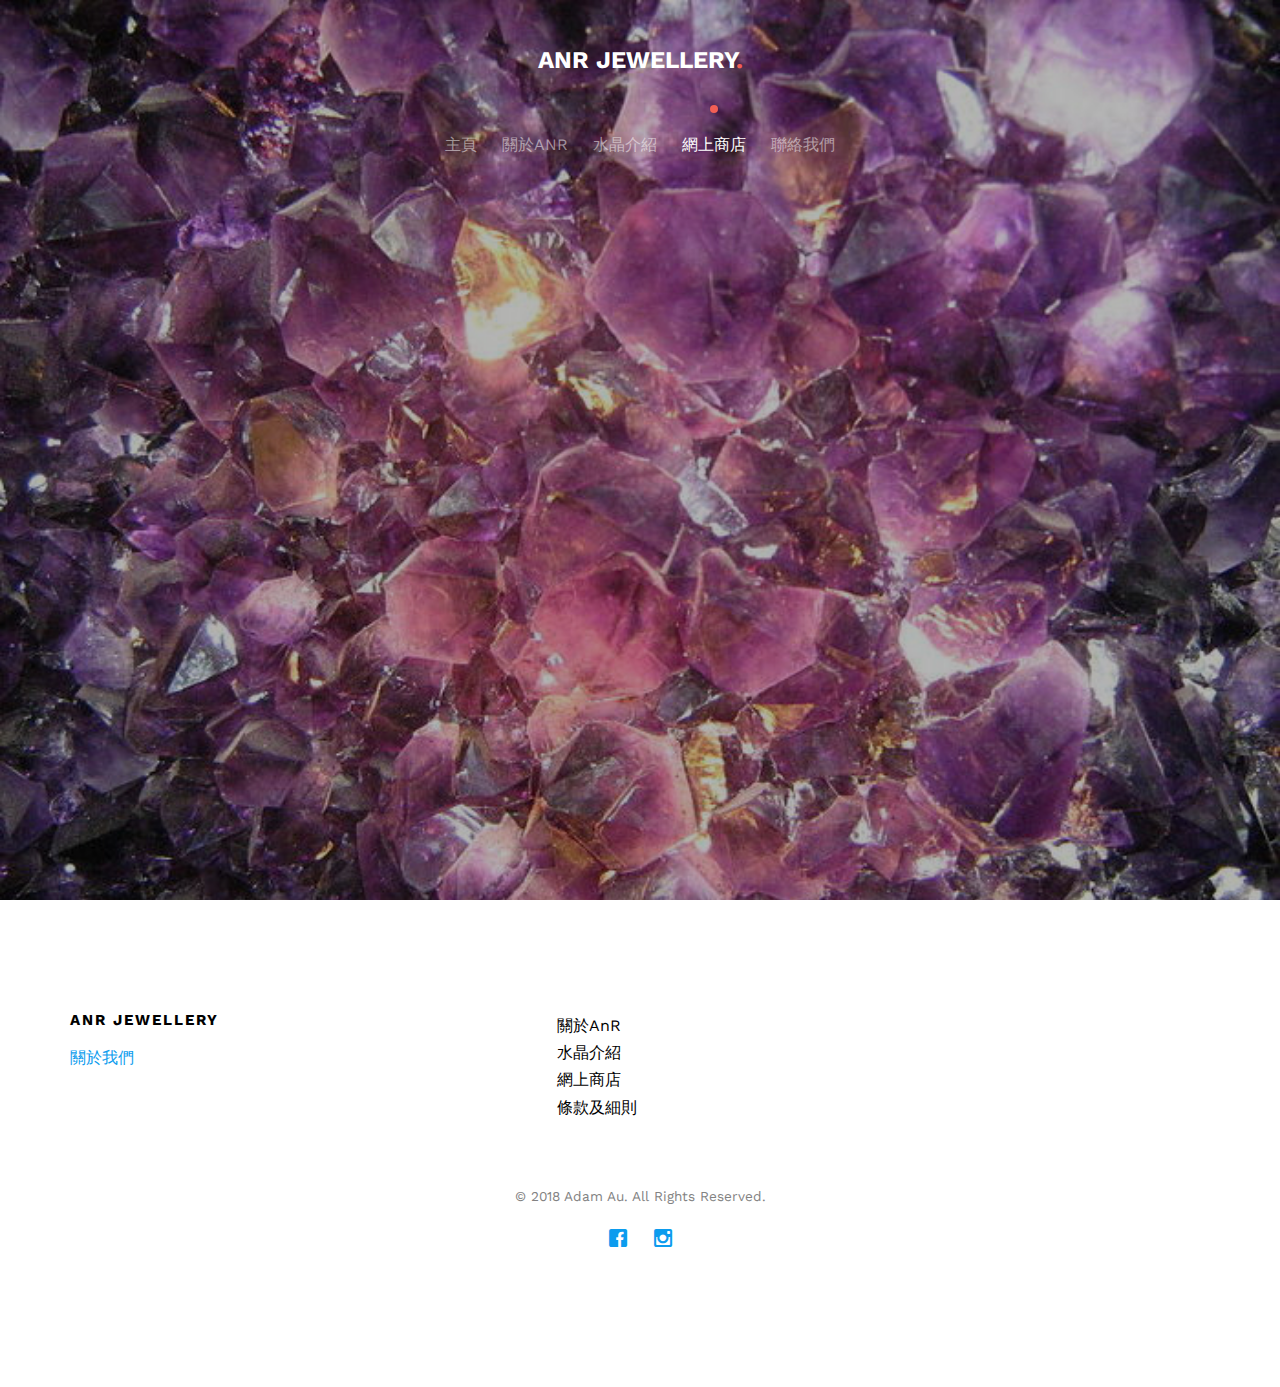
<file: eShop.html>
<!DOCTYPE HTML>
<html>
	<head>
        <meta charset="utf-8">
            <meta http-equiv="X-UA-Compatible" content="IE=edge">
                <title>AnR Jewellery</title>
                <meta name="viewport" content="width=device-width, initial-scale=1">
                    <meta name="description" content="" />
                    <meta name="keywords" content="" />
                    <meta name="author" content="Adam" />
	


  	<!-- Facebook and Twitter integration -->
	<meta property="og:title" content=""/>
	<meta property="og:image" content=""/>
	<meta property="og:url" content=""/>
	<meta property="og:site_name" content=""/>
	<meta property="og:description" content=""/>
	<meta name="twitter:title" content="" />
	<meta name="twitter:image" content="" />
	<meta name="twitter:url" content="" />
	<meta name="twitter:card" content="" />

	<link href='https://fonts.googleapis.com/css?family=Work+Sans:400,300,600,400italic,700' rel='stylesheet' type='text/css'>
	
	<!-- Animate.css -->
	<link rel="stylesheet" href="css/animate.css">
	<!-- Icomoon Icon Fonts-->
	<link rel="stylesheet" href="css/icomoon.css">
	<!-- Bootstrap  -->
	<link rel="stylesheet" href="css/bootstrap.css">

	<!-- Magnific Popup -->
	<link rel="stylesheet" href="css/magnific-popup.css">

	<!-- Theme style  -->
	<link rel="stylesheet" href="css/style.css">

	<!-- Modernizr JS -->
	<script src="js/modernizr-2.6.2.min.js"></script>
	<!-- FOR IE9 below -->
	<!--[if lt IE 9]>
	<script src="js/respond.min.js"></script>
	<![endif]-->

	</head>
	<body>
		
	<div class="fh5co-loader"></div>
	
	<div id="page">
	<nav class="fh5co-nav" role="navigation">
		<div class="container">
			<div class="row">
				<div class="col-xs-12 text-center">
					<div id="fh5co-logo"><a href="index.html">AnR Jewellery<span>.</span></a></div>
				</div>
				<div class="col-xs-12 text-center menu-1">
					<ul>
						<li><a href="index.html">主頁</a></li>
                        <li><a href="work.html">關於AnR</a></li>
						<li class="has-dropdown">
							<a href="crystal.html">水晶介紹</a>
							<ul class="dropdown">
								<li><a href="crystalDescription.html">水晶種類及功效</a></li>
								<li><a href="crystalWear.html">佩戴方法</a></li>
								<li><a href="crystalClean.html">保養與消磁</a></li>
							</ul>
						</li>

						<li class="active"><a href="eShop.html">網上商店</a></li>
						<li><a href="contact.html">聯絡我們</a></li>
					</ul>
				</div>
			</div>
			
		</div>
	</nav>

	<header id="fh5co-header" class="fh5co-cover" role="banner" style="background-image:url(images/backgroundNew.jpg);">
		<div class="container">
			<div class="row">
				<div class="col-md-12 col-md-offset-0 text-center">
					<div class="display-t">
						<div class="display-tc animate-box" data-animate-effect="fadeInUp">
							<h1 class="mb30">網上商店即將推出！</h1>
						</div>
					</div>
				</div>
			</div>
		</div>
	</header>

	

	<!--
	<div id="fh5co-services" class="fh5co-bg-section">
		<div class="container">
			<div class="row row-pb-md">
				<div class="col-md-8 col-md-offset-2 text-center animate-box" data-animate-effect="fadeInUp">
					<div class="fh5co-heading">
						<span>We're expert</span>
						<h2>What We Do</h2>
						<p>Far far away, behind the word mountains, far from the countries Vokalia and Consonantia, there live the blind texts.</p>
					</div>
				</div>
			</div>
			<div class="row">
				<div class="col-md-4 col-sm-4 ">
					<div class="feature-center animate-box" data-animate-effect="fadeInUp">
						<span class="icon">
							<i class="icon-eye"></i>
						</span>
						<h3>Retina Ready</h3>
						<p>Far far away, behind the word mountains, far from the countries Vokalia and Consonantia, there live the blind texts.</p>
						<p><a href="#">Learn more</a></p>
					</div>
				</div>
				<div class="col-md-4 col-sm-4 ">
					<div class="feature-center animate-box" data-animate-effect="fadeInUp">
						<span class="icon">
							<i class="icon-command"></i>
						</span>
						<h3>Fully Responsive</h3>
						<p>Far far away, behind the word mountains, far from the countries Vokalia and Consonantia, there live the blind texts.</p>
						<p><a href="#">Learn more</a></p>
					</div>
				</div>
				<div class="col-md-4 col-sm-4 ">
					<div class="feature-center animate-box" data-animate-effect="fadeInUp">
						<span class="icon">
							<i class="icon-power"></i>
						</span>
						<h3>Web Starter</h3>
						<p>Far far away, behind the word mountains, far from the countries Vokalia and Consonantia, there live the blind texts.</p>
						<p><a href="#">Learn more</a></p>
					</div>
				</div>

				<div class="col-md-4 col-sm-4 ">
					<div class="feature-center animate-box" data-animate-effect="fadeInUp">
						<span class="icon">
							<i class="icon-eye"></i>
						</span>
						<h3>Retina Ready</h3>
						<p>Far far away, behind the word mountains, far from the countries Vokalia and Consonantia, there live the blind texts.</p>
						<p><a href="#">Learn more</a></p>
					</div>
				</div>
				<div class="col-md-4 col-sm-4 ">
					<div class="feature-center animate-box" data-animate-effect="fadeInUp">
						<span class="icon">
							<i class="icon-command"></i>
						</span>
						<h3>Fully Responsive</h3>
						<p>Far far away, behind the word mountains, far from the countries Vokalia and Consonantia, there live the blind texts.</p>
						<p><a href="#">Learn more</a></p>
					</div>
				</div>
				<div class="col-md-4 col-sm-4 ">
					<div class="feature-center animate-box" data-animate-effect="fadeInUp">
						<span class="icon">
							<i class="icon-power"></i>
						</span>
						<h3>Web Starter</h3>
						<p>Far far away, behind the word mountains, far from the countries Vokalia and Consonantia, there live the blind texts.</p>
						<p><a href="#">Learn more</a></p>
					</div>
				</div>

			</div>
		</div>
	</div>
	
	<div id="fh5co-project">
		<div class="container">
			<div class="row row-pb-md">
				<div class="col-md-8 col-md-offset-2 text-center fh5co-heading  animate-box">
					<span>Want Some Cool Stuff</span>
					<h2>Recent Project</h2>
					<p>Dignissimos asperiores vitae velit veniam totam fuga molestias accusamus alias autem provident. Odit ab aliquam dolor eius.</p>
				</div>
			</div>

			<div class="row">
				<div class="col-md-4 col-sm-6 fh5co-project animate-box" data-animate-effect="fadeIn">
					<a href="#"><img src="images/work-1.jpg" alt="Free HTML5 Website Template by FreeHTML5.co" class="img-responsive">
						<h3>Clipboard Office</h3>
					</a>
				</div>
				<div class="col-md-4 col-sm-6 fh5co-project animate-box" data-animate-effect="fadeIn">
					<a href="#"><img src="images/work-2.jpg" alt="Free HTML5 Website Template by FreeHTML5.co" class="img-responsive">
						<h3>Smart Layers</h3>
					</a>
				</div>
				<div class="col-md-4 col-sm-6 fh5co-project animate-box" data-animate-effect="fadeIn">
					<a href="#"><img src="images/work-3.jpg" alt="Free HTML5 Website Template by FreeHTML5.co" class="img-responsive">
						<h3>Notepad Mockup</h3>
					</a>
				</div>

			</div>
		</div>
		
	</div>


	<div id="fh5co-testimonial" class="fh5co-bg-section">
		<div class="container">
			<div class="row animate-box row-pb-md">
				<div class="col-md-8 col-md-offset-2 text-center fh5co-heading">
					<span>You deserved happiness</span>
					<h2>Happy Clients</h2>
				</div>
			</div>
			<div class="row">
				<div class="col-md-6 animate-box">
					<div class="testimonial">
						<blockquote>
							<p>&ldquo;Facilis ipsum reprehenderit nemo molestias. Aut cum mollitia reprehenderit. Eos cumque dicta adipisci architecto culpa amet.&rdquo;</p>
							<p class="author"> <img src="images/person1.jpg" alt="Free HTML5 Bootstrap Template by FreeHTML5.co"> <cite>&mdash; Mike Adam</cite></p>
						</blockquote>
					</div>

					<div class="testimonial">
						<blockquote>
							<p>&ldquo;Dignissimos asperiores vitae velit veniam totam fuga molestias accusamus alias autem provident. Odit ab aliquam dolor eius. Facilis ipsum reprehenderit nemo molestias. Aut cum mollitia reprehenderit. Eos cumque dicta adipisci architecto culpa amet.&rdquo;</p>
							<p class="author"><img src="images/person2.jpg" alt="Free HTML5 Bootstrap Template by FreeHTML5.co"> <cite>&mdash; Eric Miller</cite></p>
						</blockquote>
					</div>
				</div>

				<div class="col-md-6 animate-box">
					<div class="testimonial">
						<blockquote>
							<p>&ldquo;Dignissimos asperiores vitae velit veniam totam fuga molestias accusamus alias autem provident. Odit ab aliquam dolor eius. Facilis ipsum reprehenderit nemo molestias. Aut cum mollitia reprehenderit. Eos cumque dicta adipisci architecto culpa amet.&rdquo;</p>
							<p class="author"><img src="images/person3.jpg" alt="Free HTML5 Bootstrap Template by FreeHTML5.co"> <cite>&mdash; Eric Miller</cite></p>
						</blockquote>
					</div>

					<div class="testimonial">
						<blockquote>
							<p>&ldquo;Facilis ipsum reprehenderit nemo molestias. Aut cum mollitia reprehenderit. Eos cumque dicta adipisci architecto culpa amet.&rdquo;</p>
							<p class="author"><img src="images/person1.jpg" alt="Free HTML5 Bootstrap Template by FreeHTML5.co"> <cite>&mdash; Mike Adam</cite></p>
						</blockquote>
					</div>

				</div>

				

			</div>
		</div>
	</div>


	<div id="fh5co-counter">
		<div class="container">

			<div class="row animate-box" data-animate-effect="fadeInUp">
				<div class="col-md-8 col-md-offset-2 text-center fh5co-heading">
					<span>Enjoy it</span>
					<h2>Fun Facts</h2>
					<p>Dignissimos asperiores vitae velit veniam totam fuga molestias accusamus alias autem provident. Odit ab aliquam dolor eius.</p>
				</div>
			</div>

			<div class="row">
				
				<div class="col-md-3 col-sm-6 animate-box" data-animate-effect="fadeInLeft">
					<div class="feature-center">
						<span class="icon">
							<i class="ti-download"></i>
						</span>
						<span class="counter"><span class="js-counter" data-from="0" data-to="15" data-speed="1500" data-refresh-interval="50">1</span>M+</span>
						<span class="counter-label">Downloads</span>

					</div>
				</div>
				<div class="col-md-3 col-sm-6 animate-box" data-animate-effect="fadeInLeft">
					<div class="feature-center">
							<span class="icon">
								<i class="ti-face-smile"></i>
							</span>
							<span class="counter"><span class="js-counter" data-from="0" data-to="2" data-speed="1500" data-refresh-interval="50">1</span>K+</span>
							<span class="counter-label">Happy Clients</span>
						</div>
					</div>
					<div class="col-md-3 col-sm-6 animate-box" data-animate-effect="fadeInLeft">
						<div class="feature-center">
							<span class="icon">
								<i class="ti-briefcase"></i>
							</span>
							<span class="counter"><span class=" js-counter" data-from="0" data-to="6" data-speed="1500" data-refresh-interval="50">1</span>K+</span>
							<span class="counter-label">Projects Done</span>
						</div>
					</div>
					<div class="col-md-3 col-sm-6 animate-box" data-animate-effect="fadeInLeft">
						<div class="feature-center">
							<span class="icon">
								<i class="ti-time"></i>
							</span>
							<span class="counter"><span class="js-counter" data-from="0" data-to="7" data-speed="1500" data-refresh-interval="50">1</span>K+</span>
							<span class="counter-label">Hours Spent</span>

						</div>
					</div>
						
				</div>
			</div>
	</div>

	<div id="fh5co-blog" class="fh5co-bg-section">
		<div class="container">
			<div class="row animate-box row-pb-md" data-animate-effect="fadeInUp">
				<div class="col-md-8 col-md-offset-2 text-center fh5co-heading">
					<span>Thoughts &amp; Ideas</span>
					<h2>Our Blog</h2>
					<p>Dignissimos asperiores vitae velit veniam totam fuga molestias accusamus alias autem provident. Odit ab aliquam dolor eius.</p>
				</div>
			</div>
			<div class="row">
				<div class="col-md-4 col-sm-4 animate-box" data-animate-effect="fadeInUp">
					<div class="fh5co-post">
						<span class="fh5co-date">Sep. 12th</span>
						<h3><a href="#">Web Design for the Future</a></h3>
						<p>Facilis ipsum reprehenderit nemo molestias. Aut cum mollitia reprehenderit. Eos cumque dicta adipisci architecto culpa amet.</p>
						<p class="author"><img src="images/person1.jpg" alt="Free HTML5 Bootstrap Template by FreeHTML5.co"> <cite> Mike Adam</cite></p>
					</div>
				</div>
				<div class="col-md-4 col-sm-4 animate-box" data-animate-effect="fadeInUp">
					<div class="fh5co-post">
						<span class="fh5co-date">Sep. 23rd</span>
						<h3><a href="#">Web Design for the Future</a></h3>
						<p>Facilis ipsum reprehenderit nemo molestias. Aut cum mollitia reprehenderit. Eos cumque dicta adipisci architecto culpa amet.</p>
						<p class="author"><img src="images/person1.jpg" alt="Free HTML5 Bootstrap Template by FreeHTML5.co"> <cite> Mike Adam</cite></p>
					</div>
				</div>
				<div class="col-md-4 col-sm-4 animate-box" data-animate-effect="fadeInUp">
					<div class="fh5co-post">
						<span class="fh5co-date">Sep. 24th</span>
						<h3><a href="#">Web Design for the Future</a></h3>
						<p>Facilis ipsum reprehenderit nemo molestias. Aut cum mollitia reprehenderit. Eos cumque dicta adipisci architecto culpa amet.</p>
						<p class="author"><img src="images/person1.jpg" alt="Free HTML5 Bootstrap Template by FreeHTML5.co"> <cite> Mike Adam</cite></p>
					</div>
				</div>
			</div>
		</div>
	</div>

	<div id="fh5co-started">
		<div class="container">
			<div class="row animate-box">
				<div class="col-md-8 col-md-offset-2 text-center fh5co-heading">
					<span>Let's work together</span>
					<h2>Start Your Project</h2>
					<p>Dignissimos asperiores vitae velit veniam totam fuga molestias accusamus alias autem provident. Odit ab aliquam dolor eius.</p>
					<p><button type="submit" class="btn btn-default">Get In Touch</button></p>
				</div>
			</div>
		</div>
	</div>

//-->

	<footer id="fh5co-footer" role="contentinfo">
		<div class="container">
			<div class="row row-pb-md">
				<div class="col-md-4 fh5co-widget ">
					<h3>AnR Jewellery</h3>
					<p><a href="#">關於我們</a></p>
				</div>
				<div class="col-md-2 col-sm-4 col-xs-6 col-md-push-1 ">
					<ul class="fh5co-footer-links">
						<li><a href="#">關於AnR</a></li>
						<li><a href="#">水晶介紹</a></li>
						<li><a href="#">網上商店</a></li>
						<li><a href="#">條款及細則</a></li>
					</ul>
				</div>
			</div>

			<div class="row copyright">
				<div class="col-md-12 text-center">
					<p>
						<small class="block">&copy; 2018 Adam Au. All Rights Reserved.</small>
					</p>
					<p>
						<ul class="fh5co-social-icons">
							<li><a href="#"><i class="icon-facebook"></i></a></li>
							<li><a href="#"><i class="icon-instagram"></i></a></li>
						</ul>
					</p>
				</div>
			</div>

		</div>
	</footer>
	</div>

	<div class="gototop js-top">
		<a href="#" class="js-gotop"><i class="icon-arrow-up"></i></a>
	</div>
	
	<!-- jQuery -->
	<script src="js/jquery.min.js"></script>
	<!-- jQuery Easing -->
	<script src="js/jquery.easing.1.3.js"></script>
	<!-- Bootstrap -->
	<script src="js/bootstrap.min.js"></script>
	<!-- Waypoints -->
	<script src="js/jquery.waypoints.min.js"></script>
	<!-- countTo -->
	<script src="js/jquery.countTo.js"></script>
	<!-- Magnific Popup -->
	<script src="js/jquery.magnific-popup.min.js"></script>
	<script src="js/magnific-popup-options.js"></script>
	<!-- Main -->
	<script src="js/main.js"></script>

	</body>
</html>
</file>
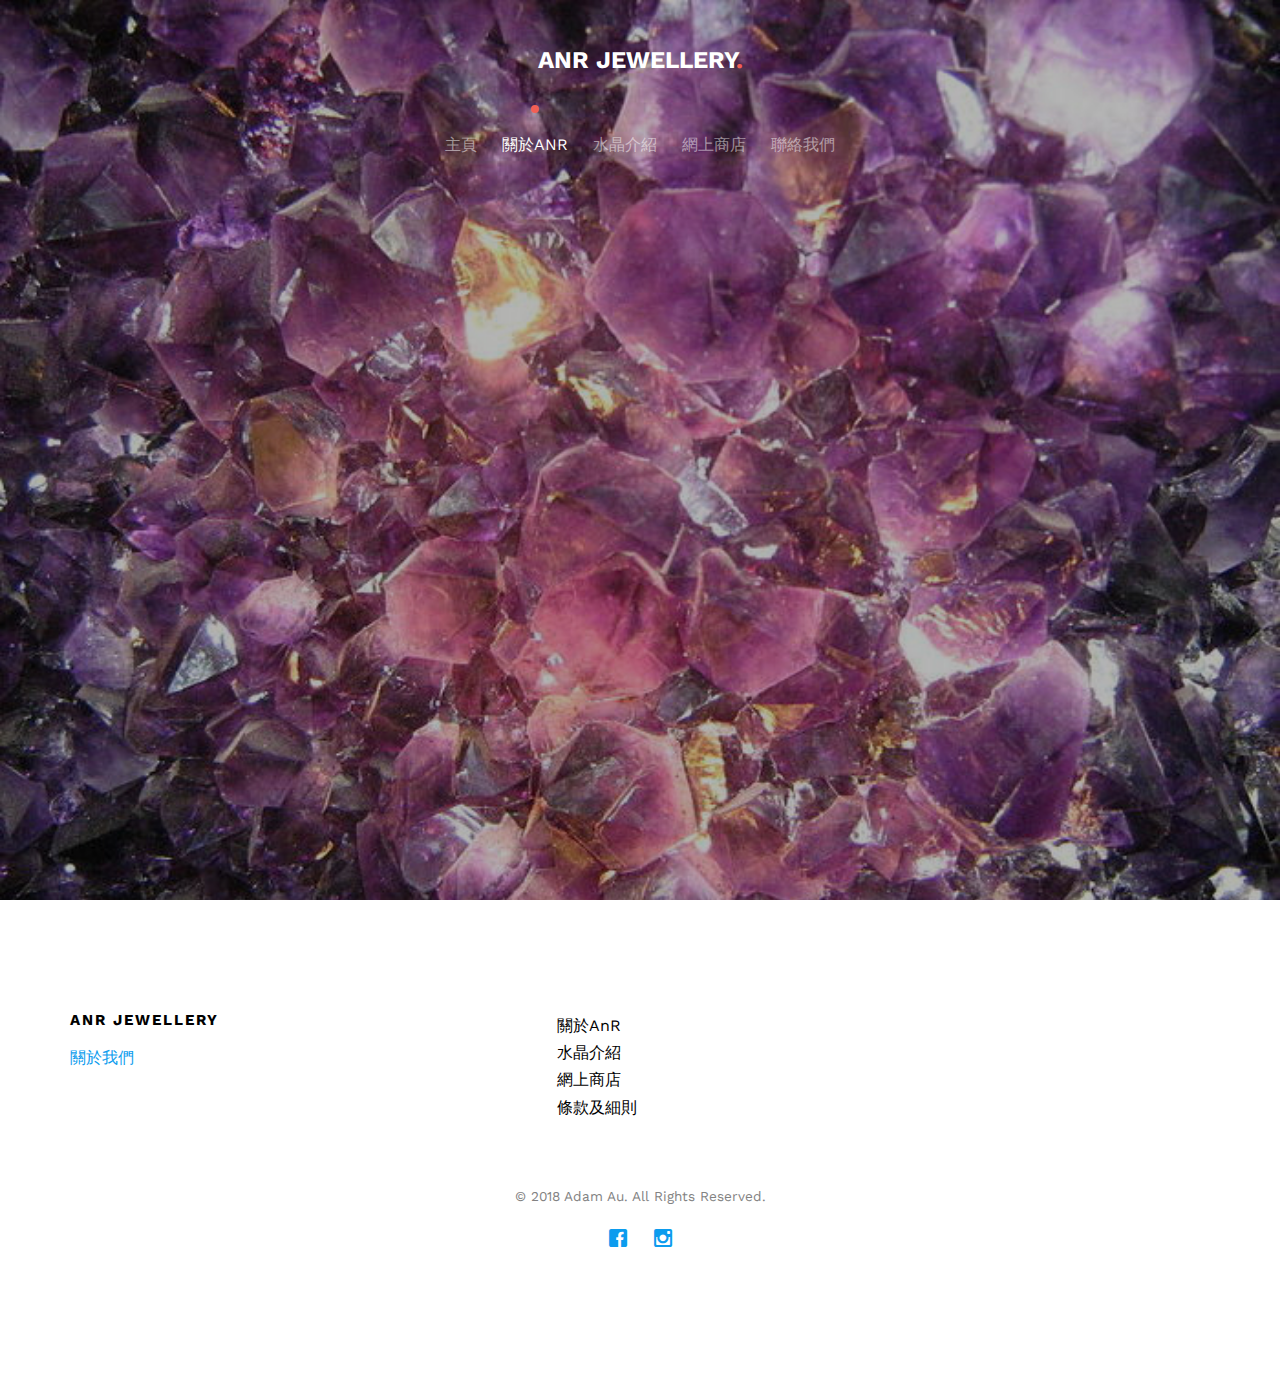
<file: work.html>
<!DOCTYPE HTML>
<html>
	<head>
        <meta charset="utf-8">
            <meta http-equiv="X-UA-Compatible" content="IE=edge">
                <title>AnR Jewellery</title>
                <meta name="viewport" content="width=device-width, initial-scale=1">
                    <meta name="description" content="" />
                    <meta name="keywords" content="" />
                    <meta name="author" content="Adam" />

  	<!-- Facebook and Twitter integration -->
	<meta property="og:title" content=""/>
	<meta property="og:image" content=""/>
	<meta property="og:url" content=""/>
	<meta property="og:site_name" content=""/>
	<meta property="og:description" content=""/>
	<meta name="twitter:title" content="" />
	<meta name="twitter:image" content="" />
	<meta name="twitter:url" content="" />
	<meta name="twitter:card" content="" />

	<link href='https://fonts.googleapis.com/css?family=Work+Sans:400,300,600,400italic,700' rel='stylesheet' type='text/css'>
	
	<!-- Animate.css -->
	<link rel="stylesheet" href="css/animate.css">
	<!-- Icomoon Icon Fonts-->
	<link rel="stylesheet" href="css/icomoon.css">
	<!-- Bootstrap  -->
	<link rel="stylesheet" href="css/bootstrap.css">

	<!-- Magnific Popup -->
	<link rel="stylesheet" href="css/magnific-popup.css">

	<!-- Theme style  -->
	<link rel="stylesheet" href="css/style.css">

	<!-- Modernizr JS -->
	<script src="js/modernizr-2.6.2.min.js"></script>
	<!-- FOR IE9 below -->
	<!--[if lt IE 9]>
	<script src="js/respond.min.js"></script>
	<![endif]-->

	</head>
	<body>
		
	<div class="fh5co-loader"></div>
	
	<div id="page">
	<nav class="fh5co-nav" role="navigation">
		<div class="container">
			<div class="row">
				<div class="col-xs-12 text-center">
					<div id="fh5co-logo"><a href="index.html">AnR Jewellery<span>.</span></a></div>
				</div>
				<div class="col-xs-12 text-center menu-1">
					<ul>
						<li><a href="index.html">主頁</a></li>
                        <li class="active"><a href="work.html">關於AnR</a></li>
						<li class="has-dropdown">
							<a href="crystal.html">水晶介紹</a>
							<ul class="dropdown">
								<li><a href="crystalDescription.html">水晶種類及功效</a></li>
								<li><a href="crystalWear.html">佩戴方法</a></li>
								<li><a href="crystalClean.html">保養與消磁</a></li>
							</ul>
						</li>

						<li><a href="eShop.html">網上商店</a></li>
						<li><a href="contact.html">聯絡我們</a></li>
					</ul>
				</div>
			</div>
			
		</div>
	</nav>

	<header id="fh5co-header" class="fh5co-cover" role="banner" style="background-image:url(images/backgroundNew.jpg);">
		<div class="container">
			<div class="row">
				<div class="col-md-12 col-md-offset-0 text-center">
					<div class="display-t">
						<div class="display-tc animate-box" data-animate-effect="fadeInUp">
							<h1 class="mb30">關於AnR Jewellery</h1>
						</div>
					</div>
				</div>
			</div>
		</div>
	</header>

	

	<!--
	<div id="fh5co-services" class="fh5co-bg-section">
		<div class="container">
			<div class="row row-pb-md">
				<div class="col-md-8 col-md-offset-2 text-center animate-box" data-animate-effect="fadeInUp">
					<div class="fh5co-heading">
						<span>We're expert</span>
						<h2>What We Do</h2>
						<p>Far far away, behind the word mountains, far from the countries Vokalia and Consonantia, there live the blind texts.</p>
					</div>
				</div>
			</div>
			<div class="row">
				<div class="col-md-4 col-sm-4 ">
					<div class="feature-center animate-box" data-animate-effect="fadeInUp">
						<span class="icon">
							<i class="icon-eye"></i>
						</span>
						<h3>Retina Ready</h3>
						<p>Far far away, behind the word mountains, far from the countries Vokalia and Consonantia, there live the blind texts.</p>
						<p><a href="#">Learn more</a></p>
					</div>
				</div>
				<div class="col-md-4 col-sm-4 ">
					<div class="feature-center animate-box" data-animate-effect="fadeInUp">
						<span class="icon">
							<i class="icon-command"></i>
						</span>
						<h3>Fully Responsive</h3>
						<p>Far far away, behind the word mountains, far from the countries Vokalia and Consonantia, there live the blind texts.</p>
						<p><a href="#">Learn more</a></p>
					</div>
				</div>
				<div class="col-md-4 col-sm-4 ">
					<div class="feature-center animate-box" data-animate-effect="fadeInUp">
						<span class="icon">
							<i class="icon-power"></i>
						</span>
						<h3>Web Starter</h3>
						<p>Far far away, behind the word mountains, far from the countries Vokalia and Consonantia, there live the blind texts.</p>
						<p><a href="#">Learn more</a></p>
					</div>
				</div>

				<div class="col-md-4 col-sm-4 ">
					<div class="feature-center animate-box" data-animate-effect="fadeInUp">
						<span class="icon">
							<i class="icon-eye"></i>
						</span>
						<h3>Retina Ready</h3>
						<p>Far far away, behind the word mountains, far from the countries Vokalia and Consonantia, there live the blind texts.</p>
						<p><a href="#">Learn more</a></p>
					</div>
				</div>
				<div class="col-md-4 col-sm-4 ">
					<div class="feature-center animate-box" data-animate-effect="fadeInUp">
						<span class="icon">
							<i class="icon-command"></i>
						</span>
						<h3>Fully Responsive</h3>
						<p>Far far away, behind the word mountains, far from the countries Vokalia and Consonantia, there live the blind texts.</p>
						<p><a href="#">Learn more</a></p>
					</div>
				</div>
				<div class="col-md-4 col-sm-4 ">
					<div class="feature-center animate-box" data-animate-effect="fadeInUp">
						<span class="icon">
							<i class="icon-power"></i>
						</span>
						<h3>Web Starter</h3>
						<p>Far far away, behind the word mountains, far from the countries Vokalia and Consonantia, there live the blind texts.</p>
						<p><a href="#">Learn more</a></p>
					</div>
				</div>

			</div>
		</div>
	</div>
	
	<div id="fh5co-project">
		<div class="container">
			<div class="row row-pb-md">
				<div class="col-md-8 col-md-offset-2 text-center fh5co-heading  animate-box">
					<span>Want Some Cool Stuff</span>
					<h2>Recent Project</h2>
					<p>Dignissimos asperiores vitae velit veniam totam fuga molestias accusamus alias autem provident. Odit ab aliquam dolor eius.</p>
				</div>
			</div>

			<div class="row">
				<div class="col-md-4 col-sm-6 fh5co-project animate-box" data-animate-effect="fadeIn">
					<a href="#"><img src="images/work-1.jpg" alt="Free HTML5 Website Template by FreeHTML5.co" class="img-responsive">
						<h3>Clipboard Office</h3>
					</a>
				</div>
				<div class="col-md-4 col-sm-6 fh5co-project animate-box" data-animate-effect="fadeIn">
					<a href="#"><img src="images/work-2.jpg" alt="Free HTML5 Website Template by FreeHTML5.co" class="img-responsive">
						<h3>Smart Layers</h3>
					</a>
				</div>
				<div class="col-md-4 col-sm-6 fh5co-project animate-box" data-animate-effect="fadeIn">
					<a href="#"><img src="images/work-3.jpg" alt="Free HTML5 Website Template by FreeHTML5.co" class="img-responsive">
						<h3>Notepad Mockup</h3>
					</a>
				</div>

			</div>
		</div>
		
	</div>


	<div id="fh5co-testimonial" class="fh5co-bg-section">
		<div class="container">
			<div class="row animate-box row-pb-md">
				<div class="col-md-8 col-md-offset-2 text-center fh5co-heading">
					<span>You deserved happiness</span>
					<h2>Happy Clients</h2>
				</div>
			</div>
			<div class="row">
				<div class="col-md-6 animate-box">
					<div class="testimonial">
						<blockquote>
							<p>&ldquo;Facilis ipsum reprehenderit nemo molestias. Aut cum mollitia reprehenderit. Eos cumque dicta adipisci architecto culpa amet.&rdquo;</p>
							<p class="author"> <img src="images/person1.jpg" alt="Free HTML5 Bootstrap Template by FreeHTML5.co"> <cite>&mdash; Mike Adam</cite></p>
						</blockquote>
					</div>

					<div class="testimonial">
						<blockquote>
							<p>&ldquo;Dignissimos asperiores vitae velit veniam totam fuga molestias accusamus alias autem provident. Odit ab aliquam dolor eius. Facilis ipsum reprehenderit nemo molestias. Aut cum mollitia reprehenderit. Eos cumque dicta adipisci architecto culpa amet.&rdquo;</p>
							<p class="author"><img src="images/person2.jpg" alt="Free HTML5 Bootstrap Template by FreeHTML5.co"> <cite>&mdash; Eric Miller</cite></p>
						</blockquote>
					</div>
				</div>

				<div class="col-md-6 animate-box">
					<div class="testimonial">
						<blockquote>
							<p>&ldquo;Dignissimos asperiores vitae velit veniam totam fuga molestias accusamus alias autem provident. Odit ab aliquam dolor eius. Facilis ipsum reprehenderit nemo molestias. Aut cum mollitia reprehenderit. Eos cumque dicta adipisci architecto culpa amet.&rdquo;</p>
							<p class="author"><img src="images/person3.jpg" alt="Free HTML5 Bootstrap Template by FreeHTML5.co"> <cite>&mdash; Eric Miller</cite></p>
						</blockquote>
					</div>

					<div class="testimonial">
						<blockquote>
							<p>&ldquo;Facilis ipsum reprehenderit nemo molestias. Aut cum mollitia reprehenderit. Eos cumque dicta adipisci architecto culpa amet.&rdquo;</p>
							<p class="author"><img src="images/person1.jpg" alt="Free HTML5 Bootstrap Template by FreeHTML5.co"> <cite>&mdash; Mike Adam</cite></p>
						</blockquote>
					</div>

				</div>

				

			</div>
		</div>
	</div>


	<div id="fh5co-counter">
		<div class="container">

			<div class="row animate-box" data-animate-effect="fadeInUp">
				<div class="col-md-8 col-md-offset-2 text-center fh5co-heading">
					<span>Enjoy it</span>
					<h2>Fun Facts</h2>
					<p>Dignissimos asperiores vitae velit veniam totam fuga molestias accusamus alias autem provident. Odit ab aliquam dolor eius.</p>
				</div>
			</div>

			<div class="row">
				
				<div class="col-md-3 col-sm-6 animate-box" data-animate-effect="fadeInLeft">
					<div class="feature-center">
						<span class="icon">
							<i class="ti-download"></i>
						</span>
						<span class="counter"><span class="js-counter" data-from="0" data-to="15" data-speed="1500" data-refresh-interval="50">1</span>M+</span>
						<span class="counter-label">Downloads</span>

					</div>
				</div>
				<div class="col-md-3 col-sm-6 animate-box" data-animate-effect="fadeInLeft">
					<div class="feature-center">
							<span class="icon">
								<i class="ti-face-smile"></i>
							</span>
							<span class="counter"><span class="js-counter" data-from="0" data-to="2" data-speed="1500" data-refresh-interval="50">1</span>K+</span>
							<span class="counter-label">Happy Clients</span>
						</div>
					</div>
					<div class="col-md-3 col-sm-6 animate-box" data-animate-effect="fadeInLeft">
						<div class="feature-center">
							<span class="icon">
								<i class="ti-briefcase"></i>
							</span>
							<span class="counter"><span class=" js-counter" data-from="0" data-to="6" data-speed="1500" data-refresh-interval="50">1</span>K+</span>
							<span class="counter-label">Projects Done</span>
						</div>
					</div>
					<div class="col-md-3 col-sm-6 animate-box" data-animate-effect="fadeInLeft">
						<div class="feature-center">
							<span class="icon">
								<i class="ti-time"></i>
							</span>
							<span class="counter"><span class="js-counter" data-from="0" data-to="7" data-speed="1500" data-refresh-interval="50">1</span>K+</span>
							<span class="counter-label">Hours Spent</span>

						</div>
					</div>
						
				</div>
			</div>
	</div>

	<div id="fh5co-blog" class="fh5co-bg-section">
		<div class="container">
			<div class="row animate-box row-pb-md" data-animate-effect="fadeInUp">
				<div class="col-md-8 col-md-offset-2 text-center fh5co-heading">
					<span>Thoughts &amp; Ideas</span>
					<h2>Our Blog</h2>
					<p>Dignissimos asperiores vitae velit veniam totam fuga molestias accusamus alias autem provident. Odit ab aliquam dolor eius.</p>
				</div>
			</div>
			<div class="row">
				<div class="col-md-4 col-sm-4 animate-box" data-animate-effect="fadeInUp">
					<div class="fh5co-post">
						<span class="fh5co-date">Sep. 12th</span>
						<h3><a href="#">Web Design for the Future</a></h3>
						<p>Facilis ipsum reprehenderit nemo molestias. Aut cum mollitia reprehenderit. Eos cumque dicta adipisci architecto culpa amet.</p>
						<p class="author"><img src="images/person1.jpg" alt="Free HTML5 Bootstrap Template by FreeHTML5.co"> <cite> Mike Adam</cite></p>
					</div>
				</div>
				<div class="col-md-4 col-sm-4 animate-box" data-animate-effect="fadeInUp">
					<div class="fh5co-post">
						<span class="fh5co-date">Sep. 23rd</span>
						<h3><a href="#">Web Design for the Future</a></h3>
						<p>Facilis ipsum reprehenderit nemo molestias. Aut cum mollitia reprehenderit. Eos cumque dicta adipisci architecto culpa amet.</p>
						<p class="author"><img src="images/person1.jpg" alt="Free HTML5 Bootstrap Template by FreeHTML5.co"> <cite> Mike Adam</cite></p>
					</div>
				</div>
				<div class="col-md-4 col-sm-4 animate-box" data-animate-effect="fadeInUp">
					<div class="fh5co-post">
						<span class="fh5co-date">Sep. 24th</span>
						<h3><a href="#">Web Design for the Future</a></h3>
						<p>Facilis ipsum reprehenderit nemo molestias. Aut cum mollitia reprehenderit. Eos cumque dicta adipisci architecto culpa amet.</p>
						<p class="author"><img src="images/person1.jpg" alt="Free HTML5 Bootstrap Template by FreeHTML5.co"> <cite> Mike Adam</cite></p>
					</div>
				</div>
			</div>
		</div>
	</div>

	<div id="fh5co-started">
		<div class="container">
			<div class="row animate-box">
				<div class="col-md-8 col-md-offset-2 text-center fh5co-heading">
					<span>Let's work together</span>
					<h2>Start Your Project</h2>
					<p>Dignissimos asperiores vitae velit veniam totam fuga molestias accusamus alias autem provident. Odit ab aliquam dolor eius.</p>
					<p><button type="submit" class="btn btn-default">Get In Touch</button></p>
				</div>
			</div>
		</div>
	</div>

//-->

	<footer id="fh5co-footer" role="contentinfo">
		<div class="container">
			<div class="row row-pb-md">
				<div class="col-md-4 fh5co-widget ">
					<h3>AnR Jewellery</h3>
					<p><a href="#">關於我們</a></p>
				</div>
				<div class="col-md-2 col-sm-4 col-xs-6 col-md-push-1 ">
					<ul class="fh5co-footer-links">
						<li><a href="#">關於AnR</a></li>
						<li><a href="#">水晶介紹</a></li>
						<li><a href="#">網上商店</a></li>
						<li><a href="#">條款及細則</a></li>
					</ul>
				</div>
			</div>

			<div class="row copyright">
				<div class="col-md-12 text-center">
					<p>
						<small class="block">&copy; 2018 Adam Au. All Rights Reserved.</small>
					</p>
					<p>
						<ul class="fh5co-social-icons">
							<li><a href="#"><i class="icon-facebook"></i></a></li>
							<li><a href="#"><i class="icon-instagram"></i></a></li>
						</ul>
					</p>
				</div>
			</div>

		</div>
	</footer>
	</div>

	<div class="gototop js-top">
		<a href="#" class="js-gotop"><i class="icon-arrow-up"></i></a>
	</div>
	
	<!-- jQuery -->
	<script src="js/jquery.min.js"></script>
	<!-- jQuery Easing -->
	<script src="js/jquery.easing.1.3.js"></script>
	<!-- Bootstrap -->
	<script src="js/bootstrap.min.js"></script>
	<!-- Waypoints -->
	<script src="js/jquery.waypoints.min.js"></script>
	<!-- countTo -->
	<script src="js/jquery.countTo.js"></script>
	<!-- Magnific Popup -->
	<script src="js/jquery.magnific-popup.min.js"></script>
	<script src="js/magnific-popup-options.js"></script>
	<!-- Main -->
	<script src="js/main.js"></script>

	</body>
</html>
</file>
<file: css/icomoon.css>
@font-face {
  font-family: 'icomoon';
  src:  url('../fonts/icomoon/icomoon.eot?6iuir');
  src:  url('../fonts/icomoon/icomoon.eot?6iuir#iefix') format('embedded-opentype'),
    url('../fonts/icomoon/icomoon.ttf?6iuir') format('truetype'),
    url('../fonts/icomoon/icomoon.woff?6iuir') format('woff'),
    url('../fonts/icomoon/icomoon.svg?6iuir#icomoon') format('svg');
  font-weight: normal;
  font-style: normal;
}

[class^="icon-"], [class*=" icon-"] {
  /* use !important to prevent issues with browser extensions that change fonts */
  font-family: 'icomoon' !important;
  speak: none;
  font-style: normal;
  font-weight: normal;
  font-variant: normal;
  text-transform: none;
  line-height: 1;

  /* Better Font Rendering =========== */
  -webkit-font-smoothing: antialiased;
  -moz-osx-font-smoothing: grayscale;
}

.icon-eye:before {
  content: "\e000";
}
.icon-paper-clip:before {
  content: "\e001";
}
.icon-mail:before {
  content: "\e002";
}
.icon-toggle:before {
  content: "\e003";
}
.icon-layout:before {
  content: "\e004";
}
.icon-link:before {
  content: "\e005";
}
.icon-bell:before {
  content: "\e006";
}
.icon-lock:before {
  content: "\e007";
}
.icon-unlock:before {
  content: "\e008";
}
.icon-ribbon:before {
  content: "\e009";
}
.icon-image:before {
  content: "\e010";
}
.icon-signal:before {
  content: "\e011";
}
.icon-target:before {
  content: "\e012";
}
.icon-clipboard:before {
  content: "\e013";
}
.icon-clock:before {
  content: "\e014";
}
.icon-watch:before {
  content: "\e015";
}
.icon-air-play:before {
  content: "\e016";
}
.icon-camera:before {
  content: "\e017";
}
.icon-video:before {
  content: "\e018";
}
.icon-disc:before {
  content: "\e019";
}
.icon-printer:before {
  content: "\e020";
}
.icon-monitor:before {
  content: "\e021";
}
.icon-server:before {
  content: "\e022";
}
.icon-cog:before {
  content: "\e023";
}
.icon-heart:before {
  content: "\e024";
}
.icon-paragraph:before {
  content: "\e025";
}
.icon-align-justify:before {
  content: "\e026";
}
.icon-align-left:before {
  content: "\e027";
}
.icon-align-center:before {
  content: "\e028";
}
.icon-align-right:before {
  content: "\e029";
}
.icon-book:before {
  content: "\e030";
}
.icon-layers:before {
  content: "\e031";
}
.icon-stack:before {
  content: "\e032";
}
.icon-stack-2:before {
  content: "\e033";
}
.icon-paper:before {
  content: "\e034";
}
.icon-paper-stack:before {
  content: "\e035";
}
.icon-search:before {
  content: "\e036";
}
.icon-zoom-in:before {
  content: "\e037";
}
.icon-zoom-out:before {
  content: "\e038";
}
.icon-reply:before {
  content: "\e039";
}
.icon-circle-plus:before {
  content: "\e040";
}
.icon-circle-minus:before {
  content: "\e041";
}
.icon-circle-check:before {
  content: "\e042";
}
.icon-circle-cross:before {
  content: "\e043";
}
.icon-square-plus:before {
  content: "\e044";
}
.icon-square-minus:before {
  content: "\e045";
}
.icon-square-check:before {
  content: "\e046";
}
.icon-square-cross:before {
  content: "\e047";
}
.icon-microphone:before {
  content: "\e048";
}
.icon-record:before {
  content: "\e049";
}
.icon-skip-back:before {
  content: "\e050";
}
.icon-rewind:before {
  content: "\e051";
}
.icon-play:before {
  content: "\e052";
}
.icon-pause:before {
  content: "\e053";
}
.icon-stop:before {
  content: "\e054";
}
.icon-fast-forward:before {
  content: "\e055";
}
.icon-skip-forward:before {
  content: "\e056";
}
.icon-shuffle:before {
  content: "\e057";
}
.icon-repeat:before {
  content: "\e058";
}
.icon-folder:before {
  content: "\e059";
}
.icon-umbrella:before {
  content: "\e060";
}
.icon-moon:before {
  content: "\e061";
}
.icon-thermometer:before {
  content: "\e062";
}
.icon-drop:before {
  content: "\e063";
}
.icon-sun:before {
  content: "\e064";
}
.icon-cloud:before {
  content: "\e065";
}
.icon-cloud-upload:before {
  content: "\e066";
}
.icon-cloud-download:before {
  content: "\e067";
}
.icon-upload:before {
  content: "\e068";
}
.icon-download:before {
  content: "\e069";
}
.icon-location:before {
  content: "\e070";
}
.icon-location-2:before {
  content: "\e071";
}
.icon-map:before {
  content: "\e072";
}
.icon-battery:before {
  content: "\e073";
}
.icon-head:before {
  content: "\e074";
}
.icon-briefcase:before {
  content: "\e075";
}
.icon-speech-bubble:before {
  content: "\e076";
}
.icon-anchor:before {
  content: "\e077";
}
.icon-globe:before {
  content: "\e078";
}
.icon-box:before {
  content: "\e079";
}
.icon-reload:before {
  content: "\e080";
}
.icon-share:before {
  content: "\e081";
}
.icon-marquee:before {
  content: "\e082";
}
.icon-marquee-plus:before {
  content: "\e083";
}
.icon-marquee-minus:before {
  content: "\e084";
}
.icon-tag:before {
  content: "\e085";
}
.icon-power:before {
  content: "\e086";
}
.icon-command:before {
  content: "\e087";
}
.icon-alt:before {
  content: "\e088";
}
.icon-esc:before {
  content: "\e089";
}
.icon-bar-graph:before {
  content: "\e090";
}
.icon-bar-graph-2:before {
  content: "\e091";
}
.icon-pie-graph:before {
  content: "\e092";
}
.icon-star:before {
  content: "\e093";
}
.icon-arrow-left:before {
  content: "\e094";
}
.icon-arrow-right:before {
  content: "\e095";
}
.icon-arrow-up:before {
  content: "\e096";
}
.icon-arrow-down:before {
  content: "\e097";
}
.icon-volume:before {
  content: "\e098";
}
.icon-mute:before {
  content: "\e099";
}
.icon-content-right:before {
  content: "\e100";
}
.icon-content-left:before {
  content: "\e101";
}
.icon-grid:before {
  content: "\e102";
}
.icon-grid-2:before {
  content: "\e103";
}
.icon-columns:before {
  content: "\e104";
}
.icon-loader:before {
  content: "\e105";
}
.icon-bag:before {
  content: "\e106";
}
.icon-ban:before {
  content: "\e107";
}
.icon-flag:before {
  content: "\e108";
}
.icon-trash:before {
  content: "\e109";
}
.icon-expand:before {
  content: "\e110";
}
.icon-contract:before {
  content: "\e111";
}
.icon-maximize:before {
  content: "\e112";
}
.icon-minimize:before {
  content: "\e113";
}
.icon-plus:before {
  content: "\e114";
}
.icon-minus:before {
  content: "\e115";
}
.icon-check:before {
  content: "\e116";
}
.icon-cross:before {
  content: "\e117";
}
.icon-move:before {
  content: "\e118";
}
.icon-delete:before {
  content: "\e119";
}
.icon-menu:before {
  content: "\e120";
}
.icon-archive:before {
  content: "\e121";
}
.icon-inbox:before {
  content: "\e122";
}
.icon-outbox:before {
  content: "\e123";
}
.icon-file:before {
  content: "\e124";
}
.icon-file-add:before {
  content: "\e125";
}
.icon-file-subtract:before {
  content: "\e126";
}
.icon-help:before {
  content: "\e127";
}
.icon-open:before {
  content: "\e128";
}
.icon-ellipsis:before {
  content: "\e129";
}
.icon-add-to-list:before {
  content: "\e900";
}
.icon-classic-computer:before {
  content: "\e901";
}
.icon-controller-fast-backward:before {
  content: "\e902";
}
.icon-creative-commons-attribution:before {
  content: "\e903";
}
.icon-creative-commons-noderivs:before {
  content: "\e904";
}
.icon-creative-commons-noncommercial-eu:before {
  content: "\e905";
}
.icon-creative-commons-noncommercial-us:before {
  content: "\e906";
}
.icon-creative-commons-public-domain:before {
  content: "\e907";
}
.icon-creative-commons-remix:before {
  content: "\e908";
}
.icon-creative-commons-share:before {
  content: "\e909";
}
.icon-creative-commons-sharealike:before {
  content: "\e90a";
}
.icon-creative-commons:before {
  content: "\e90b";
}
.icon-document-landscape:before {
  content: "\e90c";
}
.icon-remove-user:before {
  content: "\e90d";
}
.icon-warning:before {
  content: "\e90e";
}
.icon-arrow-bold-down:before {
  content: "\e90f";
}
.icon-arrow-bold-left:before {
  content: "\e910";
}
.icon-arrow-bold-right:before {
  content: "\e911";
}
.icon-arrow-bold-up:before {
  content: "\e912";
}
.icon-arrow-down2:before {
  content: "\e913";
}
.icon-arrow-left2:before {
  content: "\e914";
}
.icon-arrow-long-down:before {
  content: "\e915";
}
.icon-arrow-long-left:before {
  content: "\e916";
}
.icon-arrow-long-right:before {
  content: "\e917";
}
.icon-arrow-long-up:before {
  content: "\e918";
}
.icon-arrow-right2:before {
  content: "\e919";
}
.icon-arrow-up2:before {
  content: "\e91a";
}
.icon-arrow-with-circle-down:before {
  content: "\e91b";
}
.icon-arrow-with-circle-left:before {
  content: "\e91c";
}
.icon-arrow-with-circle-right:before {
  content: "\e91d";
}
.icon-arrow-with-circle-up:before {
  content: "\e91e";
}
.icon-bookmark:before {
  content: "\e91f";
}
.icon-bookmarks:before {
  content: "\e920";
}
.icon-chevron-down:before {
  content: "\e921";
}
.icon-chevron-left:before {
  content: "\e922";
}
.icon-chevron-right:before {
  content: "\e923";
}
.icon-chevron-small-down:before {
  content: "\e924";
}
.icon-chevron-small-left:before {
  content: "\e925";
}
.icon-chevron-small-right:before {
  content: "\e926";
}
.icon-chevron-small-up:before {
  content: "\e927";
}
.icon-chevron-thin-down:before {
  content: "\e928";
}
.icon-chevron-thin-left:before {
  content: "\e929";
}
.icon-chevron-thin-right:before {
  content: "\e92a";
}
.icon-chevron-thin-up:before {
  content: "\e92b";
}
.icon-chevron-up:before {
  content: "\e92c";
}
.icon-chevron-with-circle-down:before {
  content: "\e92d";
}
.icon-chevron-with-circle-left:before {
  content: "\e92e";
}
.icon-chevron-with-circle-right:before {
  content: "\e92f";
}
.icon-chevron-with-circle-up:before {
  content: "\e930";
}
.icon-cloud2:before {
  content: "\e931";
}
.icon-controller-fast-forward:before {
  content: "\e932";
}
.icon-controller-jump-to-start:before {
  content: "\e933";
}
.icon-controller-next:before {
  content: "\e934";
}
.icon-controller-paus:before {
  content: "\e935";
}
.icon-controller-play:before {
  content: "\e936";
}
.icon-controller-record:before {
  content: "\e937";
}
.icon-controller-stop:before {
  content: "\e938";
}
.icon-controller-volume:before {
  content: "\e939";
}
.icon-dot-single:before {
  content: "\e93a";
}
.icon-dots-three-horizontal:before {
  content: "\e93b";
}
.icon-dots-three-vertical:before {
  content: "\e93c";
}
.icon-dots-two-horizontal:before {
  content: "\e93d";
}
.icon-dots-two-vertical:before {
  content: "\e93e";
}
.icon-download2:before {
  content: "\e93f";
}
.icon-emoji-flirt:before {
  content: "\e940";
}
.icon-flow-branch:before {
  content: "\e941";
}
.icon-flow-cascade:before {
  content: "\e942";
}
.icon-flow-line:before {
  content: "\e943";
}
.icon-flow-parallel:before {
  content: "\e944";
}
.icon-flow-tree:before {
  content: "\e945";
}
.icon-install:before {
  content: "\e946";
}
.icon-layers2:before {
  content: "\e947";
}
.icon-open-book:before {
  content: "\e948";
}
.icon-resize-100:before {
  content: "\e949";
}
.icon-resize-full-screen:before {
  content: "\e94a";
}
.icon-save:before {
  content: "\e94b";
}
.icon-select-arrows:before {
  content: "\e94c";
}
.icon-sound-mute:before {
  content: "\e94d";
}
.icon-sound:before {
  content: "\e94e";
}
.icon-trash2:before {
  content: "\e94f";
}
.icon-triangle-down:before {
  content: "\e950";
}
.icon-triangle-left:before {
  content: "\e951";
}
.icon-triangle-right:before {
  content: "\e952";
}
.icon-triangle-up:before {
  content: "\e953";
}
.icon-uninstall:before {
  content: "\e954";
}
.icon-upload-to-cloud:before {
  content: "\e955";
}
.icon-upload2:before {
  content: "\e956";
}
.icon-add-user:before {
  content: "\e957";
}
.icon-address:before {
  content: "\e958";
}
.icon-adjust:before {
  content: "\e959";
}
.icon-air:before {
  content: "\e95a";
}
.icon-aircraft-landing:before {
  content: "\e95b";
}
.icon-aircraft-take-off:before {
  content: "\e95c";
}
.icon-aircraft:before {
  content: "\e95d";
}
.icon-align-bottom:before {
  content: "\e95e";
}
.icon-align-horizontal-middle:before {
  content: "\e95f";
}
.icon-align-left2:before {
  content: "\e960";
}
.icon-align-right2:before {
  content: "\e961";
}
.icon-align-top:before {
  content: "\e962";
}
.icon-align-vertical-middle:before {
  content: "\e963";
}
.icon-archive2:before {
  content: "\e964";
}
.icon-area-graph:before {
  content: "\e965";
}
.icon-attachment:before {
  content: "\e966";
}
.icon-awareness-ribbon:before {
  content: "\e967";
}
.icon-back-in-time:before {
  content: "\e968";
}
.icon-back:before {
  content: "\e969";
}
.icon-bar-graph2:before {
  content: "\e96a";
}
.icon-battery2:before {
  content: "\e96b";
}
.icon-beamed-note:before {
  content: "\e96c";
}
.icon-bell2:before {
  content: "\e96d";
}
.icon-blackboard:before {
  content: "\e96e";
}
.icon-block:before {
  content: "\e96f";
}
.icon-book2:before {
  content: "\e970";
}
.icon-bowl:before {
  content: "\e971";
}
.icon-box2:before {
  content: "\e972";
}
.icon-briefcase2:before {
  content: "\e973";
}
.icon-browser:before {
  content: "\e974";
}
.icon-brush:before {
  content: "\e975";
}
.icon-bucket:before {
  content: "\e976";
}
.icon-cake:before {
  content: "\e977";
}
.icon-calculator:before {
  content: "\e978";
}
.icon-calendar:before {
  content: "\e979";
}
.icon-camera2:before {
  content: "\e97a";
}
.icon-ccw:before {
  content: "\e97b";
}
.icon-chat:before {
  content: "\e97c";
}
.icon-check2:before {
  content: "\e97d";
}
.icon-circle-with-cross:before {
  content: "\e97e";
}
.icon-circle-with-minus:before {
  content: "\e97f";
}
.icon-circle-with-plus:before {
  content: "\e980";
}
.icon-circle:before {
  content: "\e981";
}
.icon-circular-graph:before {
  content: "\e982";
}
.icon-clapperboard:before {
  content: "\e983";
}
.icon-clipboard2:before {
  content: "\e984";
}
.icon-clock2:before {
  content: "\e985";
}
.icon-code:before {
  content: "\e986";
}
.icon-cog2:before {
  content: "\e987";
}
.icon-colours:before {
  content: "\e988";
}
.icon-compass:before {
  content: "\e989";
}
.icon-copy:before {
  content: "\e98a";
}
.icon-credit-card:before {
  content: "\e98b";
}
.icon-credit:before {
  content: "\e98c";
}
.icon-cross2:before {
  content: "\e98d";
}
.icon-cup:before {
  content: "\e98e";
}
.icon-cw:before {
  content: "\e98f";
}
.icon-cycle:before {
  content: "\e990";
}
.icon-database:before {
  content: "\e991";
}
.icon-dial-pad:before {
  content: "\e992";
}
.icon-direction:before {
  content: "\e993";
}
.icon-document:before {
  content: "\e994";
}
.icon-documents:before {
  content: "\e995";
}
.icon-drink:before {
  content: "\e996";
}
.icon-drive:before {
  content: "\e997";
}
.icon-drop2:before {
  content: "\e998";
}
.icon-edit:before {
  content: "\e999";
}
.icon-email:before {
  content: "\e99a";
}
.icon-emoji-happy:before {
  content: "\e99b";
}
.icon-emoji-neutral:before {
  content: "\e99c";
}
.icon-emoji-sad:before {
  content: "\e99d";
}
.icon-erase:before {
  content: "\e99e";
}
.icon-eraser:before {
  content: "\e99f";
}
.icon-export:before {
  content: "\e9a0";
}
.icon-eye2:before {
  content: "\e9a1";
}
.icon-feather:before {
  content: "\e9a2";
}
.icon-flag2:before {
  content: "\e9a3";
}
.icon-flash:before {
  content: "\e9a4";
}
.icon-flashlight:before {
  content: "\e9a5";
}
.icon-flat-brush:before {
  content: "\e9a6";
}
.icon-folder-images:before {
  content: "\e9a7";
}
.icon-folder-music:before {
  content: "\e9a8";
}
.icon-folder-video:before {
  content: "\e9a9";
}
.icon-folder2:before {
  content: "\e9aa";
}
.icon-forward:before {
  content: "\e9ab";
}
.icon-funnel:before {
  content: "\e9ac";
}
.icon-game-controller:before {
  content: "\e9ad";
}
.icon-gauge:before {
  content: "\e9ae";
}
.icon-globe2:before {
  content: "\e9af";
}
.icon-graduation-cap:before {
  content: "\e9b0";
}
.icon-grid2:before {
  content: "\e9b1";
}
.icon-hair-cross:before {
  content: "\e9b2";
}
.icon-hand:before {
  content: "\e9b3";
}
.icon-heart-outlined:before {
  content: "\e9b4";
}
.icon-heart2:before {
  content: "\e9b5";
}
.icon-help-with-circle:before {
  content: "\e9b6";
}
.icon-help2:before {
  content: "\e9b7";
}
.icon-home:before {
  content: "\e9b8";
}
.icon-hour-glass:before {
  content: "\e9b9";
}
.icon-image-inverted:before {
  content: "\e9ba";
}
.icon-image2:before {
  content: "\e9bb";
}
.icon-images:before {
  content: "\e9bc";
}
.icon-inbox2:before {
  content: "\e9bd";
}
.icon-infinity:before {
  content: "\e9be";
}
.icon-info-with-circle:before {
  content: "\e9bf";
}
.icon-info:before {
  content: "\e9c0";
}
.icon-key:before {
  content: "\e9c1";
}
.icon-keyboard:before {
  content: "\e9c2";
}
.icon-lab-flask:before {
  content: "\e9c3";
}
.icon-landline:before {
  content: "\e9c4";
}
.icon-language:before {
  content: "\e9c5";
}
.icon-laptop:before {
  content: "\e9c6";
}
.icon-leaf:before {
  content: "\e9c7";
}
.icon-level-down:before {
  content: "\e9c8";
}
.icon-level-up:before {
  content: "\e9c9";
}
.icon-lifebuoy:before {
  content: "\e9ca";
}
.icon-light-bulb:before {
  content: "\e9cb";
}
.icon-light-down:before {
  content: "\e9cc";
}
.icon-light-up:before {
  content: "\e9cd";
}
.icon-line-graph:before {
  content: "\e9ce";
}
.icon-link2:before {
  content: "\e9cf";
}
.icon-list:before {
  content: "\e9d0";
}
.icon-location-pin:before {
  content: "\e9d1";
}
.icon-location2:before {
  content: "\e9d2";
}
.icon-lock-open:before {
  content: "\e9d3";
}
.icon-lock2:before {
  content: "\e9d4";
}
.icon-log-out:before {
  content: "\e9d5";
}
.icon-login:before {
  content: "\e9d6";
}
.icon-loop:before {
  content: "\e9d7";
}
.icon-magnet:before {
  content: "\e9d8";
}
.icon-magnifying-glass:before {
  content: "\e9d9";
}
.icon-mail2:before {
  content: "\e9da";
}
.icon-man:before {
  content: "\e9db";
}
.icon-map2:before {
  content: "\e9dc";
}
.icon-mask:before {
  content: "\e9dd";
}
.icon-medal:before {
  content: "\e9de";
}
.icon-megaphone:before {
  content: "\e9df";
}
.icon-menu2:before {
  content: "\e9e0";
}
.icon-message:before {
  content: "\e9e1";
}
.icon-mic:before {
  content: "\e9e2";
}
.icon-minus2:before {
  content: "\e9e3";
}
.icon-mobile:before {
  content: "\e9e4";
}
.icon-modern-mic:before {
  content: "\e9e5";
}
.icon-moon2:before {
  content: "\e9e6";
}
.icon-mouse:before {
  content: "\e9e7";
}
.icon-music:before {
  content: "\e9e8";
}
.icon-network:before {
  content: "\e9e9";
}
.icon-new-message:before {
  content: "\e9ea";
}
.icon-new:before {
  content: "\e9eb";
}
.icon-news:before {
  content: "\e9ec";
}
.icon-note:before {
  content: "\e9ed";
}
.icon-notification:before {
  content: "\e9ee";
}
.icon-old-mobile:before {
  content: "\e9ef";
}
.icon-old-phone:before {
  content: "\e9f0";
}
.icon-palette:before {
  content: "\e9f1";
}
.icon-paper-plane:before {
  content: "\e9f2";
}
.icon-pencil:before {
  content: "\e9f3";
}
.icon-phone:before {
  content: "\e9f4";
}
.icon-pie-chart:before {
  content: "\e9f5";
}
.icon-pin:before {
  content: "\e9f6";
}
.icon-plus2:before {
  content: "\e9f7";
}
.icon-popup:before {
  content: "\e9f8";
}
.icon-power-plug:before {
  content: "\e9f9";
}
.icon-price-ribbon:before {
  content: "\e9fa";
}
.icon-price-tag:before {
  content: "\e9fb";
}
.icon-print:before {
  content: "\e9fc";
}
.icon-progress-empty:before {
  content: "\e9fd";
}
.icon-progress-full:before {
  content: "\e9fe";
}
.icon-progress-one:before {
  content: "\e9ff";
}
.icon-progress-two:before {
  content: "\ea00";
}
.icon-publish:before {
  content: "\ea01";
}
.icon-quote:before {
  content: "\ea02";
}
.icon-radio:before {
  content: "\ea03";
}
.icon-reply-all:before {
  content: "\ea04";
}
.icon-reply2:before {
  content: "\ea05";
}
.icon-retweet:before {
  content: "\ea06";
}
.icon-rocket:before {
  content: "\ea07";
}
.icon-round-brush:before {
  content: "\ea08";
}
.icon-rss:before {
  content: "\ea09";
}
.icon-ruler:before {
  content: "\ea0a";
}
.icon-scissors:before {
  content: "\ea0b";
}
.icon-share-alternitive:before {
  content: "\ea0c";
}
.icon-share2:before {
  content: "\ea0d";
}
.icon-shareable:before {
  content: "\ea0e";
}
.icon-shield:before {
  content: "\ea0f";
}
.icon-shop:before {
  content: "\ea10";
}
.icon-shopping-bag:before {
  content: "\ea11";
}
.icon-shopping-basket:before {
  content: "\ea12";
}
.icon-shopping-cart:before {
  content: "\ea13";
}
.icon-shuffle2:before {
  content: "\ea14";
}
.icon-signal2:before {
  content: "\ea15";
}
.icon-sound-mix:before {
  content: "\ea16";
}
.icon-sports-club:before {
  content: "\ea17";
}
.icon-spreadsheet:before {
  content: "\ea18";
}
.icon-squared-cross:before {
  content: "\ea19";
}
.icon-squared-minus:before {
  content: "\ea1a";
}
.icon-squared-plus:before {
  content: "\ea1b";
}
.icon-star-outlined:before {
  content: "\ea1c";
}
.icon-star2:before {
  content: "\ea1d";
}
.icon-stopwatch:before {
  content: "\ea1e";
}
.icon-suitcase:before {
  content: "\ea1f";
}
.icon-swap:before {
  content: "\ea20";
}
.icon-sweden:before {
  content: "\ea21";
}
.icon-switch:before {
  content: "\ea22";
}
.icon-tablet:before {
  content: "\ea23";
}
.icon-tag2:before {
  content: "\ea24";
}
.icon-text-document-inverted:before {
  content: "\ea25";
}
.icon-text-document:before {
  content: "\ea26";
}
.icon-text:before {
  content: "\ea27";
}
.icon-thermometer2:before {
  content: "\ea28";
}
.icon-thumbs-down:before {
  content: "\ea29";
}
.icon-thumbs-up:before {
  content: "\ea2a";
}
.icon-thunder-cloud:before {
  content: "\ea2b";
}
.icon-ticket:before {
  content: "\ea2c";
}
.icon-time-slot:before {
  content: "\ea2d";
}
.icon-tools:before {
  content: "\ea2e";
}
.icon-traffic-cone:before {
  content: "\ea2f";
}
.icon-tree:before {
  content: "\ea30";
}
.icon-trophy:before {
  content: "\ea31";
}
.icon-tv:before {
  content: "\ea32";
}
.icon-typing:before {
  content: "\ea33";
}
.icon-unread:before {
  content: "\ea34";
}
.icon-untag:before {
  content: "\ea35";
}
.icon-user:before {
  content: "\ea36";
}
.icon-users:before {
  content: "\ea37";
}
.icon-v-card:before {
  content: "\ea38";
}
.icon-video2:before {
  content: "\ea39";
}
.icon-vinyl:before {
  content: "\ea3a";
}
.icon-voicemail:before {
  content: "\ea3b";
}
.icon-wallet:before {
  content: "\ea3c";
}
.icon-water:before {
  content: "\ea3d";
}
.icon-px-with-circle:before {
  content: "\ea3e";
}
.icon-px:before {
  content: "\ea3f";
}
.icon-basecamp:before {
  content: "\ea40";
}
.icon-behance:before {
  content: "\ea41";
}
.icon-creative-cloud:before {
  content: "\ea42";
}
.icon-dropbox:before {
  content: "\ea43";
}
.icon-evernote:before {
  content: "\ea44";
}
.icon-flattr:before {
  content: "\ea45";
}
.icon-foursquare:before {
  content: "\ea46";
}
.icon-google-drive:before {
  content: "\ea47";
}
.icon-google-hangouts:before {
  content: "\ea48";
}
.icon-grooveshark:before {
  content: "\ea49";
}
.icon-icloud:before {
  content: "\ea4a";
}
.icon-mixi:before {
  content: "\ea4b";
}
.icon-onedrive:before {
  content: "\ea4c";
}
.icon-paypal:before {
  content: "\ea4d";
}
.icon-picasa:before {
  content: "\ea4e";
}
.icon-qq:before {
  content: "\ea4f";
}
.icon-rdio-with-circle:before {
  content: "\ea50";
}
.icon-renren:before {
  content: "\ea51";
}
.icon-scribd:before {
  content: "\ea52";
}
.icon-sina-weibo:before {
  content: "\ea53";
}
.icon-skype-with-circle:before {
  content: "\ea54";
}
.icon-skype:before {
  content: "\ea55";
}
.icon-slideshare:before {
  content: "\ea56";
}
.icon-smashing:before {
  content: "\ea57";
}
.icon-soundcloud:before {
  content: "\ea58";
}
.icon-spotify-with-circle:before {
  content: "\ea59";
}
.icon-spotify:before {
  content: "\ea5a";
}
.icon-swarm:before {
  content: "\ea5b";
}
.icon-vine-with-circle:before {
  content: "\ea5c";
}
.icon-vine:before {
  content: "\ea5d";
}
.icon-vk-alternitive:before {
  content: "\ea5e";
}
.icon-vk-with-circle:before {
  content: "\ea5f";
}
.icon-vk:before {
  content: "\ea60";
}
.icon-xing-with-circle:before {
  content: "\ea61";
}
.icon-xing:before {
  content: "\ea62";
}
.icon-yelp:before {
  content: "\ea63";
}
.icon-dribbble-with-circle:before {
  content: "\ea64";
}
.icon-dribbble:before {
  content: "\ea65";
}
.icon-facebook-with-circle:before {
  content: "\ea66";
}
.icon-facebook:before {
  content: "\ea67";
}
.icon-flickr-with-circle:before {
  content: "\ea68";
}
.icon-flickr:before {
  content: "\ea69";
}
.icon-github-with-circle:before {
  content: "\ea6a";
}
.icon-github:before {
  content: "\ea6b";
}
.icon-google-with-circle:before {
  content: "\ea6c";
}
.icon-google:before {
  content: "\ea6d";
}
.icon-instagram-with-circle:before {
  content: "\ea6e";
}
.icon-instagram:before {
  content: "\ea6f";
}
.icon-lastfm-with-circle:before {
  content: "\ea70";
}
.icon-lastfm:before {
  content: "\ea71";
}
.icon-linkedin-with-circle:before {
  content: "\ea72";
}
.icon-linkedin:before {
  content: "\ea73";
}
.icon-pinterest-with-circle:before {
  content: "\ea74";
}
.icon-pinterest:before {
  content: "\ea75";
}
.icon-rdio:before {
  content: "\ea76";
}
.icon-stumbleupon-with-circle:before {
  content: "\ea77";
}
.icon-stumbleupon:before {
  content: "\ea78";
}
.icon-tumblr-with-circle:before {
  content: "\ea79";
}
.icon-tumblr:before {
  content: "\ea7a";
}
.icon-twitter-with-circle:before {
  content: "\ea7b";
}
.icon-twitter:before {
  content: "\ea7c";
}
.icon-vimeo-with-circle:before {
  content: "\ea7d";
}
.icon-vimeo:before {
  content: "\ea7e";
}
.icon-youtube-with-circle:before {
  content: "\ea7f";
}
.icon-youtube:before {
  content: "\ea80";
}
</file>
<file: css/style.css>
@font-face {
  font-family: 'icomoon';
  src: url("../fonts/icomoon/icomoon.eot?srf3rx");
  src: url("../fonts/icomoon/icomoon.eot?srf3rx#iefix") format("embedded-opentype"), url("../fonts/icomoon/icomoon.ttf?srf3rx") format("truetype"), url("../fonts/icomoon/icomoon.woff?srf3rx") format("woff"), url("../fonts/icomoon/icomoon.svg?srf3rx#icomoon") format("svg");
  font-weight: normal;
  font-style: normal;
}
/* =======================================================
*
* 	Template Style 
*
* ======================================================= */
body {
  font-family: "Work Sans", Arial, sans-serif;
  font-weight: 400;
  font-size: 16px;
  line-height: 1.7;
  color: #828282;
  background: #fff;
}

#page {
  position: relative;
  overflow-x: hidden;
  width: 100%;
  height: 100%;
  -webkit-transition: 0.5s;
  -o-transition: 0.5s;
  transition: 0.5s;
}
.offcanvas #page {
  overflow: hidden;
  position: absolute;
}
.offcanvas #page:after {
  -webkit-transition: 2s;
  -o-transition: 2s;
  transition: 2s;
  position: absolute;
  top: 0;
  right: 0;
  bottom: 0;
  left: 0;
  z-index: 101;
  background: rgba(0, 0, 0, 0.7);
  content: "";
}

a {
  color: #0C9CEE;
  -webkit-transition: 0.5s;
  -o-transition: 0.5s;
  transition: 0.5s;
}
a:hover, a:active, a:focus {
  color: #0C9CEE;
  outline: none;
  text-decoration: none;
}

p {
  margin-bottom: 20px;
}

h1, h2, h3, h4, h5, h6, figure {
  color: #000;
  font-family: "Work Sans", Arial, sans-serif;
  font-weight: 400;
  margin: 0 0 20px 0;
}

::-webkit-selection {
  color: #fff;
  background: #0C9CEE;
}

::-moz-selection {
  color: #fff;
  background: #0C9CEE;
}

::selection {
  color: #fff;
  background: #0C9CEE;
}

.fh5co-nav {
  position: absolute;
  top: 0;
  margin: 0;
  padding: 0;
  width: 100%;
  padding: 40px 0;
  z-index: 1001;
}
@media screen and (max-width: 768px) {
  .fh5co-nav {
    padding: 20px 0;
  }
}
.fh5co-nav #fh5co-logo {
  font-size: 24px;
  margin: 0 0 2em 0;
  padding: 0;
  text-transform: uppercase;
  font-weight: bold;
}
@media screen and (max-width: 768px) {
  .fh5co-nav #fh5co-logo {
    margin-bottom: 0;
  }
}
.fh5co-nav #fh5co-logo a > span {
  color: #f35f55;
}
.fh5co-nav a {
  padding: 5px 10px;
  color: #fff;
}
@media screen and (max-width: 768px) {
  .fh5co-nav .menu-1 {
    display: none;
  }
}
.fh5co-nav ul {
  padding: 0;
  margin: 2px 0 0 0;
}
.fh5co-nav ul li {
  padding: 0;
  margin: 0;
  list-style: none;
  display: inline;
}
.fh5co-nav ul li a {
  font-size: 16px;
  padding: 30px 10px;
  text-transform: uppercase;
  color: rgba(255, 255, 255, 0.5);
  -webkit-transition: 0.5s;
  -o-transition: 0.5s;
  transition: 0.5s;
}
.fh5co-nav ul li a:hover, .fh5co-nav ul li a:focus, .fh5co-nav ul li a:active {
  color: white;
}
.fh5co-nav ul li.has-dropdown {
  position: relative;
}
.fh5co-nav ul li.has-dropdown .dropdown {
  width: 130px;
  -webkit-box-shadow: 0px 14px 33px -9px rgba(0, 0, 0, 0.75);
  -moz-box-shadow: 0px 14px 33px -9px rgba(0, 0, 0, 0.75);
  box-shadow: 0px 14px 33px -9px rgba(0, 0, 0, 0.75);
  z-index: 1002;
  visibility: hidden;
  opacity: 0;
  position: absolute;
  top: 40px;
  left: 0;
  text-align: left;
  background: #fff;
  padding: 20px;
  -webkit-border-radius: 4px;
  -moz-border-radius: 4px;
  -ms-border-radius: 4px;
  border-radius: 4px;
  -webkit-transition: 0s;
  -o-transition: 0s;
  transition: 0s;
}
.fh5co-nav ul li.has-dropdown .dropdown:before {
  bottom: 100%;
  left: 40px;
  border: solid transparent;
  content: " ";
  height: 0;
  width: 0;
  position: absolute;
  pointer-events: none;
  border-bottom-color: #fff;
  border-width: 8px;
  margin-left: -8px;
}
.fh5co-nav ul li.has-dropdown .dropdown li {
  display: block;
  margin-bottom: 7px;
}
.fh5co-nav ul li.has-dropdown .dropdown li:last-child {
  margin-bottom: 0;
}
.fh5co-nav ul li.has-dropdown .dropdown li a {
  padding: 2px 0;
  display: block;
  color: #999999;
  line-height: 1.2;
  text-transform: none;
  font-size: 15px;
}
.fh5co-nav ul li.has-dropdown .dropdown li a:hover {
  color: #000;
}
.fh5co-nav ul li.has-dropdown:hover a, .fh5co-nav ul li.has-dropdown:focus a {
  color: #fff;
}
.fh5co-nav ul li.btn-cta a {
  color: #0C9CEE;
}
.fh5co-nav ul li.btn-cta a span {
  background: #f35f55;
  color: #fff;
  padding: 4px 20px;
  display: -moz-inline-stack;
  display: inline-block;
  zoom: 1;
  *display: inline;
  -webkit-transition: 0.3s;
  -o-transition: 0.3s;
  transition: 0.3s;
  -webkit-border-radius: 4px;
  -moz-border-radius: 4px;
  -ms-border-radius: 4px;
  border-radius: 4px;
}
.fh5co-nav ul li.btn-cta a:hover span {
  background: #f14034 !important;
  -webkit-box-shadow: 0px 14px 20px -9px rgba(0, 0, 0, 0.75);
  -moz-box-shadow: 0px 14px 20px -9px rgba(0, 0, 0, 0.75);
  box-shadow: 0px 14px 20px -9px rgba(0, 0, 0, 0.75);
}
.fh5co-nav ul li.active > a {
  color: #fff !important;
  position: relative;
}
.fh5co-nav ul li.active > a:before {
  position: absolute;
  content: "";
  width: 8px;
  height: 8px;
  top: 0;
  margin-top: 0px;
  left: 50%;
  margin-left: -4px;
  background: #f35f55;
  -webkit-border-radius: 50%;
  -moz-border-radius: 50%;
  -ms-border-radius: 50%;
  border-radius: 50%;
}

#fh5co-header,
#fh5co-counter,
.fh5co-bg {
  background-size: cover;
  background-position: top center;
  background-repeat: no-repeat;
  position: relative;
}

.fh5co-bg {
  background-size: cover;
  background-position: center center;
  position: relative;
  width: 100%;
  float: left;
  position: relative;
}

#fh5co-header a {
  color: rgba(255, 255, 255, 0.5);
  border-bottom: 1px solid rgba(255, 255, 255, 0.5);
}
#fh5co-header a:hover {
  color: white;
  border-bottom: 1px solid white;
}

.fh5co-cover {
  height: 900px;
  background-size: cover;
  background-position: top center;
  background-repeat: no-repeat;
  position: relative;
  float: left;
  width: 100%;
}

.fh5co-cover .overlay {
  z-index: 0;
  position: absolute;
  bottom: 0;
  top: 0;
  left: 0;
  right: 0;
  background: rgba(42, 54, 59, 0.1);
}
.fh5co-cover > .fh5co-container {
  position: relative;
  z-index: 10;
}
@media screen and (max-width: 768px) {
  .fh5co-cover {
    height: 600px;
  }
}
.fh5co-cover .display-t,
.fh5co-cover .display-tc {
  z-index: 9;
  height: 900px;
  display: table;
  width: 100%;
}
@media screen and (max-width: 768px) {
  .fh5co-cover .display-t,
  .fh5co-cover .display-tc {
    height: 600px;
  }
}
.fh5co-cover.fh5co-cover-sm {
  height: 600px;
}
@media screen and (max-width: 768px) {
  .fh5co-cover.fh5co-cover-sm {
    height: 400px;
  }
}
.fh5co-cover.fh5co-cover-sm .display-t,
.fh5co-cover.fh5co-cover-sm .display-tc {
  height: 600px;
  display: table;
  width: 100%;
}
@media screen and (max-width: 768px) {
  .fh5co-cover.fh5co-cover-sm .display-t,
  .fh5co-cover.fh5co-cover-sm .display-tc {
    height: 400px;
  }
}

.fh5co-staff {
  text-align: center;
  margin-bottom: 30px;
  background: #fff;
  padding: 30px;
  float: left;
  width: 100%;
}
.fh5co-staff img {
  width: 100px;
  margin-bottom: 20px;
  -webkit-border-radius: 50%;
  -moz-border-radius: 50%;
  -ms-border-radius: 50%;
  border-radius: 50%;
}
.fh5co-staff h3 {
  font-size: 24px;
  margin-bottom: 5px;
}
.fh5co-staff p {
  margin-bottom: 30px;
}
.fh5co-staff .role {
  color: #bfbfbf;
  margin-bottom: 30px;
  font-weight: normal;
  display: block;
}

.pagination a {
  background: none;
  border: none !important;
  color: gray !important;
}
.pagination a:hover, .pagination a:focus, .pagination a:active {
  background: none !important;
}
.pagination > li > a {
  margin: 0 2px;
  font-size: 18px;
  padding: 0 !important;
  background: none;
  -webkit-border-radius: 50% !important;
  -moz-border-radius: 50% !important;
  -ms-border-radius: 50% !important;
  -o-border-radius: 50% !important;
  border-radius: 50% !important;
  height: 50px;
  width: 50px;
  line-height: 50px;
  display: table-cell;
  vertical-align: middle;
}
.pagination > li > a:hover {
  color: #000;
  background: #e6e6e6 !important;
}
.pagination > li.disabled > a {
  background: none;
}
.pagination > li.active > a {
  background: #0C9CEE !important;
  -webkit-box-shadow: 4px 11px 35px -14px rgba(0, 0, 0, 0.5);
  -moz-box-shadow: 4px 11px 35px -14px rgba(0, 0, 0, 0.5);
  -ms-box-shadow: 4px 11px 35px -14px rgba(0, 0, 0, 0.5);
  -o-box-shadow: 4px 11px 35px -14px rgba(0, 0, 0, 0.5);
  box-shadow: 4px 11px 35px -14px rgba(0, 0, 0, 0.5);
  color: #fff !important;
}
.pagination > li.active > a:hover {
  cursor: pointer;
  background: #38b0f5 !important;
}

.fh5co-social-icons {
  margin: 0;
  padding: 0;
}
.fh5co-social-icons li {
  margin: 0;
  padding: 0;
  list-style: none;
  display: -moz-inline-stack;
  display: inline-block;
  zoom: 1;
  *display: inline;
}
.fh5co-social-icons li a {
  display: -moz-inline-stack;
  display: inline-block;
  zoom: 1;
  *display: inline;
  color: #0C9CEE;
  padding-left: 10px;
  padding-right: 10px;
}
.fh5co-social-icons li a i {
  font-size: 20px;
}

.fh5co-contact-info ul {
  padding: 0;
  margin: 0;
}
.fh5co-contact-info ul li {
  padding: 0 0 0 40px;
  margin: 0 0 30px 0;
  list-style: none;
  position: relative;
}
.fh5co-contact-info ul li:before {
  color: #0C9CEE;
  position: absolute;
  left: 0;
  top: .05em;
  font-family: 'icomoon';
  speak: none;
  font-style: normal;
  font-weight: normal;
  font-variant: normal;
  text-transform: none;
  line-height: 1;
  /* Better Font Rendering =========== */
  -webkit-font-smoothing: antialiased;
  -moz-osx-font-smoothing: grayscale;
}
.fh5co-contact-info ul li.address:before {
  font-size: 30px;
  content: "\e9d1";
}
.fh5co-contact-info ul li.phone:before {
  font-size: 23px;
  content: "\e9f4";
}
.fh5co-contact-info ul li.email:before {
  font-size: 23px;
  content: "\e9da";
}
.fh5co-contact-info ul li.url:before {
  font-size: 23px;
  content: "\e9af";
}

#fh5co-header .display-tc,
#fh5co-counter .display-tc,
.fh5co-cover .display-tc {
  display: table-cell !important;
  vertical-align: middle;
}
#fh5co-header .display-tc h1, #fh5co-header .display-tc h2,
#fh5co-counter .display-tc h1,
#fh5co-counter .display-tc h2,
.fh5co-cover .display-tc h1,
.fh5co-cover .display-tc h2 {
  margin: 0;
  padding: 0;
  color: white;
}
#fh5co-header .display-tc h1,
#fh5co-counter .display-tc h1,
.fh5co-cover .display-tc h1 {
  margin-bottom: 0px;
  margin-top: 0;
  font-size: 60px;
  line-height: 1.5;
  text-transform: uppercase;
  font-weight: 300;
}
@media screen and (max-width: 768px) {
  #fh5co-header .display-tc h1,
  #fh5co-counter .display-tc h1,
  .fh5co-cover .display-tc h1 {
    font-size: 40px;
  }
}
#fh5co-header .display-tc h2,
#fh5co-counter .display-tc h2,
.fh5co-cover .display-tc h2 {
  font-size: 20px;
  line-height: 1.5;
  margin-bottom: 30px;
  text-transform: uppercase;
}
#fh5co-header .display-tc .btn,
#fh5co-counter .display-tc .btn,
.fh5co-cover .display-tc .btn {
  padding: 15px 30px;
  background: #0C9CEE;
  color: #fff;
  border: none !important;
  font-size: 18px;
  text-transform: uppercase;
  -webkit-border-radius: 4px;
  -moz-border-radius: 4px;
  -ms-border-radius: 4px;
  border-radius: 4px;
}
#fh5co-header .display-tc .btn:hover,
#fh5co-counter .display-tc .btn:hover,
.fh5co-cover .display-tc .btn:hover {
  background: #0a86cc !important;
  -webkit-box-shadow: 0px 14px 30px -15px rgba(0, 0, 0, 0.75) !important;
  -moz-box-shadow: 0px 14px 30px -15px rgba(0, 0, 0, 0.75) !important;
  box-shadow: 0px 14px 30px -15px rgba(0, 0, 0, 0.75) !important;
}
#fh5co-header .display-tc .link-watch,
#fh5co-counter .display-tc .link-watch,
.fh5co-cover .display-tc .link-watch {
  border-bottom: none;
}
#fh5co-header .display-tc .form-inline .form-group,
#fh5co-counter .display-tc .form-inline .form-group,
.fh5co-cover .display-tc .form-inline .form-group {
  width: 100% !important;
  margin-bottom: 10px;
}
#fh5co-header .display-tc .form-inline .form-group .form-control,
#fh5co-counter .display-tc .form-inline .form-group .form-control,
.fh5co-cover .display-tc .form-inline .form-group .form-control {
  width: 100%;
  background: #fff;
  border: none;
}

.fh5co-bg-section {
  background: rgba(0, 0, 0, 0.05);
}

#fh5co-services,
#fh5co-started,
#fh5co-testimonial,
#fh5co-blog,
#fh5co-project,
#fh5co-about,
#fh5co-team,
#fh5co-contact,
#fh5co-footer {
  padding: 7em 0;
  clear: both;
}
@media screen and (max-width: 768px) {
  #fh5co-services,
  #fh5co-started,
  #fh5co-testimonial,
  #fh5co-blog,
  #fh5co-project,
  #fh5co-about,
  #fh5co-team,
  #fh5co-contact,
  #fh5co-footer {
    padding: 3em 0;
  }
}

#fh5co-testimonial .testimonial {
  background: #fff;
  padding: 30px;
  position: relative;
  margin-bottom: 4em;
}
#fh5co-testimonial .testimonial blockquote {
  border-left: none;
  padding: 0;
  margin: 0;
}
#fh5co-testimonial .testimonial p {
  color: #000;
}
#fh5co-testimonial .testimonial p.author {
  color: #b3b3b3;
}
#fh5co-testimonial .testimonial p.author img {
  width: 60px;
  margin-right: 20px;
  -webkit-border-radius: 50%;
  -moz-border-radius: 50%;
  -ms-border-radius: 50%;
  border-radius: 50%;
}
#fh5co-testimonial .testimonial p.author cite {
  font-style: normal;
  font-size: 13px;
}
#fh5co-testimonial .testimonial p:last-child {
  margin-bottom: 0;
}
#fh5co-testimonial .testimonial:after {
  position: absolute;
  left: 11%;
  bottom: -30px;
  display: block;
  width: 0;
  content: "";
  border-width: 30px 30px 0 0;
  border-style: solid;
  border-color: #fff transparent;
}

#fh5co-blog .fh5co-post {
  background: #fff;
  float: left;
  width: 100%;
  margin-bottom: 30px;
  padding: 30px;
  -webkit-box-shadow: -2px 11px 24px -8px rgba(0, 0, 0, 0.15);
  -moz-box-shadow: -2px 11px 24px -8px rgba(0, 0, 0, 0.15);
  box-shadow: -2px 11px 24px -8px rgba(0, 0, 0, 0.15);
  position: relative;
  bottom: 0;
  -webkit-transition: 0.3s;
  -o-transition: 0.3s;
  transition: 0.3s;
}
#fh5co-blog .fh5co-post h3 {
  margin-bottom: 20px;
}
#fh5co-blog .fh5co-post h3 a {
  color: #0C9CEE;
}
#fh5co-blog .fh5co-post h3 a:hover {
  color: #f35f55;
}
#fh5co-blog .fh5co-post .fh5co-date {
  display: block;
  margin-bottom: 10px;
  text-transform: uppercase;
  font-size: 12px;
  color: #cccccc;
  letter-spacing: .07em;
}
#fh5co-blog .fh5co-post p.author {
  color: #b3b3b3;
}
#fh5co-blog .fh5co-post p.author img {
  width: 50px;
  margin-right: 10px;
  -webkit-border-radius: 50%;
  -moz-border-radius: 50%;
  -ms-border-radius: 50%;
  border-radius: 50%;
}
#fh5co-blog .fh5co-post p.author cite {
  font-style: normal;
  font-size: 13px;
}
#fh5co-blog .fh5co-post p:last-child {
  margin-bottom: 0;
}
#fh5co-blog .fh5co-post:hover, #fh5co-blog .fh5co-post:focus {
  bottom: 10px;
}
@media screen and (max-width: 768px) {
  #fh5co-blog .fh5co-post:hover, #fh5co-blog .fh5co-post:focus {
    bottom: 0;
  }
}

#fh5co-counter {
  padding: 7em 0;
  text-align: center;
}
@media screen and (max-width: 768px) {
  #fh5co-counter {
    padding: 3em 0;
  }
}
#fh5co-counter .counter {
  font-size: 50px;
  margin-bottom: 10px;
  color: #0C9CEE;
  font-weight: 100;
  display: block;
}
#fh5co-counter .counter-label {
  margin-bottom: 0;
  text-transform: uppercase;
  color: rgba(0, 0, 0, 0.5);
  letter-spacing: .1em;
}
@media screen and (max-width: 768px) {
  #fh5co-counter .feature-center {
    margin-bottom: 30px;
  }
}
#fh5co-counter .icon {
  width: 70px;
  height: 70px;
  text-align: center;
  margin-bottom: 20px;
  background: none !important;
  border: none !important;
}
#fh5co-counter .icon i {
  height: 70px;
}
#fh5co-counter .icon i:before {
  color: #cccccc;
  display: block;
  text-align: center;
  margin-left: 3px;
}

#fh5co-project .fh5co-project {
  margin-bottom: 30px;
}
#fh5co-project .fh5co-project > a {
  display: block;
  color: #000;
  position: relative;
  bottom: 0;
  overflow: hidden;
  -webkit-transition: 0.5s;
  -o-transition: 0.5s;
  transition: 0.5s;
}
#fh5co-project .fh5co-project > a img {
  position: relative;
  -webkit-transition: 0.5s;
  -o-transition: 0.5s;
  transition: 0.5s;
}
#fh5co-project .fh5co-project > a:after {
  opacity: 0;
  visibility: hidden;
  content: "";
  position: absolute;
  bottom: 0;
  left: 0;
  right: 0;
  top: 0;
  -webkit-box-shadow: inset 0px -86px 116px -8px rgba(0, 0, 0, 0.75);
  -moz-box-shadow: inset 0px -86px 116px -8px rgba(0, 0, 0, 0.75);
  box-shadow: inset 0px -86px 116px -8px rgba(0, 0, 0, 0.75);
  z-index: 8;
  -webkit-transition: 0.5s;
  -o-transition: 0.5s;
  transition: 0.5s;
}
#fh5co-project .fh5co-project > a h3 {
  z-index: 12;
  position: absolute;
  right: 20px;
  left: 20px;
  bottom: 0px;
  color: #fff;
  margin: 0;
  padding: 0;
  opacity: 0;
  font-size: 20px;
  font-weight: 300;
  visibility: hidden;
  -webkit-transition: 0.3s;
  -o-transition: 0.3s;
  transition: 0.3s;
}
@media screen and (max-width: 768px) {
  #fh5co-project .fh5co-project > a h3 {
    position: relative;
    visibility: visible;
    opacity: 1;
    bottom: 0;
    color: #000;
    padding: 20px;
    background: #fff;
  }
}
#fh5co-project .fh5co-project > a:hover {
  -webkit-box-shadow: 0px 18px 71px -10px rgba(0, 0, 0, 0.75);
  -moz-box-shadow: 0px 18px 71px -10px rgba(0, 0, 0, 0.75);
  box-shadow: 0px 18px 71px -10px rgba(0, 0, 0, 0.75);
}
@media screen and (max-width: 768px) {
  #fh5co-project .fh5co-project > a:hover {
    bottom: 0;
  }
}
#fh5co-project .fh5co-project > a:hover:after {
  opacity: 1;
  visibility: visible;
}
@media screen and (max-width: 768px) {
  #fh5co-project .fh5co-project > a:hover:after {
    opacity: 0;
    visibility: hidden;
  }
}
#fh5co-project .fh5co-project > a:hover h3 {
  opacity: 1;
  visibility: visible;
  bottom: 20px;
}
@media screen and (max-width: 768px) {
  #fh5co-project .fh5co-project > a:hover h3 {
    bottom: 0;
    padding: 20px;
    background: #fff;
  }
}
#fh5co-project .fh5co-project > a:hover img {
  -webkit-transform: scale(1.1);
  -moz-transform: scale(1.1);
  -o-transform: scale(1.1);
  transform: scale(1.1);
}
@media screen and (max-width: 768px) {
  #fh5co-project .fh5co-project > a:hover img {
    -webkit-transform: scale(1);
    -moz-transform: scale(1);
    -o-transform: scale(1);
    transform: scale(1);
  }
}

#fh5co-core-feature {
  padding-top: 10em;
  clear: both;
}
@media screen and (max-width: 768px) {
  #fh5co-core-feature {
    padding-top: 3em;
    padding-bottom: 0em;
  }
}

.features {
  display: -webkit-box;
  display: -moz-box;
  display: -ms-flexbox;
  display: -webkit-flex;
  display: flex;
  flex-wrap: wrap;
  -webkit-flex-wrap: wrap;
  -moz-flex-wrap: wrap;
  width: 100%;
  height: auto;
  position: relative;
}
.features .col-half,
.features .col-half-image-holder {
  width: 50%;
  float: left;
}
@media screen and (max-width: 768px) {
  .features .col-half-image-holder {
    display: block;
    position: absolute;
    bottom: 0;
    padding-bottom: 16em;
    width: 100%;
  }
}
@media screen and (max-width: 768px) and (max-width: 480px) {
  .features .col-half-image-holder {
    padding-bottom: 29em;
  }
}
@media screen and (max-width: 768px) {
  .features .col-half-image-holder img {
    right: 0;
    max-width: 45%;
  }
}
@media screen and (max-width: 768px) and (max-width: 480px) {
  .features .col-half-image-holder img {
    margin-right: -4em;
    max-width: 100%;
  }
}

.features .col-half {
  display: table;
}
.features .col-half .table-c {
  display: table-cell;
  vertical-align: middle;
  height: 554px;
}
.features .col-half .table-c .desc {
  width: 85%;
}
.features .col-half .table-c .desc > span {
  text-transform: uppercase;
  font-size: 12px;
  letter-spacing: 2px;
}
.features .col-half .table-c .desc h3 {
  font-size: 46px;
  line-height: 55px;
  font-weight: 300;
}
.features .col-half .table-c .desc .btn {
  background: #f35f55;
  border: 2px solid #f35f55;
}
.features .col-half .table-c .desc .btn:hover, .features .col-half .table-c .desc .btn:active, .features .col-half .table-c .desc .btn:focus {
  border: 2px solid #f35f55 !important;
  background: #f14034 !important;
}
@media screen and (max-width: 768px) {
  .features .col-half {
    width: 100%;
    text-align: center;
  }
  .features .col-half .desc {
    width: 100% !important;
    padding: 0 30px;
  }
}
.features .col-half-image-holder {
  position: relative;
}
.features .col-half-image-holder img {
  position: absolute;
  bottom: 0;
  right: 0;
}

.feature-center {
  padding-left: 20px;
  padding-right: 20px;
  float: left;
  width: 100%;
  margin-bottom: 40px;
}
@media screen and (max-width: 768px) {
  .feature-center {
    margin-bottom: 50px;
  }
}
.feature-center .desc {
  padding-left: 180px;
}
.feature-center .icon {
  margin-bottom: 20px;
  display: block;
}
.feature-center .icon i {
  font-size: 40px;
  color: rgba(42, 54, 59, 0.2);
}
.feature-center .icon2 {
  float: left;
}
.feature-center .icon2 i {
  font-size: 100px;
}
.feature-center p, .feature-center h3 {
  margin-bottom: 30px;
}
.feature-center h3 {
  font-size: 22px;
  color: #5d5d5d;
}

.project-grid {
  background-size: cover;
  background-position: top center;
  background-repeat: no-repeat;
  position: relative;
  overflow: hidden;
  height: 350px;
  margin-bottom: 40px;
}
.project-grid:before {
  position: absolute;
  top: 0;
  bottom: 0;
  left: 0;
  right: 0;
  content: '';
  background: rgba(0, 0, 0, 0.3);
  opacity: 0;
  -webkit-transition: 0.1s;
  -o-transition: 0.1s;
  transition: 0.1s;
}
.project-grid .desc {
  background: rgba(12, 156, 238, 0.9);
  padding: 10px 20px;
  position: absolute;
  bottom: -93px;
  left: 0;
  right: 0;
  -webkit-transition: 0.1s;
  -o-transition: 0.1s;
  transition: 0.1s;
}
.project-grid .desc h3 a {
  color: white;
}
.project-grid .desc span {
  color: rgba(255, 255, 255, 0.4);
  text-transform: uppercase;
  letter-spacing: 1px;
  font-size: 12px;
}
@media screen and (max-width: 768px) {
  .project-grid .desc {
    bottom: 0;
  }
}
.project-grid:hover:before, .project-grid:focus:before {
  opacity: 1;
}
.project-grid:hover .desc, .project-grid:focus .desc {
  bottom: 0;
}

.project-content {
  width: 100%;
  padding-left: 10px;
  padding-right: 10px;
  float: left;
  padding: 7em 0;
}
@media screen and (max-width: 768px) {
  .project-content {
    padding: 3em 0;
  }
}
.project-content .col-half {
  width: 50%;
  float: left;
  padding-left: 10px;
  padding-right: 10px;
}
@media screen and (max-width: 480px) {
  .project-content .col-half {
    width: 100%;
  }
}
.project-content .col-half .project, .project-content .col-half .project-grid {
  background-size: cover;
  background-position: top center;
  background-repeat: no-repeat;
  position: relative;
  overflow: hidden;
}
.project-content .col-half .project:before, .project-content .col-half .project-grid:before {
  position: absolute;
  top: 0;
  bottom: 0;
  left: 0;
  right: 0;
  content: '';
  background: rgba(0, 0, 0, 0.3);
  opacity: 0;
  -webkit-transition: 0.1s;
  -o-transition: 0.1s;
  transition: 0.1s;
}
.project-content .col-half .project:hover:before, .project-content .col-half .project:focus:before, .project-content .col-half .project-grid:hover:before, .project-content .col-half .project-grid:focus:before {
  opacity: 1;
}
.project-content .col-half .project:hover .desc, .project-content .col-half .project:focus .desc, .project-content .col-half .project-grid:hover .desc, .project-content .col-half .project-grid:focus .desc {
  bottom: 0;
}
@media screen and (max-width: 480px) {
  .project-content .col-half .project, .project-content .col-half .project-grid {
    height: 340px !important;
    margin-bottom: 20px;
  }
}
.project-content .col-half .project {
  height: 800px;
}
.project-content .col-half .project-grid {
  height: 390px;
  margin-bottom: 20px;
}
.project-content .col-half .project-grid:last-child {
  margin-bottom: 0;
}
.project-content .desc {
  background: rgba(12, 156, 238, 0.9);
  padding: 10px 20px;
  position: absolute;
  bottom: -93px;
  left: 0;
  right: 0;
  -webkit-transition: 0.1s;
  -o-transition: 0.1s;
  transition: 0.1s;
}
.project-content .desc h3 {
  color: white;
}
.project-content .desc span {
  color: rgba(255, 255, 255, 0.4);
  text-transform: uppercase;
  letter-spacing: 1px;
  font-size: 12px;
}
@media screen and (max-width: 768px) {
  .project-content .desc {
    bottom: 0;
  }
}

.fh5co-heading {
  margin-bottom: 2em;
}
.fh5co-heading.fh5co-heading-sm {
  margin-bottom: 2em;
}
.fh5co-heading h2 {
  font-size: 55px;
  margin-bottom: 20px;
  line-height: 1.5;
  font-weight: 300;
  color: #000;
}
.fh5co-heading p {
  font-size: 18px;
  line-height: 1.5;
  color: #828282;
}
.fh5co-heading span {
  display: block;
  margin-bottom: 10px;
  text-transform: uppercase;
  font-size: 12px;
  letter-spacing: 2px;
}

.testimony .inner {
  width: 20%;
  float: left;
}
.testimony .inner img {
  width: 100%;
  height: 100%;
  border: 10px solid #fff;
  margin-bottom: 20px;
  -webkit-border-radius: 50%;
  -moz-border-radius: 50%;
  -ms-border-radius: 50%;
  border-radius: 50%;
}
.testimony blockquote {
  width: 75%;
  float: right;
  padding: 40px;
  background: rgba(0, 0, 0, 0.03);
  border-left: none;
  position: relative;
}

#fh5co-started {
  background: rgba(42, 54, 59, 0.9);
}
#fh5co-started .fh5co-heading h2 {
  color: #fff;
  margin-bottom: 20px !important;
  font-weight: 300;
}
#fh5co-started .fh5co-heading p {
  color: rgba(255, 255, 255, 0.5);
}
#fh5co-started .form-control {
  background: rgba(255, 255, 255, 0.2);
  border: none !important;
  color: #fff;
  font-size: 16px !important;
  width: 100%;
  -webkit-transition: 0.5s;
  -o-transition: 0.5s;
  transition: 0.5s;
}
#fh5co-started .form-control::-webkit-input-placeholder {
  color: #fff;
}
#fh5co-started .form-control:-moz-placeholder {
  /* Firefox 18- */
  color: #fff;
}
#fh5co-started .form-control::-moz-placeholder {
  /* Firefox 19+ */
  color: #fff;
}
#fh5co-started .form-control:-ms-input-placeholder {
  color: #fff;
}
#fh5co-started .form-control:focus {
  background: rgba(255, 255, 255, 0.3);
}
#fh5co-started .btn {
  height: 54px;
  border: none !important;
  background: #f35f55;
  color: #fff;
  font-size: 16px;
  text-transform: uppercase;
  font-weight: 400;
  padding-left: 30px;
  padding-right: 30px;
}
#fh5co-started .btn:hover {
  background: #f14034 !important;
  -webkit-box-shadow: 0px 14px 20px -9px rgba(0, 0, 0, 0.75) !important;
  -moz-box-shadow: 0px 14px 20px -9px rgba(0, 0, 0, 0.75) !important;
  box-shadow: 0px 14px 20px -9px rgba(0, 0, 0, 0.75) !important;
}
#fh5co-started .form-inline .form-group {
  width: 100% !important;
  margin-bottom: 10px;
}
#fh5co-started .form-inline .form-group .form-control {
  width: 100%;
}

#fh5co-footer .fh5co-footer-links {
  padding: 0;
  margin: 0;
}
#fh5co-footer .fh5co-footer-links li {
  padding: 0;
  margin: 0;
  list-style: none;
}
#fh5co-footer .fh5co-footer-links li a {
  color: #000;
  text-decoration: none;
}
#fh5co-footer .fh5co-footer-links li a:hover {
  text-decoration: underline;
}
#fh5co-footer .fh5co-widget {
  margin-bottom: 30px;
}
@media screen and (max-width: 768px) {
  #fh5co-footer .fh5co-widget {
    text-align: left;
  }
}
#fh5co-footer .fh5co-widget h3 {
  margin-bottom: 15px;
  font-weight: bold;
  font-size: 15px;
  letter-spacing: 2px;
  text-transform: uppercase;
}
#fh5co-footer .copyright .block {
  display: block;
}

#fh5co-offcanvas {
  position: absolute;
  z-index: 1901;
  width: 270px;
  background: black;
  top: 0;
  right: 0;
  top: 0;
  bottom: 0;
  padding: 45px 40px 40px 40px;
  overflow-y: auto;
  display: none;
  -moz-transform: translateX(270px);
  -webkit-transform: translateX(270px);
  -ms-transform: translateX(270px);
  -o-transform: translateX(270px);
  transform: translateX(270px);
  -webkit-transition: 0.5s;
  -o-transition: 0.5s;
  transition: 0.5s;
}
@media screen and (max-width: 768px) {
  #fh5co-offcanvas {
    display: block;
  }
}
.offcanvas #fh5co-offcanvas {
  -moz-transform: translateX(0px);
  -webkit-transform: translateX(0px);
  -ms-transform: translateX(0px);
  -o-transform: translateX(0px);
  transform: translateX(0px);
}
#fh5co-offcanvas a {
  color: rgba(255, 255, 255, 0.5);
}
#fh5co-offcanvas a:hover {
  color: rgba(255, 255, 255, 0.8);
}
#fh5co-offcanvas ul {
  padding: 0;
  margin: 0;
}
#fh5co-offcanvas ul li {
  padding: 0;
  margin: 0;
  list-style: none;
}
#fh5co-offcanvas ul li > ul {
  padding-left: 20px;
  display: none;
}
#fh5co-offcanvas ul li.offcanvas-has-dropdown > a {
  display: block;
  position: relative;
}
#fh5co-offcanvas ul li.offcanvas-has-dropdown > a:after {
  position: absolute;
  right: 0px;
  font-family: 'icomoon';
  speak: none;
  font-style: normal;
  font-weight: normal;
  font-variant: normal;
  text-transform: none;
  line-height: 1;
  /* Better Font Rendering =========== */
  -webkit-font-smoothing: antialiased;
  -moz-osx-font-smoothing: grayscale;
  content: "\e921";
  font-size: 20px;
  color: rgba(255, 255, 255, 0.2);
  -webkit-transition: 0.5s;
  -o-transition: 0.5s;
  transition: 0.5s;
}
#fh5co-offcanvas ul li.offcanvas-has-dropdown.active a:after {
  -webkit-transform: rotate(-180deg);
  -moz-transform: rotate(-180deg);
  -ms-transform: rotate(-180deg);
  -o-transform: rotate(-180deg);
  transform: rotate(-180deg);
}

.uppercase {
  font-size: 14px;
  color: #000;
  margin-bottom: 10px;
  font-weight: 700;
  text-transform: uppercase;
}

.gototop {
  position: fixed;
  bottom: 20px;
  right: 20px;
  z-index: 999;
  opacity: 0;
  visibility: hidden;
  -webkit-transition: 0.5s;
  -o-transition: 0.5s;
  transition: 0.5s;
}
.gototop.active {
  opacity: 1;
  visibility: visible;
}
.gototop a {
  width: 50px;
  height: 50px;
  display: table;
  background: rgba(0, 0, 0, 0.5);
  color: #fff;
  text-align: center;
  -webkit-border-radius: 4px;
  -moz-border-radius: 4px;
  -ms-border-radius: 4px;
  border-radius: 4px;
}
.gototop a i {
  height: 50px;
  display: table-cell;
  vertical-align: middle;
}
.gototop a:hover, .gototop a:active, .gototop a:focus {
  text-decoration: none;
  outline: none;
}

.fh5co-nav-toggle {
  width: 25px;
  height: 25px;
  cursor: pointer;
  text-decoration: none;
}
.fh5co-nav-toggle.active i::before, .fh5co-nav-toggle.active i::after {
  background: #444;
}
.fh5co-nav-toggle:hover, .fh5co-nav-toggle:focus, .fh5co-nav-toggle:active {
  outline: none;
  border-bottom: none !important;
}
.fh5co-nav-toggle i {
  position: relative;
  display: inline-block;
  width: 25px;
  height: 2px;
  color: #252525;
  font: bold 14px/.4 Helvetica;
  text-transform: uppercase;
  text-indent: -55px;
  background: #252525;
  transition: all .2s ease-out;
}
.fh5co-nav-toggle i::before, .fh5co-nav-toggle i::after {
  content: '';
  width: 25px;
  height: 2px;
  background: #252525;
  position: absolute;
  left: 0;
  transition: all .2s ease-out;
}
.fh5co-nav-toggle.fh5co-nav-white > i {
  color: #fff;
  background: #fff;
}
.fh5co-nav-toggle.fh5co-nav-white > i::before, .fh5co-nav-toggle.fh5co-nav-white > i::after {
  background: #fff;
}

.fh5co-nav-toggle i::before {
  top: -7px;
}

.fh5co-nav-toggle i::after {
  bottom: -7px;
}

.fh5co-nav-toggle:hover i::before {
  top: -10px;
}

.fh5co-nav-toggle:hover i::after {
  bottom: -10px;
}

.fh5co-nav-toggle.active i {
  background: transparent;
}

.fh5co-nav-toggle.active i::before {
  top: 0;
  -webkit-transform: rotateZ(45deg);
  -moz-transform: rotateZ(45deg);
  -ms-transform: rotateZ(45deg);
  -o-transform: rotateZ(45deg);
  transform: rotateZ(45deg);
}

.fh5co-nav-toggle.active i::after {
  bottom: 0;
  -webkit-transform: rotateZ(-45deg);
  -moz-transform: rotateZ(-45deg);
  -ms-transform: rotateZ(-45deg);
  -o-transform: rotateZ(-45deg);
  transform: rotateZ(-45deg);
}

.fh5co-nav-toggle {
  position: absolute;
  right: 0px;
  top: 10px;
  z-index: 21;
  padding: 6px 0 0 0;
  display: block;
  margin: 0 auto;
  display: none;
  height: 44px;
  width: 44px;
  z-index: 2001;
  border-bottom: none !important;
}
@media screen and (max-width: 768px) {
  .fh5co-nav-toggle {
    display: block;
  }
}

.btn {
  margin-right: 4px;
  margin-bottom: 4px;
  font-family: "Work Sans", Arial, sans-serif;
  font-size: 16px;
  font-weight: 400;
  -webkit-border-radius: 4px;
  -moz-border-radius: 4px;
  -ms-border-radius: 4px;
  border-radius: 4px;
  -webkit-transition: 0.5s;
  -o-transition: 0.5s;
  transition: 0.5s;
  padding: 8px 20px;
}
.btn.btn-md {
  padding: 8px 20px !important;
}
.btn.btn-lg {
  padding: 18px 36px !important;
}
.btn:hover, .btn:active, .btn:focus {
  box-shadow: none !important;
  outline: none !important;
}

.btn-primary {
  background: #0C9CEE;
  color: #fff;
  border: 2px solid #0C9CEE;
}
.btn-primary:hover, .btn-primary:focus, .btn-primary:active {
  background: #20a7f4 !important;
  border-color: #20a7f4 !important;
}
.btn-primary.btn-outline {
  background: transparent;
  color: #0C9CEE;
  border: 2px solid #0C9CEE;
}
.btn-primary.btn-outline:hover, .btn-primary.btn-outline:focus, .btn-primary.btn-outline:active {
  background: #0C9CEE;
  color: #fff;
}

.btn-success {
  background: #5cb85c;
  color: #fff;
  border: 2px solid #5cb85c;
}
.btn-success:hover, .btn-success:focus, .btn-success:active {
  background: #4cae4c !important;
  border-color: #4cae4c !important;
}
.btn-success.btn-outline {
  background: transparent;
  color: #5cb85c;
  border: 2px solid #5cb85c;
}
.btn-success.btn-outline:hover, .btn-success.btn-outline:focus, .btn-success.btn-outline:active {
  background: #5cb85c;
  color: #fff;
}

.btn-info {
  background: #5bc0de;
  color: #fff;
  border: 2px solid #5bc0de;
}
.btn-info:hover, .btn-info:focus, .btn-info:active {
  background: #46b8da !important;
  border-color: #46b8da !important;
}
.btn-info.btn-outline {
  background: transparent;
  color: #5bc0de;
  border: 2px solid #5bc0de;
}
.btn-info.btn-outline:hover, .btn-info.btn-outline:focus, .btn-info.btn-outline:active {
  background: #5bc0de;
  color: #fff;
}

.btn-warning {
  background: #f0ad4e;
  color: #fff;
  border: 2px solid #f0ad4e;
}
.btn-warning:hover, .btn-warning:focus, .btn-warning:active {
  background: #eea236 !important;
  border-color: #eea236 !important;
}
.btn-warning.btn-outline {
  background: transparent;
  color: #f0ad4e;
  border: 2px solid #f0ad4e;
}
.btn-warning.btn-outline:hover, .btn-warning.btn-outline:focus, .btn-warning.btn-outline:active {
  background: #f0ad4e;
  color: #fff;
}

.btn-danger {
  background: #d9534f;
  color: #fff;
  border: 2px solid #d9534f;
}
.btn-danger:hover, .btn-danger:focus, .btn-danger:active {
  background: #d43f3a !important;
  border-color: #d43f3a !important;
}
.btn-danger.btn-outline {
  background: transparent;
  color: #d9534f;
  border: 2px solid #d9534f;
}
.btn-danger.btn-outline:hover, .btn-danger.btn-outline:focus, .btn-danger.btn-outline:active {
  background: #d9534f;
  color: #fff;
}

.btn-outline {
  background: none;
  border: 2px solid gray;
  font-size: 16px;
  -webkit-transition: 0.3s;
  -o-transition: 0.3s;
  transition: 0.3s;
}
.btn-outline:hover, .btn-outline:focus, .btn-outline:active {
  box-shadow: none;
}

.btn.with-arrow {
  position: relative;
  -webkit-transition: 0.3s;
  -o-transition: 0.3s;
  transition: 0.3s;
}
.btn.with-arrow i {
  visibility: hidden;
  opacity: 0;
  position: absolute;
  right: 0px;
  top: 50%;
  margin-top: -8px;
  -webkit-transition: 0.2s;
  -o-transition: 0.2s;
  transition: 0.2s;
}
.btn.with-arrow:hover {
  padding-right: 50px;
}
.btn.with-arrow:hover i {
  color: #fff;
  right: 18px;
  visibility: visible;
  opacity: 1;
}

.form-control {
  box-shadow: none;
  background: transparent;
  border: 2px solid rgba(0, 0, 0, 0.1);
  height: 54px;
  font-size: 18px;
  font-weight: 300;
}
.form-control:active, .form-control:focus {
  outline: none;
  box-shadow: none;
  border-color: #0C9CEE;
}

.mb30 {
  margin-bottom: 30px !important;
}

.row-pb-md {
  padding-bottom: 4em !important;
}

.row-pb-sm {
  padding-bottom: 2em !important;
}

.fh5co-loader {
  position: fixed;
  left: 0px;
  top: 0px;
  width: 100%;
  height: 100%;
  z-index: 9999;
  background: url(../images/loader.gif) center no-repeat #fff;
}

.js .animate-box {
  opacity: 0;
}

#fh5co-header-subscribe #email {
  padding-right: 9em;
}
#fh5co-header-subscribe button {
  position: absolute;
  top: 0;
  right: 10px;
  border-top-left-radius: 0px !important;
  border-bottom-left-radius: 0px !important;
}

/*# sourceMappingURL=style.css.map */
</file>
